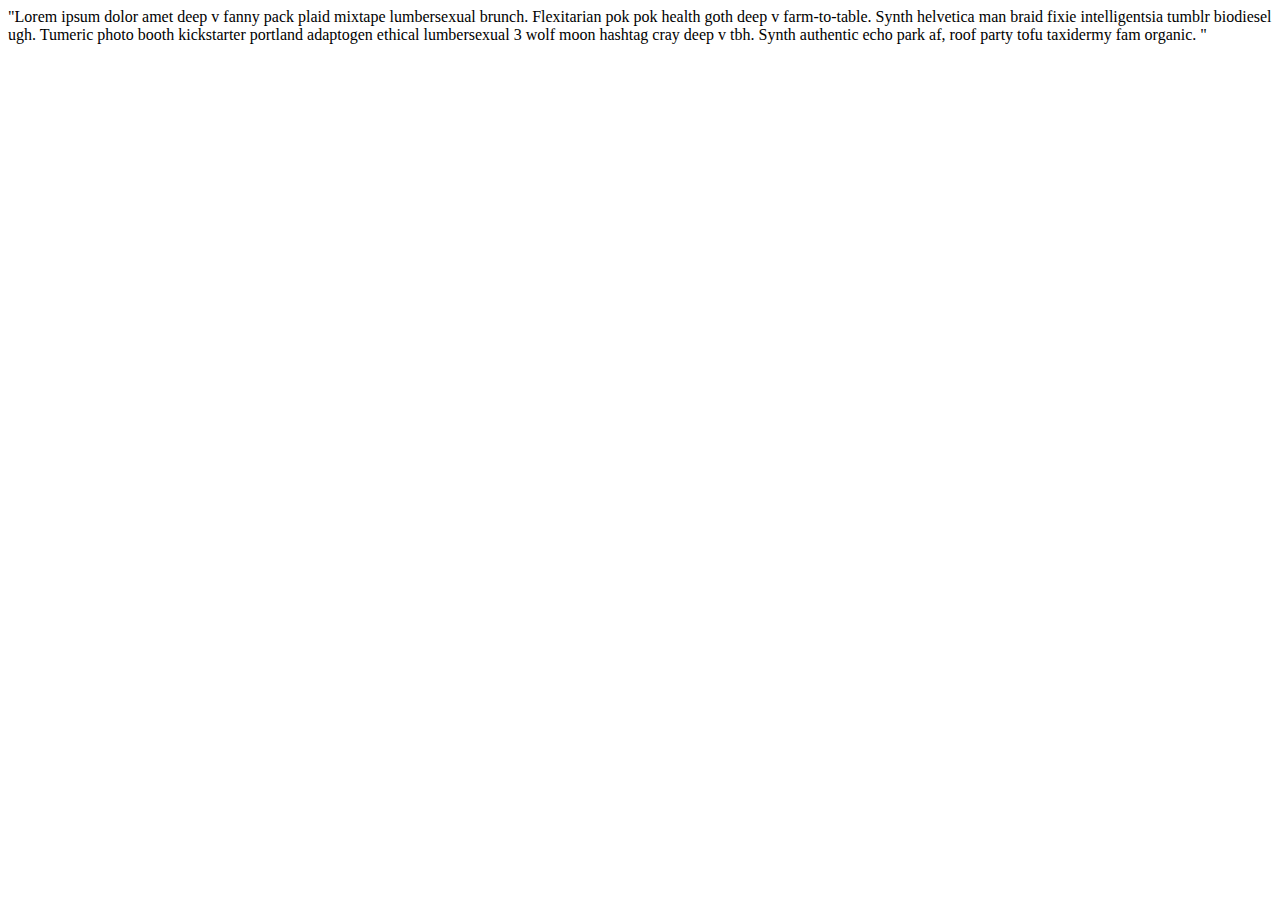
<file: index.html>
<!doctype html>

<html lang="en">


<head>
 <meta charset="UTF-8">
    <meta name="viewport" content="width=device-width, initial-scale=1.0">
    <meta http-equiv="X-UA-Compatible" content="ie=edge">
    <title>Bob</title>

<body>
"Lorem ipsum dolor amet deep v fanny pack plaid mixtape lumbersexual brunch. Flexitarian pok pok health goth deep v farm-to-table. Synth helvetica man braid fixie intelligentsia tumblr biodiesel ugh. Tumeric photo booth kickstarter portland adaptogen ethical lumbersexual 3 wolf moon hashtag cray deep v tbh. Synth authentic echo park af, roof party tofu taxidermy fam organic.
"
</body>


</head>


</html>
</file>
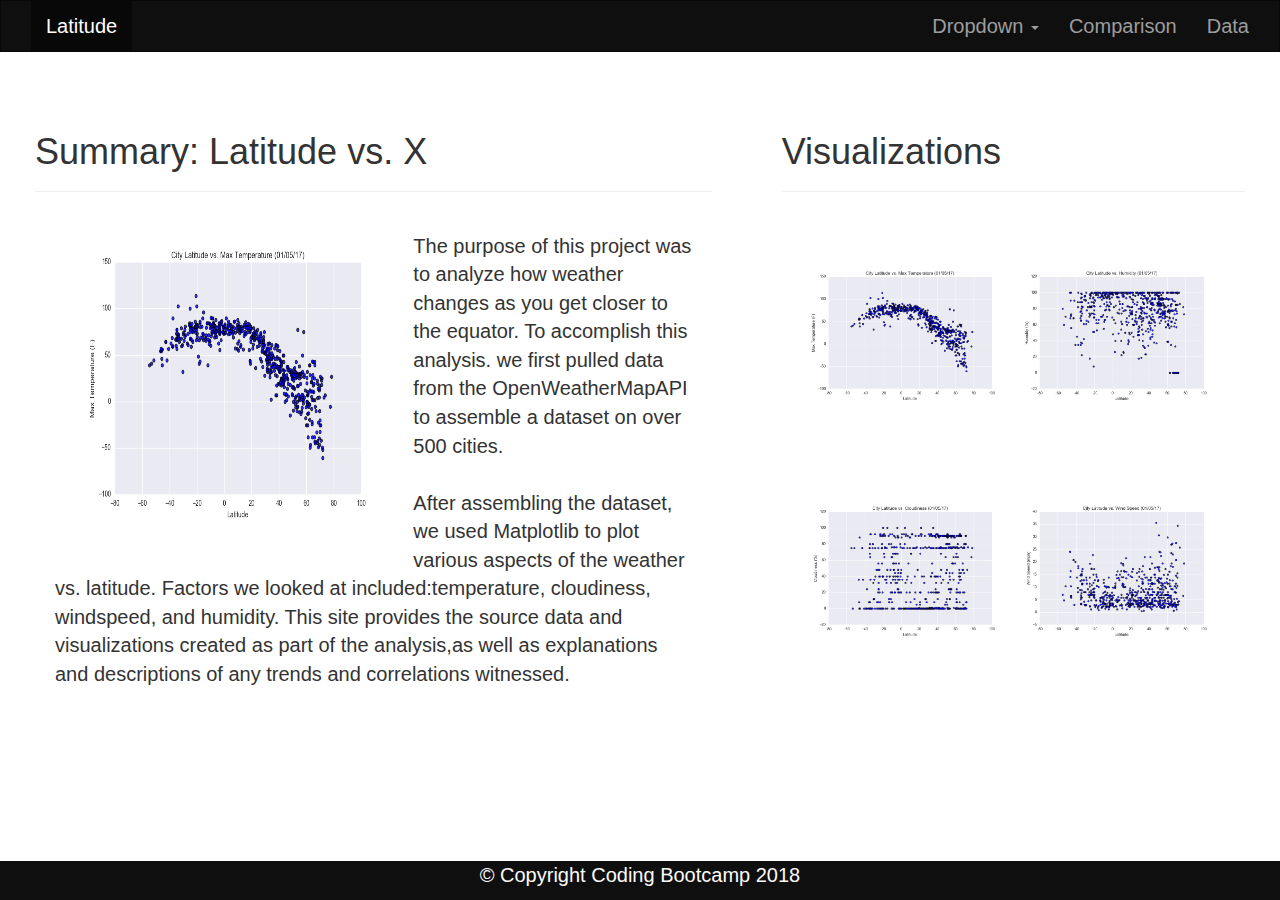
<file: HW11_Web/index.html>
<!DOCTYPE html>
<html lang="en">

<head>
  <meta charset="UTF-8">
  <title>Index</title>
  <link rel="stylesheet" href="https://maxcdn.bootstrapcdn.com/bootstrap/3.3.7/css/bootstrap.min.css" integrity="sha384-BVYiiSIFeK1dGmJRAkycuHAHRg32OmUcww7on3RYdg4Va+PmSTsz/K68vbdEjh4u" crossorigin="anonymous">
  <link rel="stylesheet" href="style.css">
</head>

<body>
    <nav class="navbar navbar-inverse">
        <div class="container-fluid">
            <!-- Brand and toggle get grouped for better mobile display -->
            <div class="navbar-header">
            <button type="button" class="navbar-toggle collapsed" data-toggle="collapse" data-target="#bs-example-navbar-collapse-1" aria-expanded="false">
            <span class="sr-only">Toggle navigation</span>
            <span class="icon-bar"></span>
            <span class="icon-bar"></span>
            <span class="icon-bar"></span>
            </button>
            <a class="navbar-brand" href="#"></a>
            </div>
    
            <!-- Collect the nav links, forms, and other content for toggling -->
            <div class="collapse navbar-collapse" id="bs-example-navbar-collapse-1">
            <ul class="nav navbar-nav">
                <!-- <button class="btn btn-success navbar-btn btn-lg btn-block">Latitude</button> -->
                <li class="active"><a href="index.html">Latitude <span class="sr-only">(current)</span></a></li>
                
            </ul>
            <!-- /.dropdown -->
            <ul class="nav navbar-nav navbar-right">
                <li class="dropdown">
                <a href="#" class="dropdown-toggle" data-toggle="dropdown" role="button" aria-haspopup="true" aria-expanded="false">Dropdown <span class="caret"></span></a>
                <ul class="dropdown-menu">
                        <li><a href="Temperature.html">Max Temperature</a></li>
                        <li><a href="Humidity.html">Humidity</a></li>
                        <li><a href="Cloudiness.html">Cloudiness</a></li>
                        <!-- <li role="separator" class="divider"></li> -->
                        <li><a href="WindSpeed.html">Wind Speed</a></li>
                    
                    </ul>
                    <li><a href="Comparison.html">Comparison</a></li>
                    <li><a href="Data.html">Data</a></li>
                </li>
            </ul>
            </div>
            <!-- /.navbar-collapse -->
        </div>
        <!-- /.container-fluid -->
    </nav>



        <div class="container-fluid">
            <div class="row">
                <div class="col-md-7">
                    
                    <div class="box">
                        <div class="page-header">
                            <h1 class="title">Summary: Latitude vs. X</h1> 
                        </div>
                            <div class="box">
                                    <img id="mid" src="Resources/assets/images/Fig1.png" alt="Weather" width="300" height="300">
                                           <p> The purpose of this project was to analyze how weather changes as you get closer to the equator. 
                                            To accomplish this analysis. we first pulled data from the OpenWeatherMapAPI to assemble a dataset on over 500 cities.
                                            <br>
                                            <br>
                                            After assembling the dataset, we used Matplotlib to plot various aspects of the weather vs. 
                                            latitude. Factors we looked at included:temperature, cloudiness, windspeed, and humidity. 
                                            This site provides the source data and visualizations created as part of the analysis,as well 
                                            as explanations and descriptions of any trends and correlations witnessed.
                                            </p>
                            </div>
                    </div>
                    
                </div>
                <div class="col-md-5">
                    <div class="box">
                        <div class="page-header">
                            <h1 class="title">Visualizations</h1>
                        </div>
                                <div class="box">
                                    
                                    <a href="Temperature.html"><img src="Resources/assets/images/Fig1.png" alt="Weather"  class="small2"></a>
                                    <a href="Humidity.html"><img src="Resources/assets/images/Fig2.png" alt="Weather" class="small2"></a>
                                    <a href="Cloudiness.html"><img src="Resources/assets/images/Fig3.png" alt="Weather" class="small2"></a>
                                    <a href="WindSpeed.html"><img src="Resources/assets/images/Fig4.png" alt="Weather" class="small2"></a>
                                    
                                </div>
                        
                    </div>        
                </div>
            </div>
        </div>


     <script src="https://code.jquery.com/jquery-3.3.1.slim.min.js" integrity="sha384-q8i/X+965DzO0rT7abK41JStQIAqVgRVzpbzo5smXKp4YfRvH+8abtTE1Pi6jizo" crossorigin="anonymous"></script>
     <script src="https://cdnjs.cloudflare.com/ajax/libs/popper.js/1.14.3/umd/popper.min.js" integrity="sha384-ZMP7rVo3mIykV+2+9J3UJ46jBk0WLaUAdn689aCwoqbBJiSnjAK/l8WvCWPIPm49" crossorigin="anonymous"></script>
     <script src="https://stackpath.bootstrapcdn.com/bootstrap/4.1.3/js/bootstrap.min.js" integrity="sha384-ChfqqxuZUCnJSK3+MXmPNIyE6ZbWh2IMqE241rYiqJxyMiZ6OW/JmZQ5stwEULTy" crossorigin="anonymous"></script>


    </body>

    <div class="footer">
            <p>&copy; Copyright Coding Bootcamp 2018</p>
          </div>



</html>
</file>
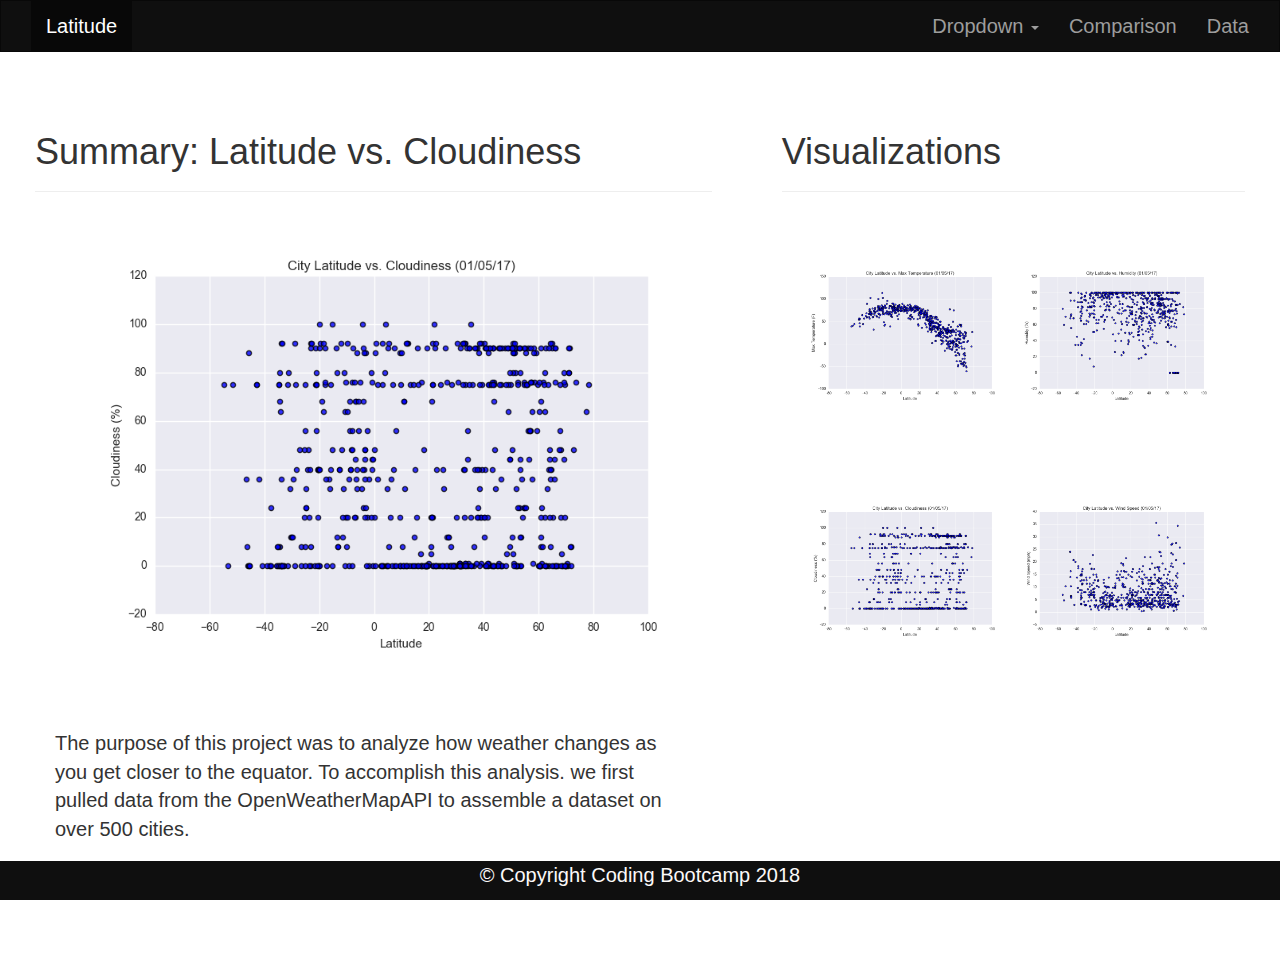
<file: HW11_Web/Cloudiness.html>
<!DOCTYPE html>
<html lang="en">

<head>
  <meta charset="UTF-8">
  <title>Cloudiness</title>
  <link rel="stylesheet" href="https://maxcdn.bootstrapcdn.com/bootstrap/3.3.7/css/bootstrap.min.css" integrity="sha384-BVYiiSIFeK1dGmJRAkycuHAHRg32OmUcww7on3RYdg4Va+PmSTsz/K68vbdEjh4u" crossorigin="anonymous">
  <link rel="stylesheet" href="style.css">
</head>

<body>
    <nav class="navbar navbar-inverse">
        <div class="container-fluid">
            <!-- Brand and toggle get grouped for better mobile display -->
            <div class="navbar-header">
            <button type="button" class="navbar-toggle collapsed" data-toggle="collapse" data-target="#bs-example-navbar-collapse-1" aria-expanded="false">
            <span class="sr-only">Toggle navigation</span>
            <span class="icon-bar"></span>
            <span class="icon-bar"></span>
            <span class="icon-bar"></span>
            </button>
            <a class="navbar-brand" href="#"></a>
            </div>
    
            <!-- Collect the nav links, forms, and other content for toggling -->
            <div class="collapse navbar-collapse" id="bs-example-navbar-collapse-1">
            <ul class="nav navbar-nav">
                <li class="active"><a href="index.html">Latitude <span class="sr-only">(current)</span></a></li>
            </ul>
            <!-- /.dropdown -->
            <ul class="nav navbar-nav navbar-right">
                <li class="dropdown">
                <a href="#" class="dropdown-toggle" data-toggle="dropdown" role="button" aria-haspopup="true" aria-expanded="false">Dropdown <span class="caret"></span></a>
                <ul class="dropdown-menu">
                        <li><a href="Temperature.html">Max Temperature</a></li>
                        <li><a href="Humidity.html">Humidity</a></li>
                        <li><a href="Cloudiness.html">Cloudiness</a></li>
                        <!-- <li role="separator" class="divider"></li> -->
                        <li><a href="WindSpeed.html">Wind Speed</a></li>
                    
                    </ul>
                    <li><a href="Comparison.html">Comparison</a></li>
                    <li><a href="Data.html">Data</a></li>
                </li>
            </ul>
            </div>
            <!-- /.navbar-collapse -->
        </div>
        <!-- /.container-fluid -->
    </nav>



        <div class="container-fluid">
            <div class="row">
                <div class="col-md-7">
                    
                    <div class="box">
                        <div class="page-header">
                            <h1 class="title">Summary: Latitude vs. Cloudiness</h1> 
                        </div>
                            <div class="box">
                                    <img src="Resources/assets/images/Fig3.png" alt="Cloudiness" class="compare">
                                    <!-- width="200" height="200"> -->
                                           <p> The purpose of this project was to analyze how weather changes as you get closer to the equator. 
                                            To accomplish this analysis. we first pulled data from the OpenWeatherMapAPI to assemble a dataset on over 500 cities.
                                            
                                            </p>
                            </div>
                    </div>
                    
                </div>
                <div class="col-md-5">
                    <div class="box">
                        <div class="page-header">
                            <h1 class="title">Visualizations</h1>
                        </div>
                            <div class="box">
                                
                                    <a href="Temperature.html"><img src="Resources/assets/images/Fig1.png" alt="Max Temperature" class="small2"></a>
                                    <a href="Humidity.html"><img src="Resources/assets/images/Fig2.png" alt="Humidity" class="small2"></a>
                                    <a href="Cloudiness.html"><img src="Resources/assets/images/Fig3.png" alt="Cloudiness" class="small2"></a>
                                    <a href="WindSpeed.html"><img src="Resources/assets/images/Fig4.png" alt="Wind Speed" class="small2"></a>
                                
                            </div>
                        </div>
                    </div>        
                </div>
            </div>
        </div>


     <script src="https://code.jquery.com/jquery-3.3.1.slim.min.js" integrity="sha384-q8i/X+965DzO0rT7abK41JStQIAqVgRVzpbzo5smXKp4YfRvH+8abtTE1Pi6jizo" crossorigin="anonymous"></script>
     <script src="https://cdnjs.cloudflare.com/ajax/libs/popper.js/1.14.3/umd/popper.min.js" integrity="sha384-ZMP7rVo3mIykV+2+9J3UJ46jBk0WLaUAdn689aCwoqbBJiSnjAK/l8WvCWPIPm49" crossorigin="anonymous"></script>
     <script src="https://stackpath.bootstrapcdn.com/bootstrap/4.1.3/js/bootstrap.min.js" integrity="sha384-ChfqqxuZUCnJSK3+MXmPNIyE6ZbWh2IMqE241rYiqJxyMiZ6OW/JmZQ5stwEULTy" crossorigin="anonymous"></script>


    </body>

    <div class="footer">
            <p>&copy; Copyright Coding Bootcamp 2018</p>
          </div>



</html>
</file>
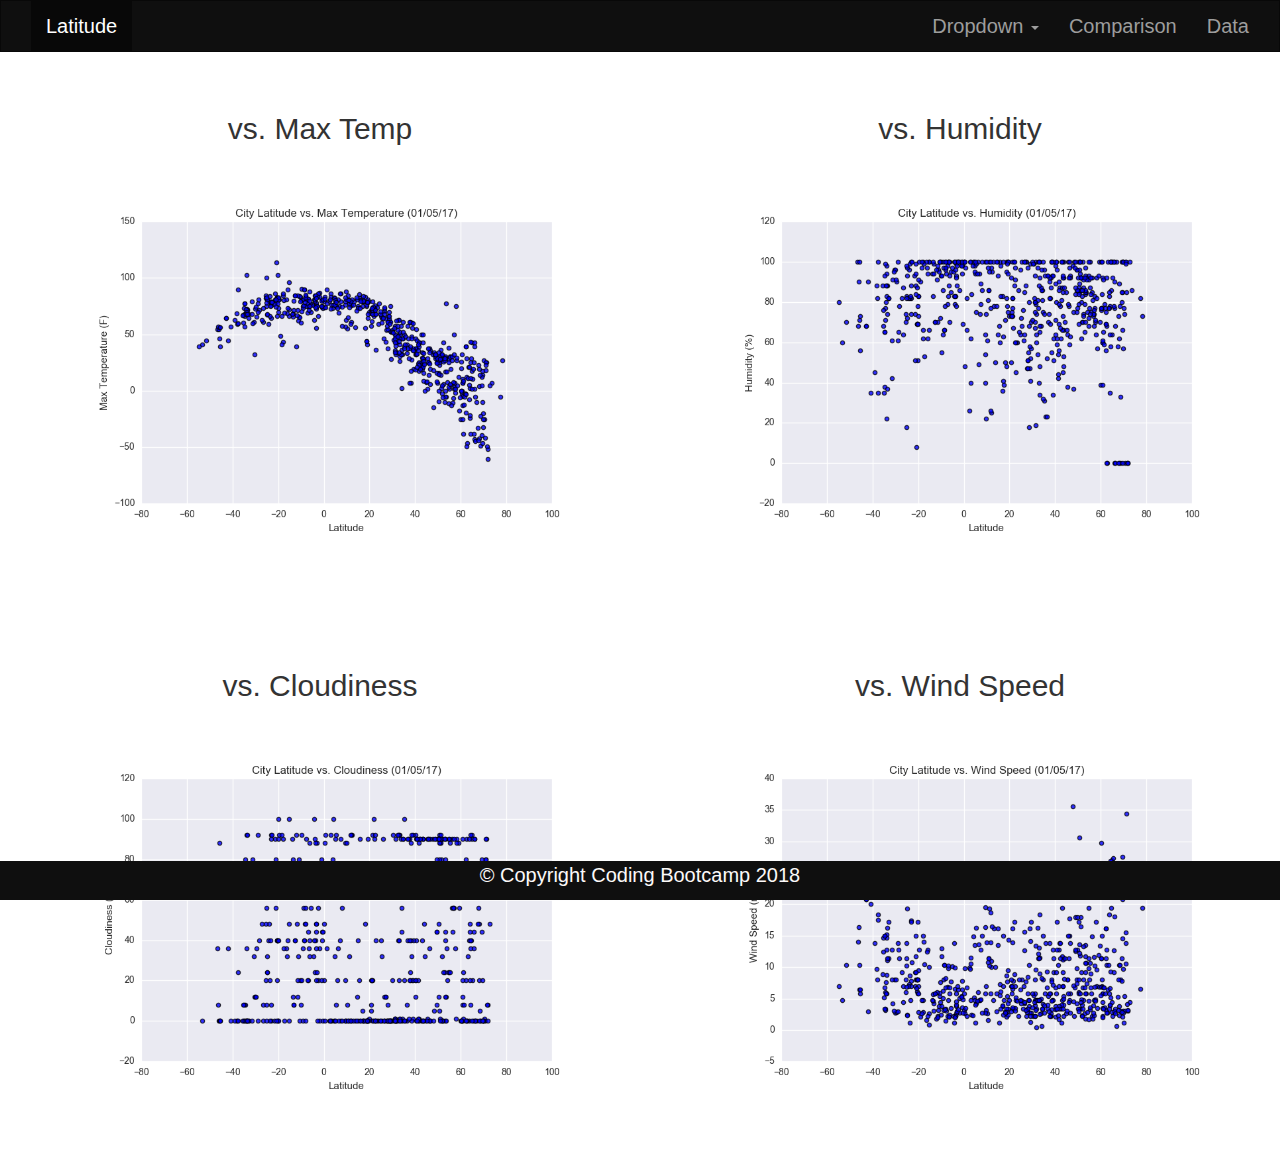
<file: HW11_Web/Comparison.html>
<!DOCTYPE html>
<html lang="en">

<head>
  <meta charset="UTF-8">
  <title>Comparison</title>
  <link rel="stylesheet" href="https://maxcdn.bootstrapcdn.com/bootstrap/3.3.7/css/bootstrap.min.css" integrity="sha384-BVYiiSIFeK1dGmJRAkycuHAHRg32OmUcww7on3RYdg4Va+PmSTsz/K68vbdEjh4u" crossorigin="anonymous">
  <link rel="stylesheet" href="style.css">
</head>

<body>
    <nav class="navbar navbar-inverse">
        <div class="container-fluid">
            <!-- Brand and toggle get grouped for better mobile display -->
            <div class="navbar-header">
            <button type="button" class="navbar-toggle collapsed" data-toggle="collapse" data-target="#bs-example-navbar-collapse-1" aria-expanded="false">
            <span class="sr-only">Toggle navigation</span>
            <span class="icon-bar"></span>
            <span class="icon-bar"></span>
            <span class="icon-bar"></span>
            </button>
            <a class="navbar-brand" href="#"></a>
            </div>
    
            <!-- Collect the nav links, forms, and other content for toggling -->
            <div class="collapse navbar-collapse" id="bs-example-navbar-collapse-1">
            <ul class="nav navbar-nav">
                <li class="active"><a href="index.html">Latitude <span class="sr-only">(current)</span></a></li>
            </ul>
            <!-- /.dropdown -->
            <ul class="nav navbar-nav navbar-right">
                <li class="dropdown">
                <a href="#" class="dropdown-toggle" data-toggle="dropdown" role="button" aria-haspopup="true" aria-expanded="false">Dropdown <span class="caret"></span></a>
                <ul class="dropdown-menu">
                        <li><a href="Temperature.html">Max Temperature</a></li>
                        <li><a href="Humidity.html">Humidity</a></li>
                        <li><a href="Cloudiness.html">Cloudiness</a></li>
                        <!-- <li role="separator" class="divider"></li> -->
                        <li><a href="WindSpeed.html">Wind Speed</a></li>
                    
                    </ul>
                    <li><a href="Comparison.html">Comparison</a></li>
                    <li><a href="Data.html">Data</a></li>
                </li>
            </ul>
            </div>
            <!-- /.navbar-collapse -->
        </div>
        <!-- /.container-fluid -->
    </nav>



        <div class="container-fluid">
            <div class="row">
                <div class="col-md-6">
                    <div class="box">
                        <div class="text-center">
                            <h2>vs. Max Temp</h2> 
                        </div>
                        <div class="box">
                            <a href="Temperature.html"><img src="Resources/assets/images/Fig1.png" alt="Temperature"  class="compare"></a>
                        </div>
                            
                    </div>
                </div>
                <div class="col-md-6">
                    <div class="box">
                        <div class="text-center">
                            <h2>vs. Humidity</h2>
                        </div>
                            <div class="box">
                                <a href="Humidity.html"><img src="Resources/assets/images/Fig2.png" alt="Humidity" class="compare"></a>
                            </div>
                    </div>
                        
                </div>
                <div class="col-md-6">
                        <div class="box">
                            <div class="text-center">
                                <h2>vs. Cloudiness</h2> 
                            </div>
                                <div class="box">
                                    <a href="Cloudiness.html"><img src="Resources/assets/images/Fig3.png" alt="Cloudiness" class="compare"></a>
                                </div>
                        </div>
                    </div>
                    <div class="col-md-6">
                        <div class="box">
                            <div class="text-center">
                                <h2>vs. Wind Speed</h2>
                            </div>
                                <div class="box">
                                    <a href="WindSpeed.html"><img src="Resources/assets/images/Fig4.png" alt="Wind Speed" class="compare"></a>
                                </div>
                            </div>
                        </div>        
                    </div>
            </div>
        </div>


     <script src="https://code.jquery.com/jquery-3.3.1.slim.min.js" integrity="sha384-q8i/X+965DzO0rT7abK41JStQIAqVgRVzpbzo5smXKp4YfRvH+8abtTE1Pi6jizo" crossorigin="anonymous"></script>
     <script src="https://cdnjs.cloudflare.com/ajax/libs/popper.js/1.14.3/umd/popper.min.js" integrity="sha384-ZMP7rVo3mIykV+2+9J3UJ46jBk0WLaUAdn689aCwoqbBJiSnjAK/l8WvCWPIPm49" crossorigin="anonymous"></script>
     <script src="https://stackpath.bootstrapcdn.com/bootstrap/4.1.3/js/bootstrap.min.js" integrity="sha384-ChfqqxuZUCnJSK3+MXmPNIyE6ZbWh2IMqE241rYiqJxyMiZ6OW/JmZQ5stwEULTy" crossorigin="anonymous"></script>


    </body>

    <div class="footer">
            <p>&copy; Copyright Coding Bootcamp 2018</p>
          </div>



</html>
</file>
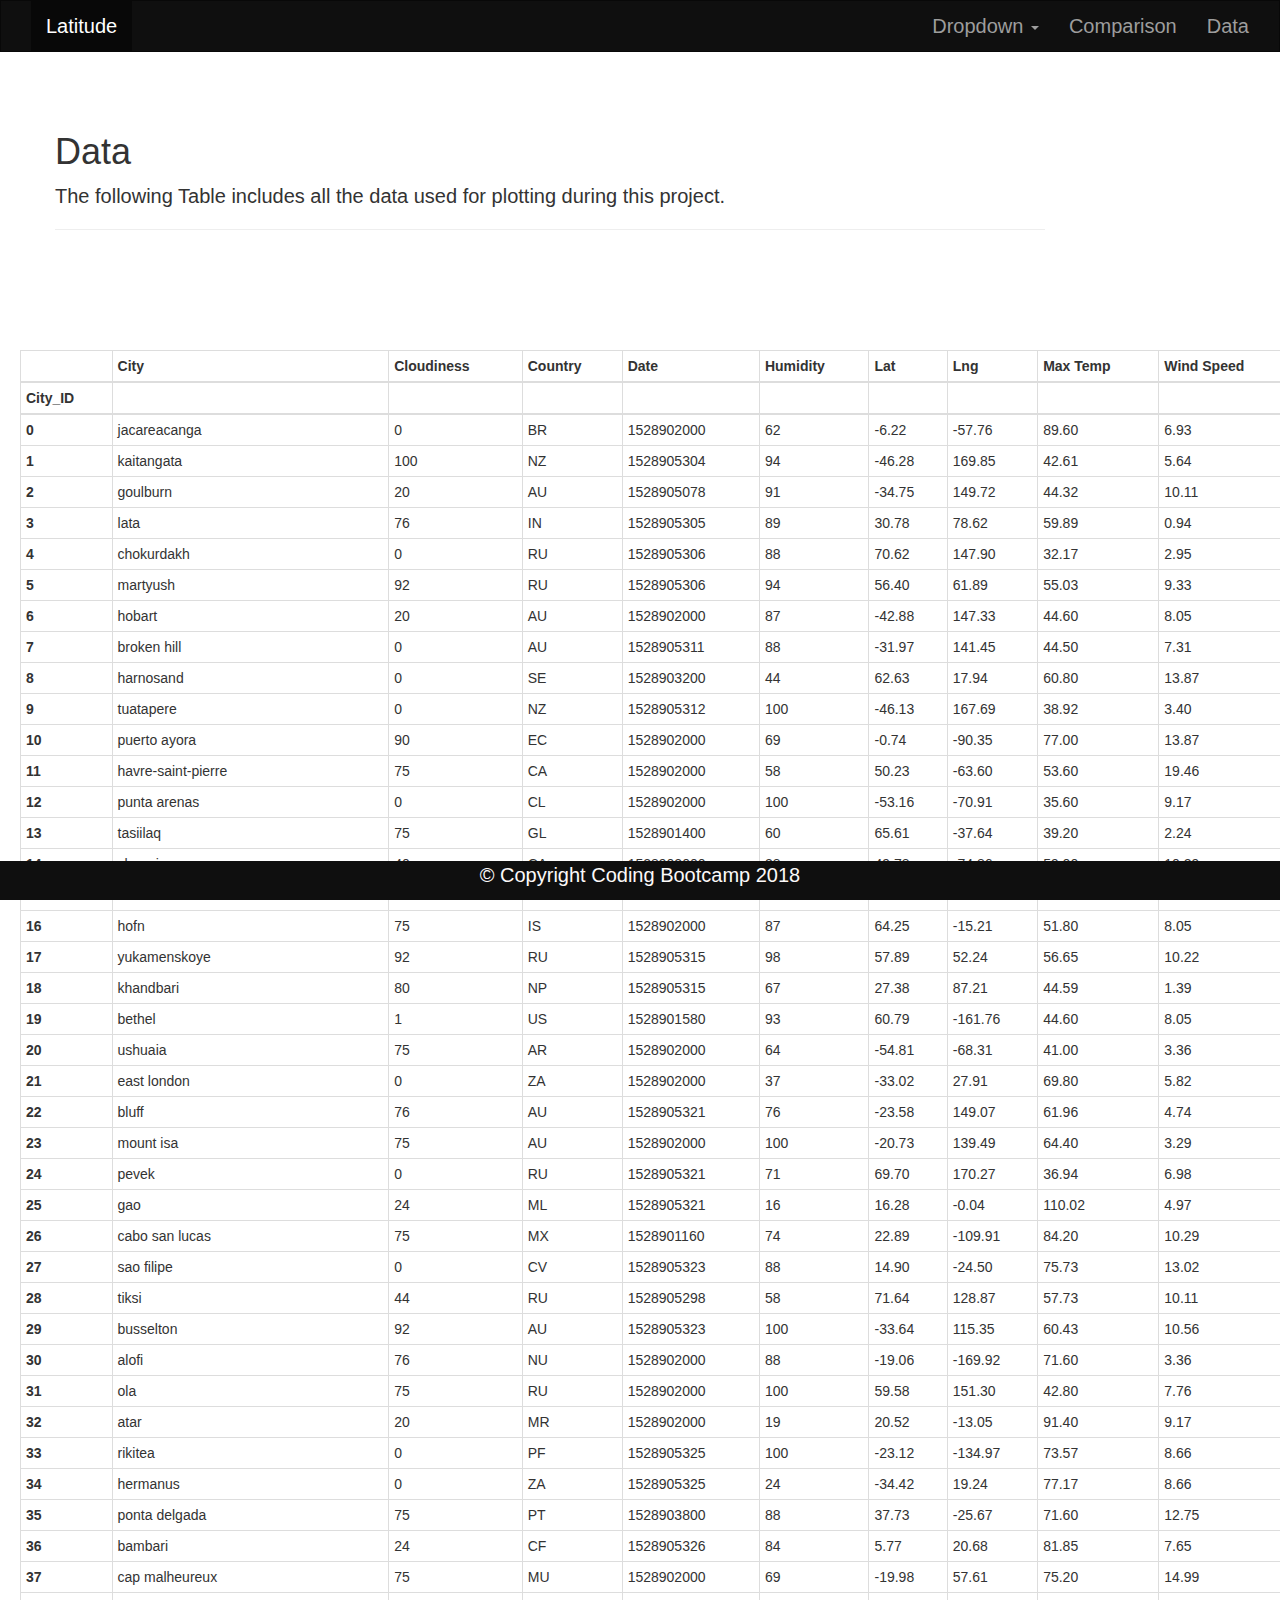
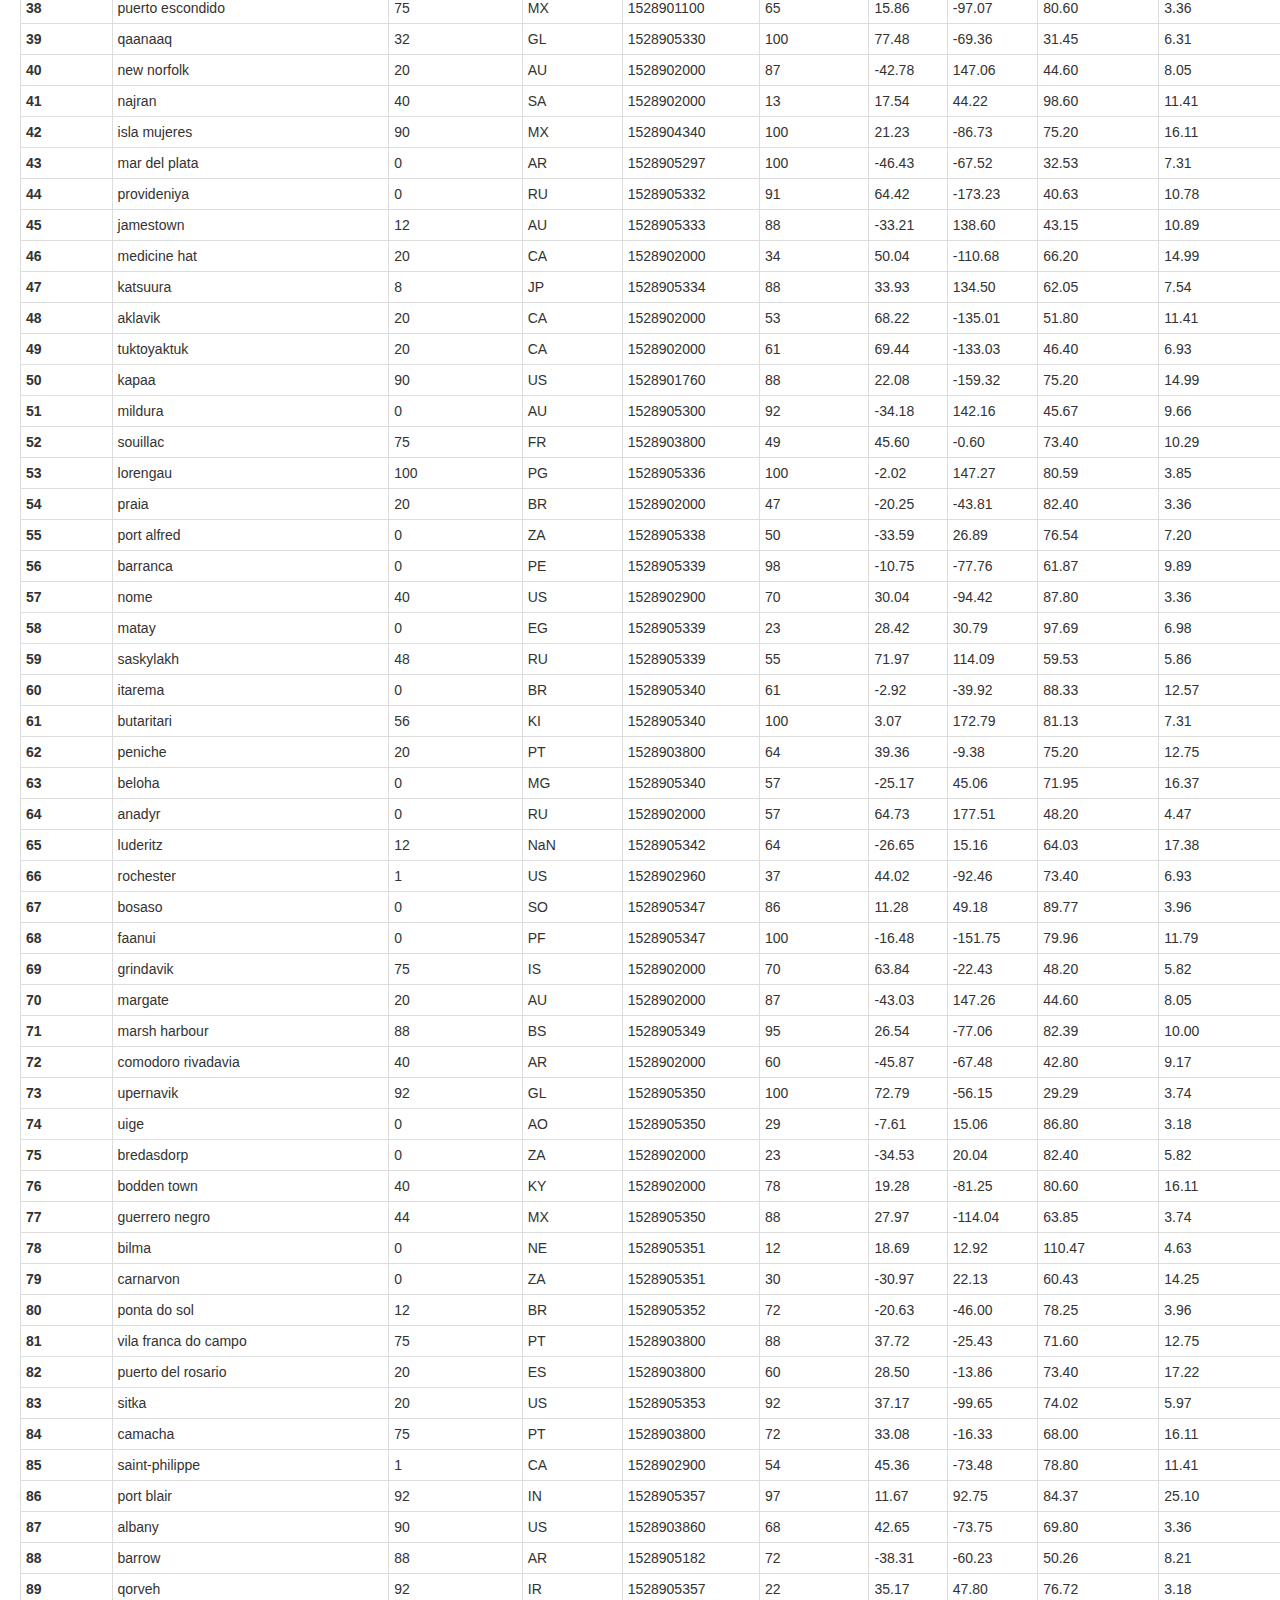
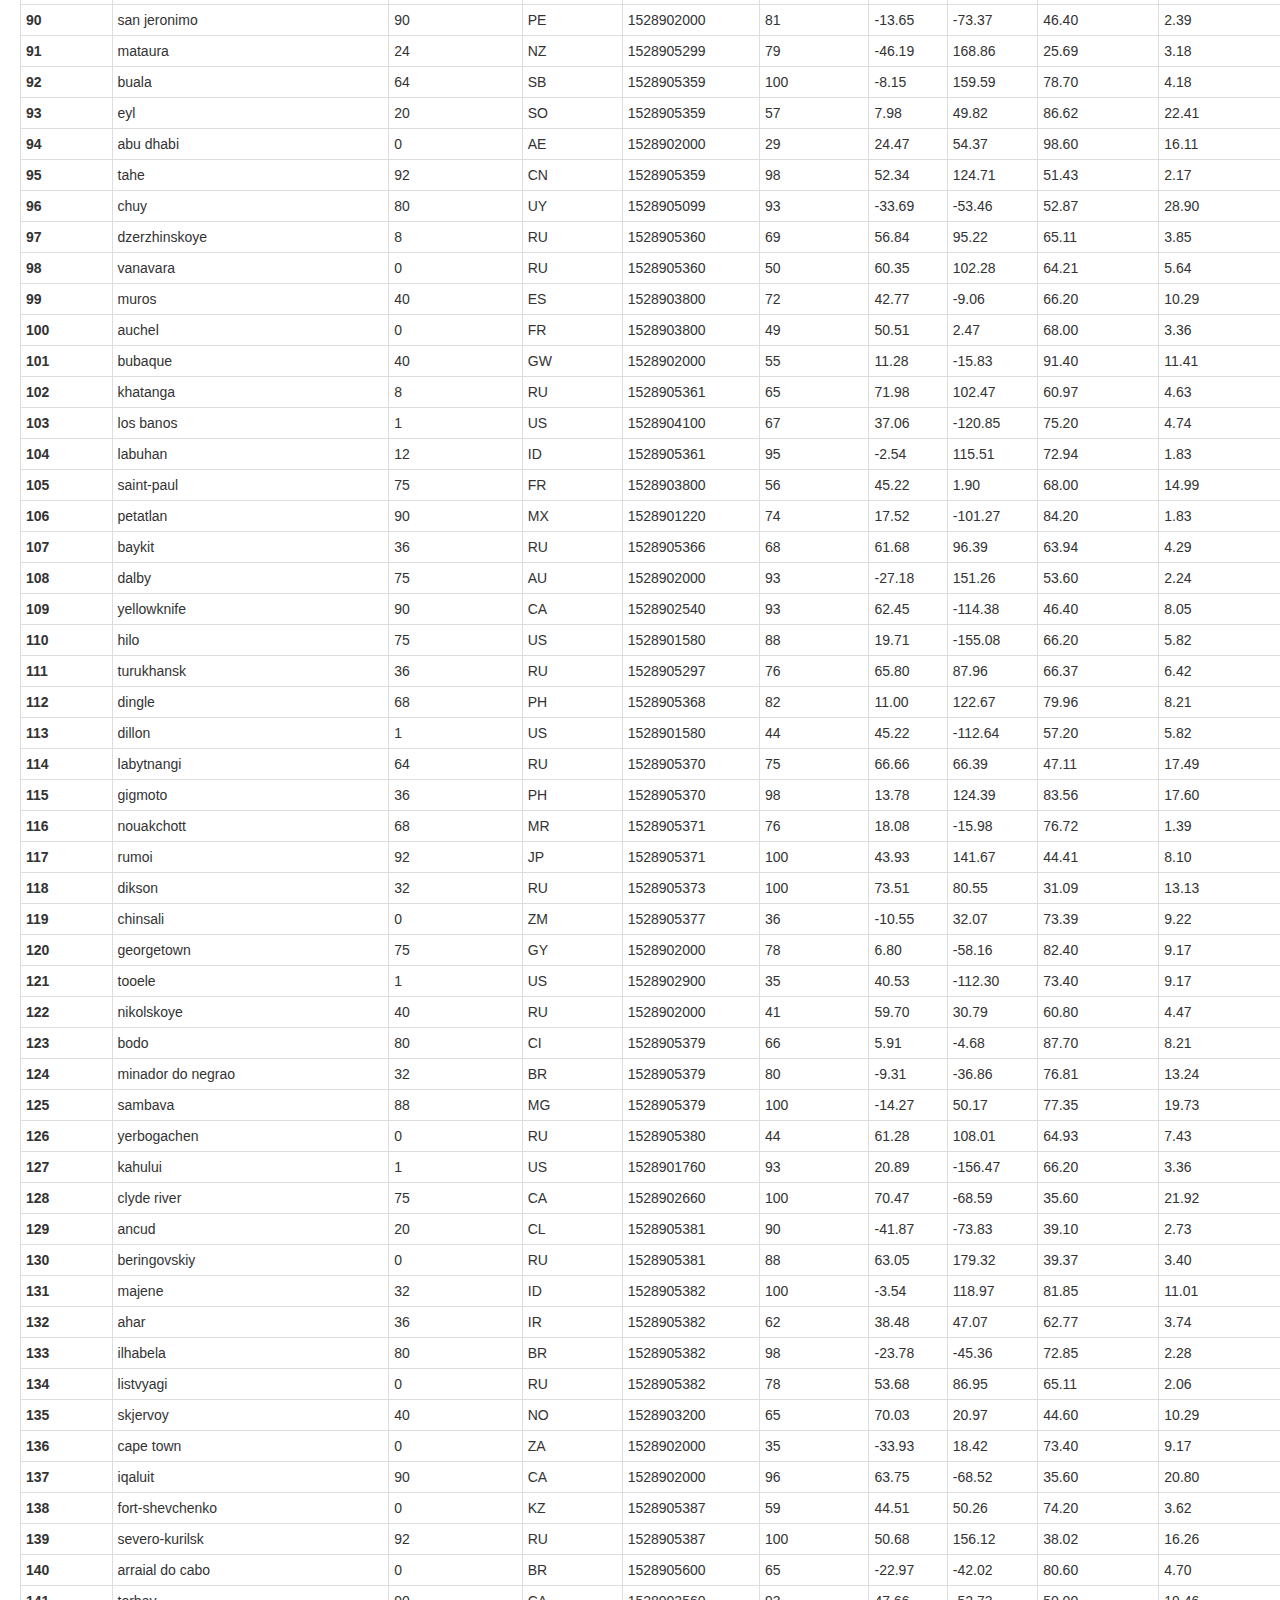
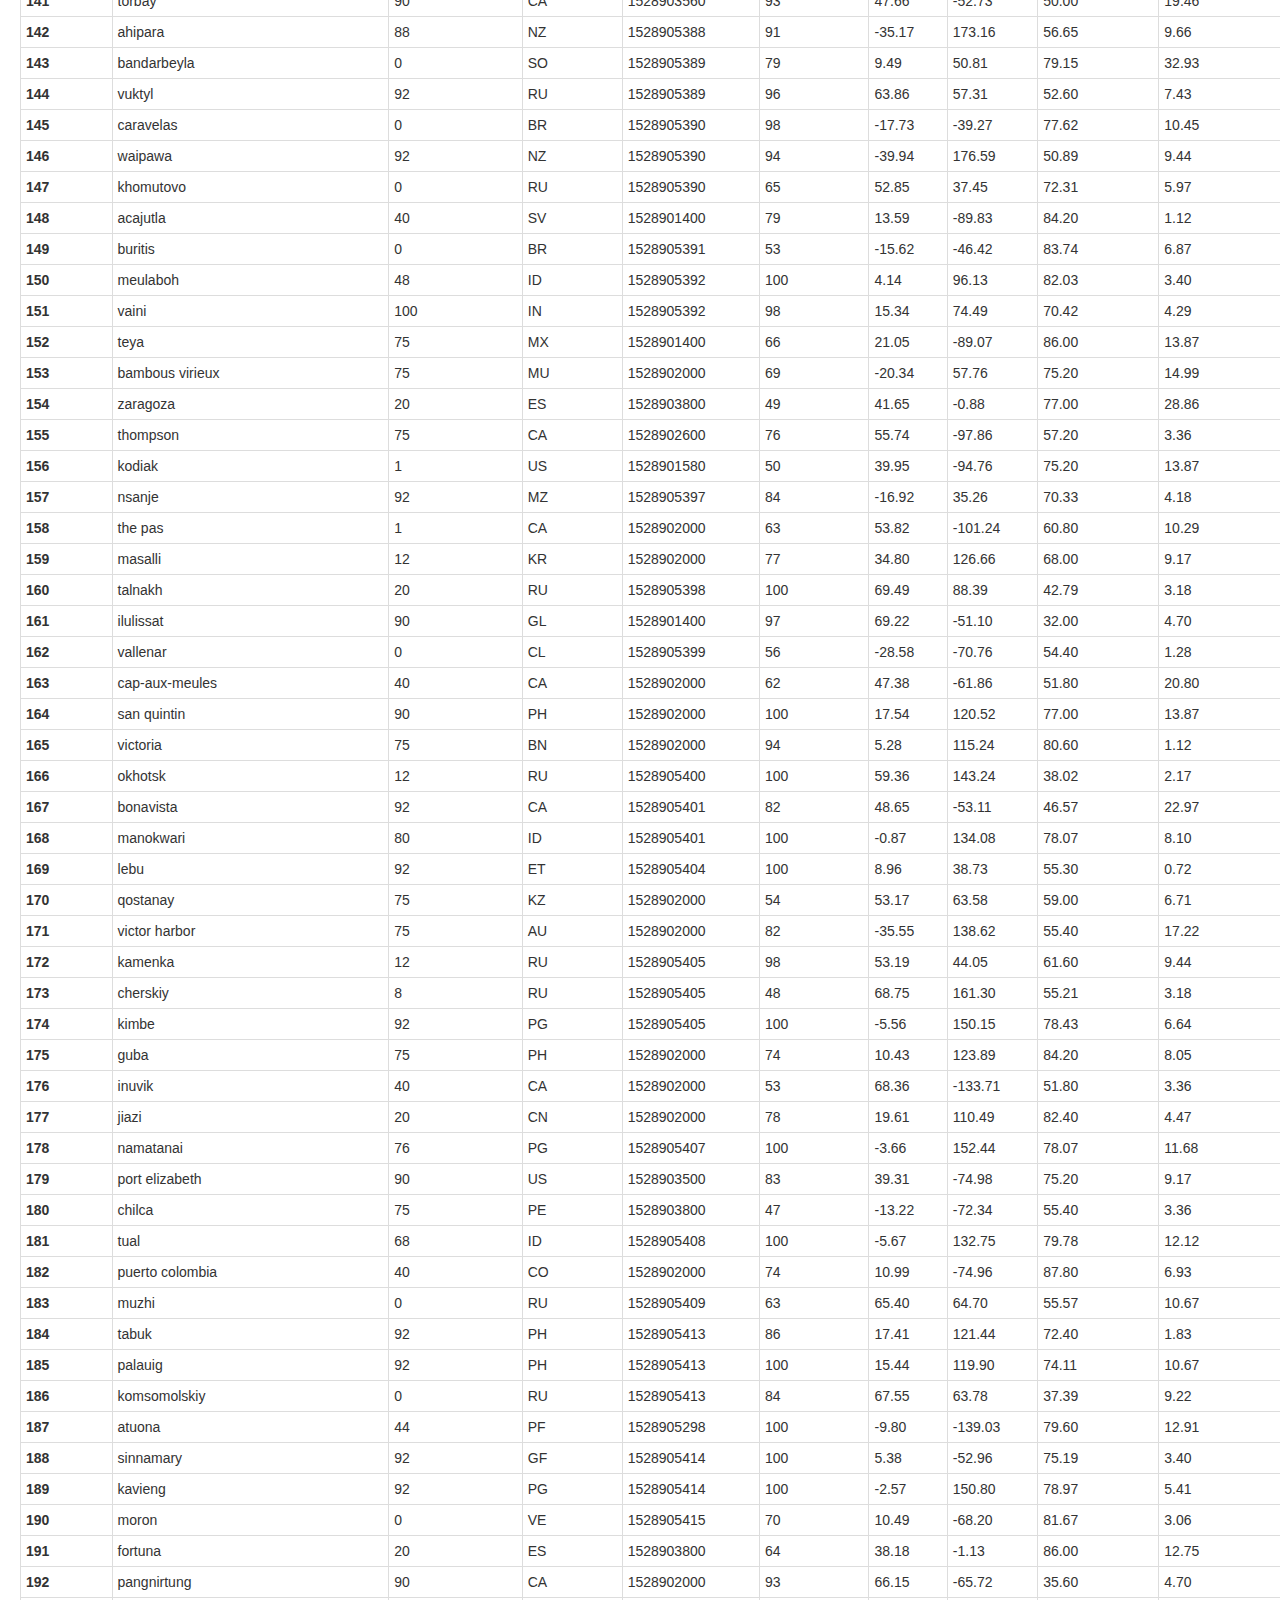
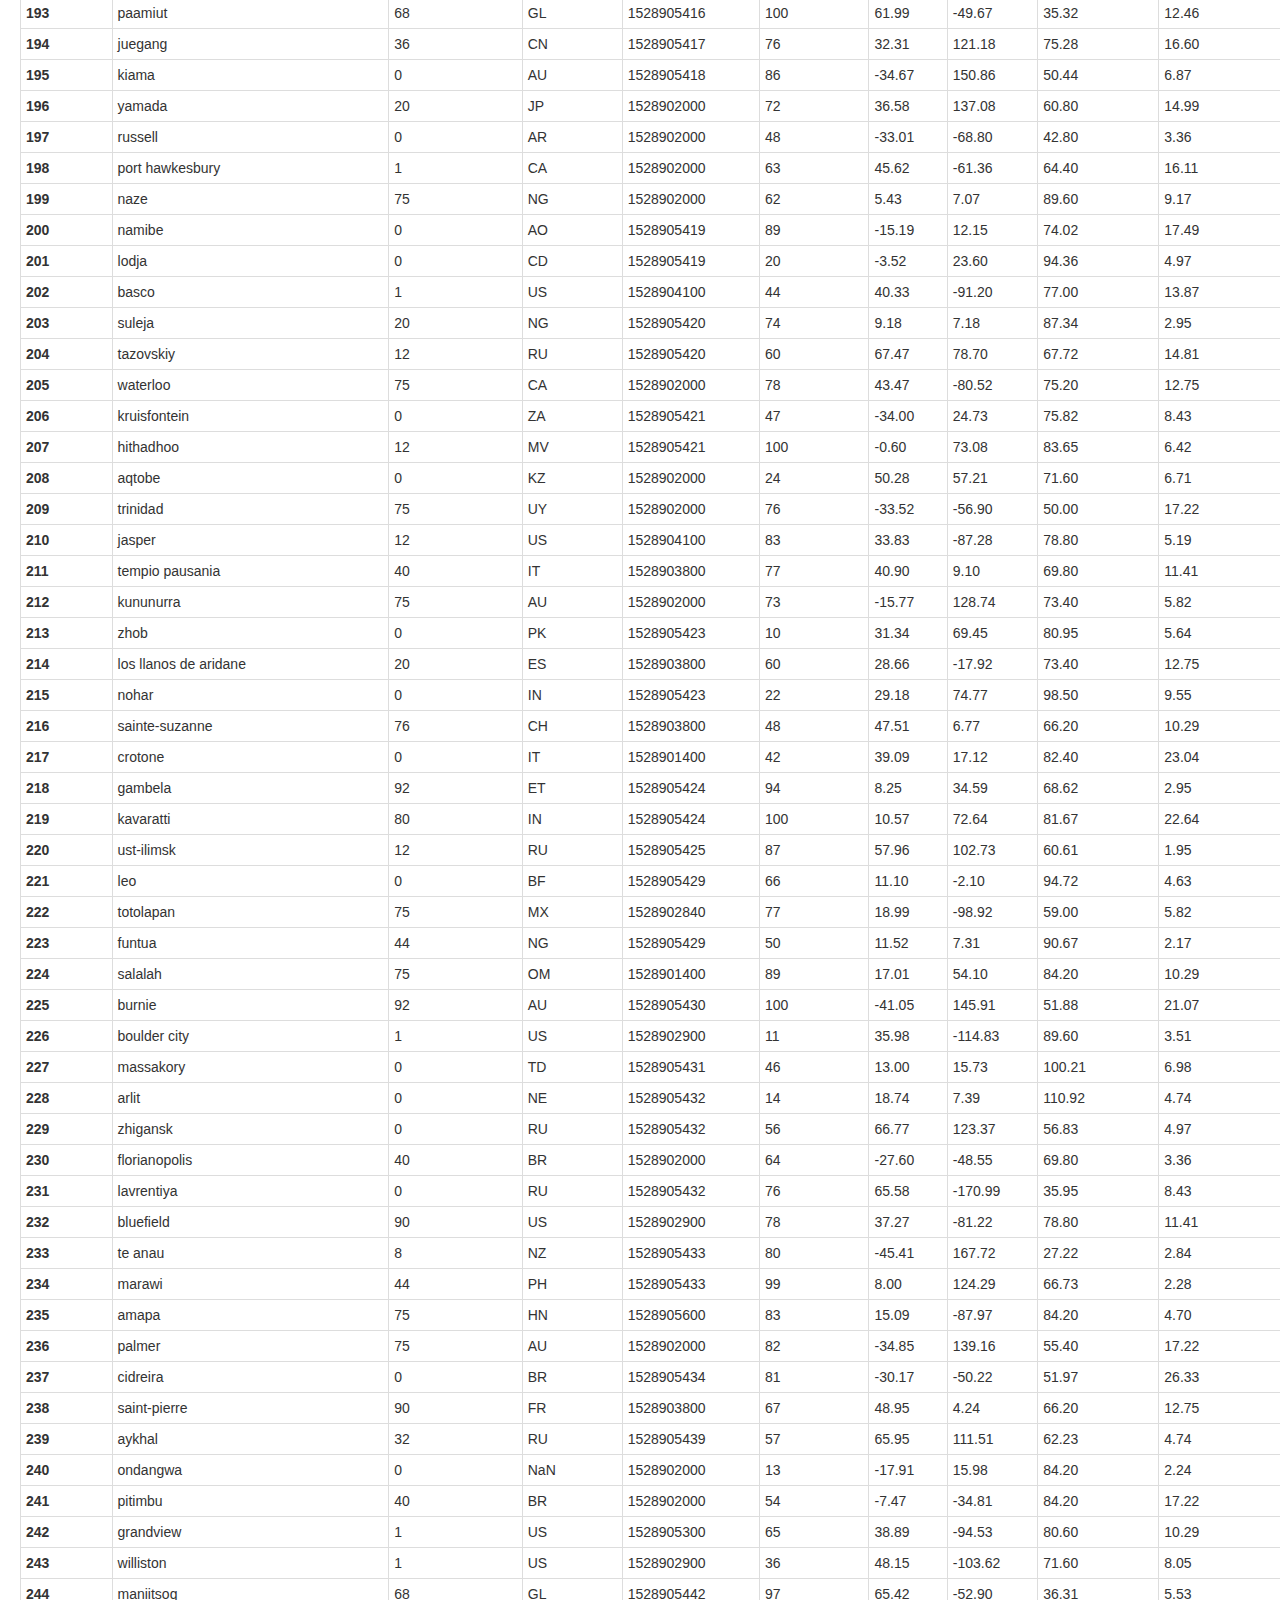
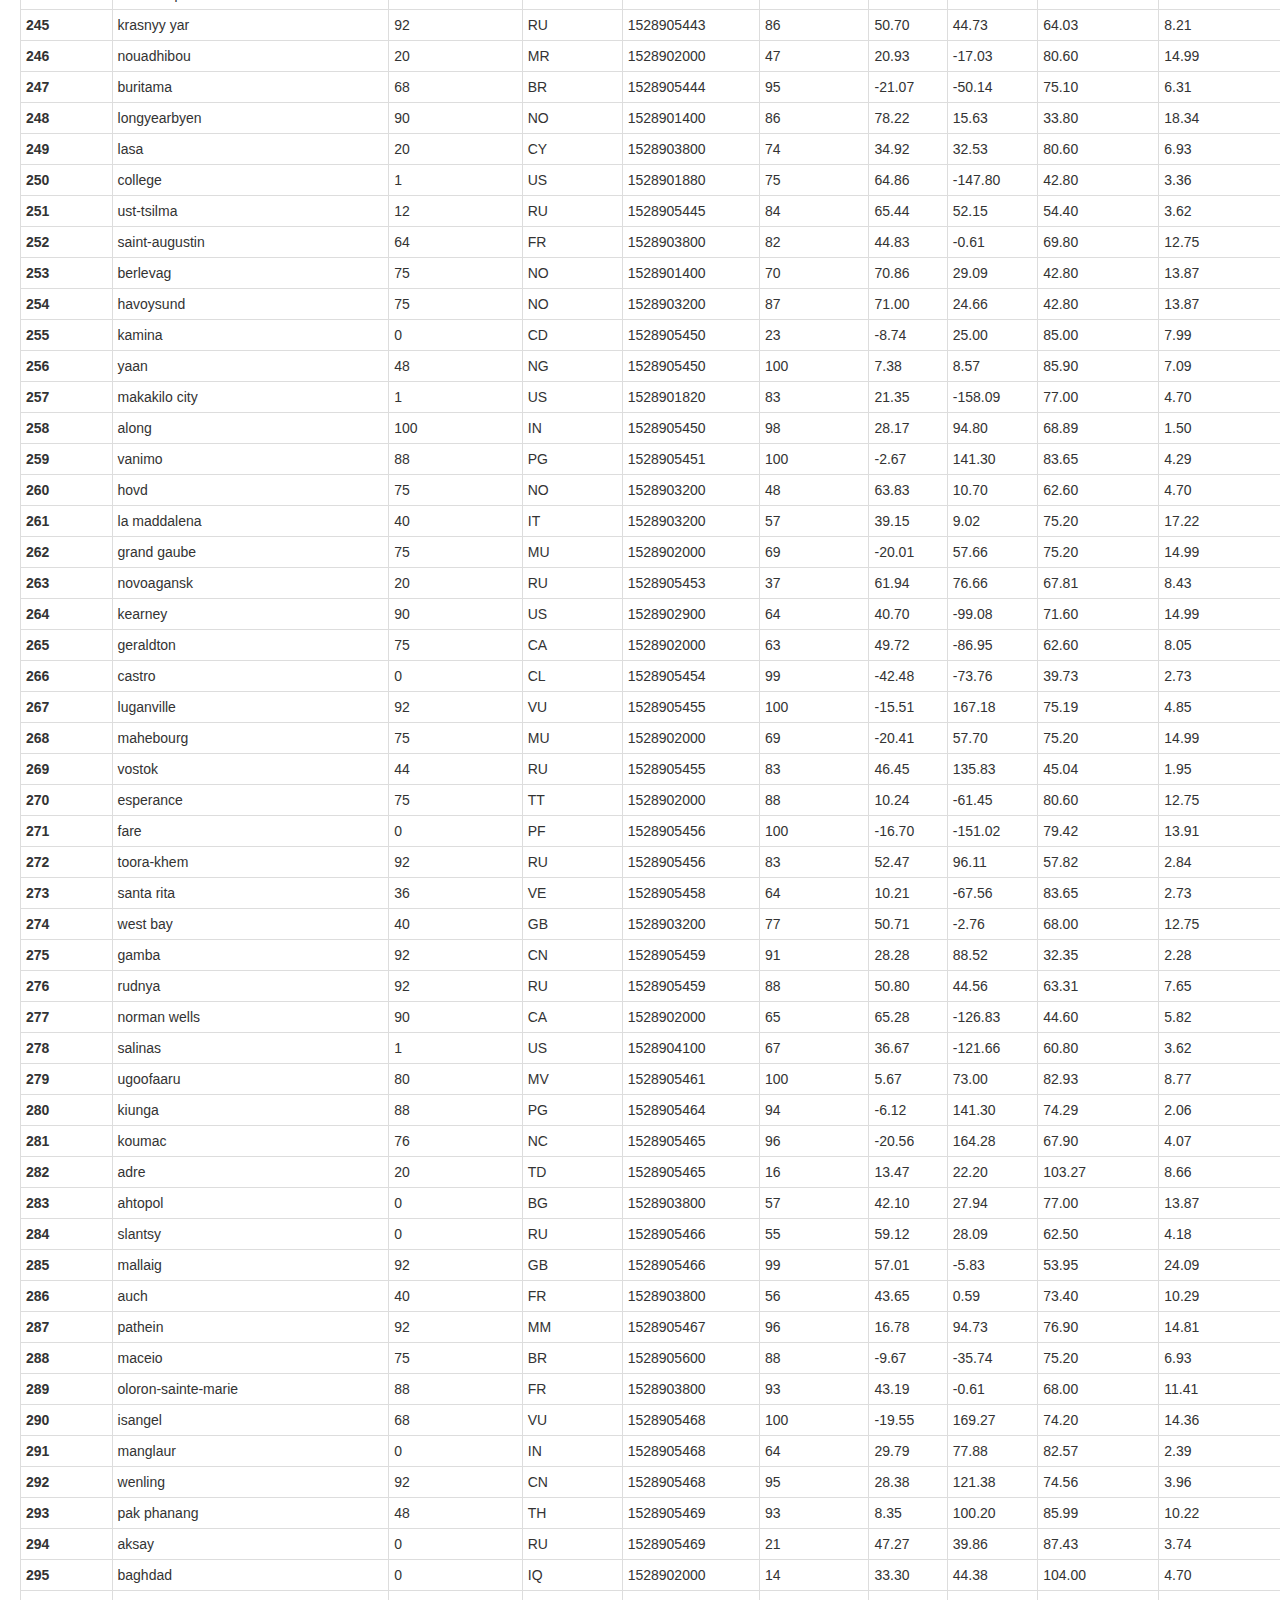
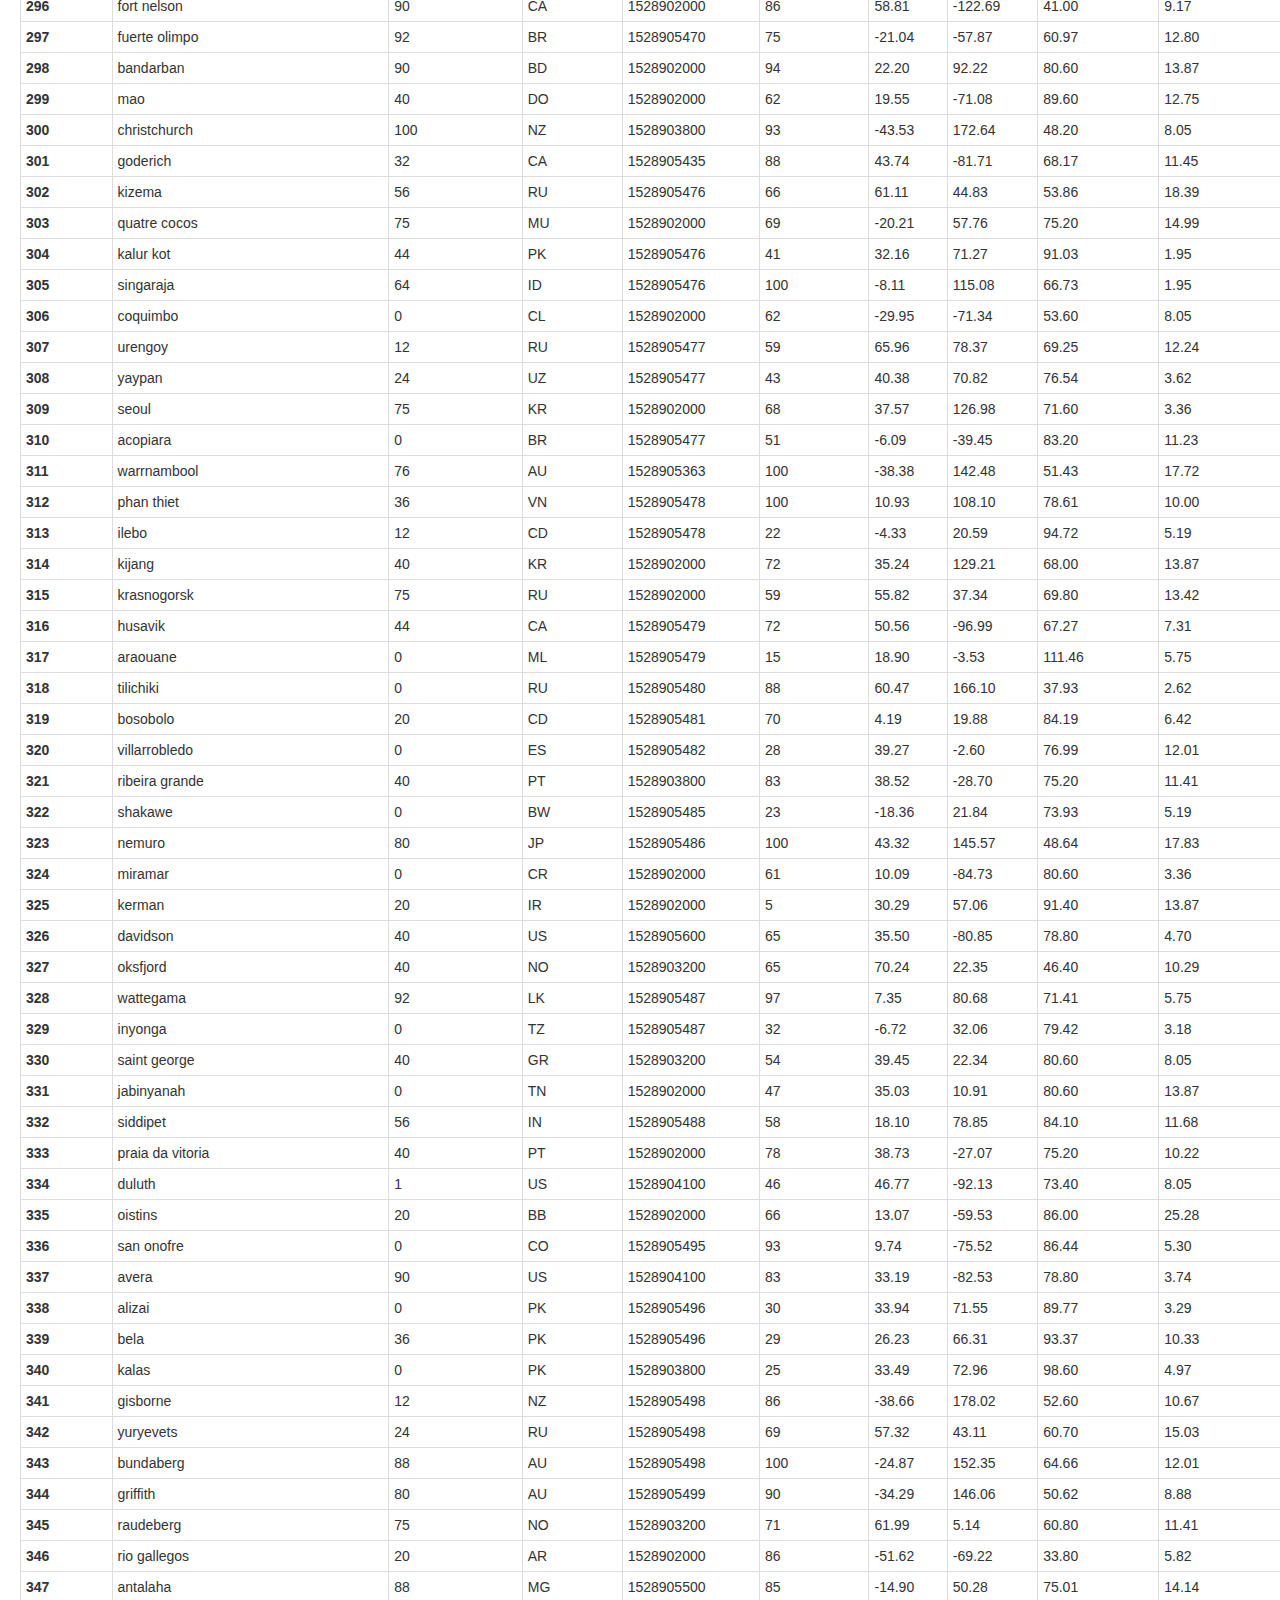
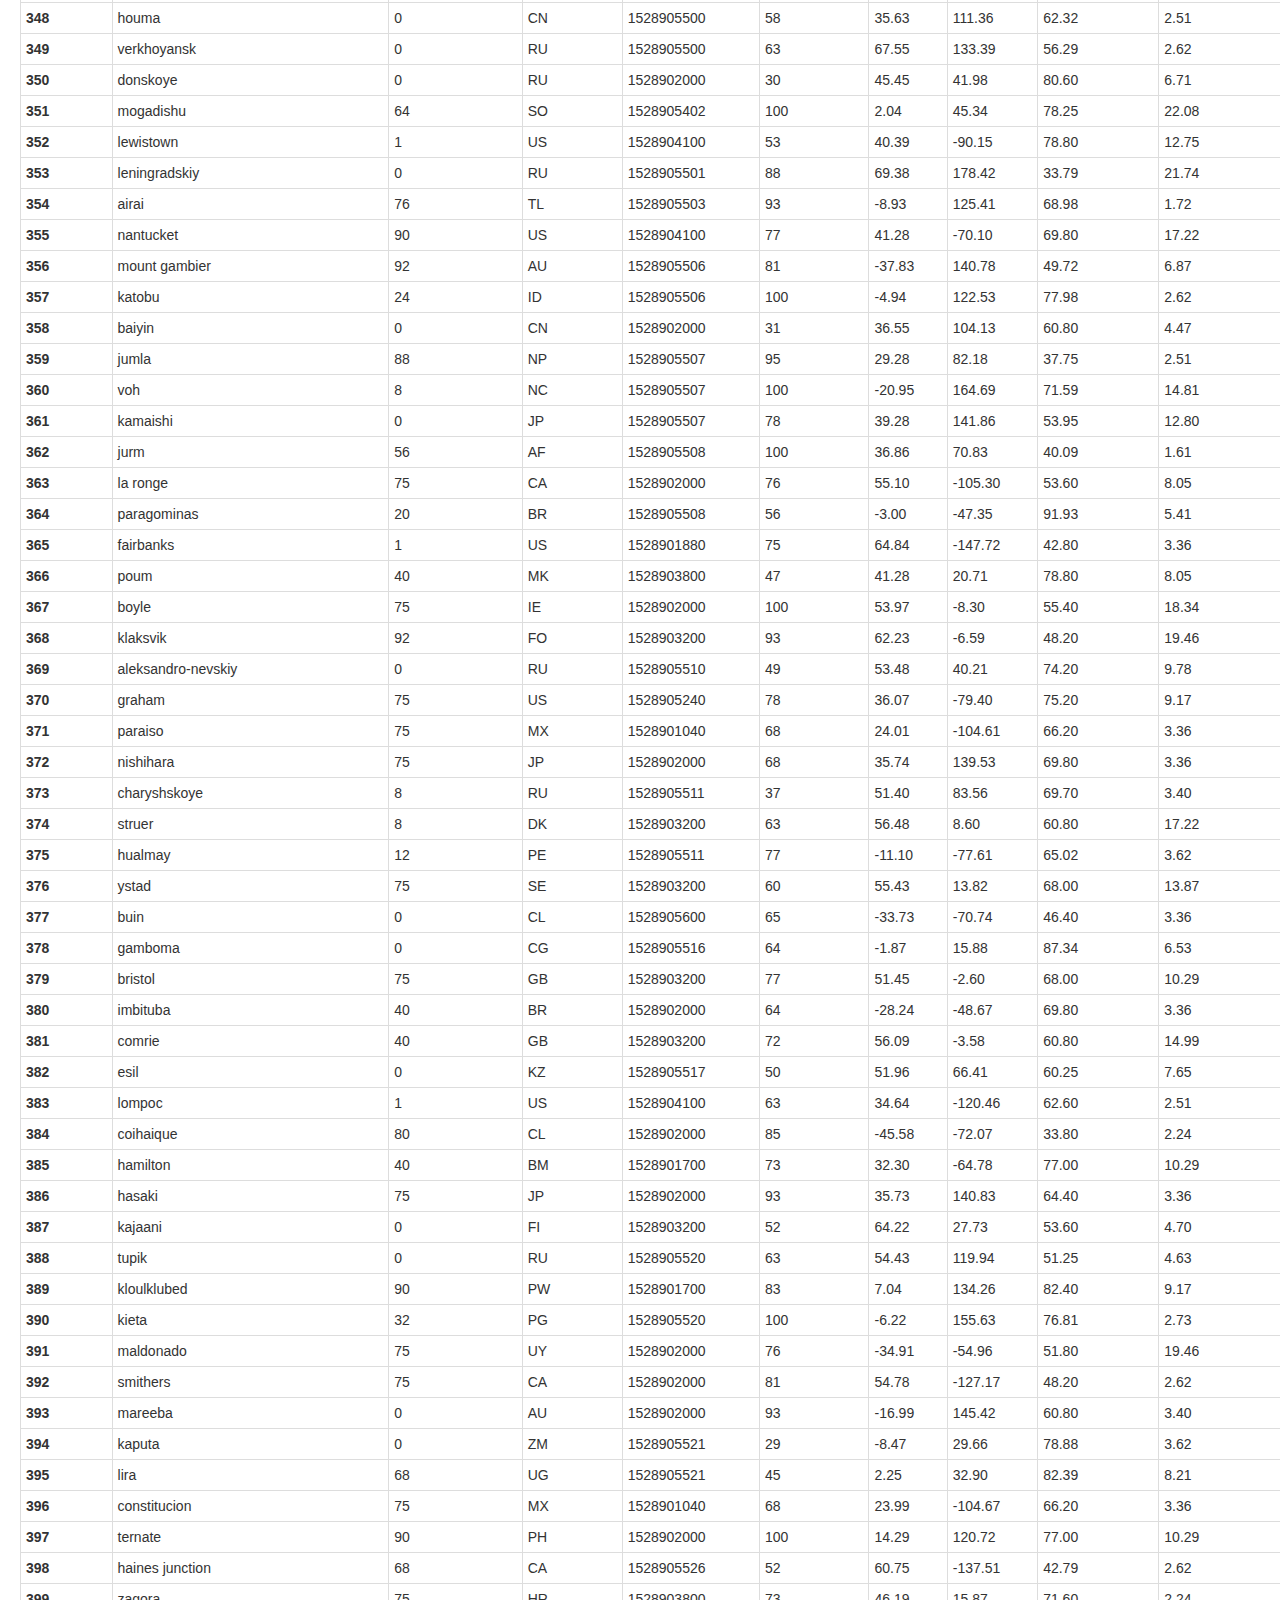
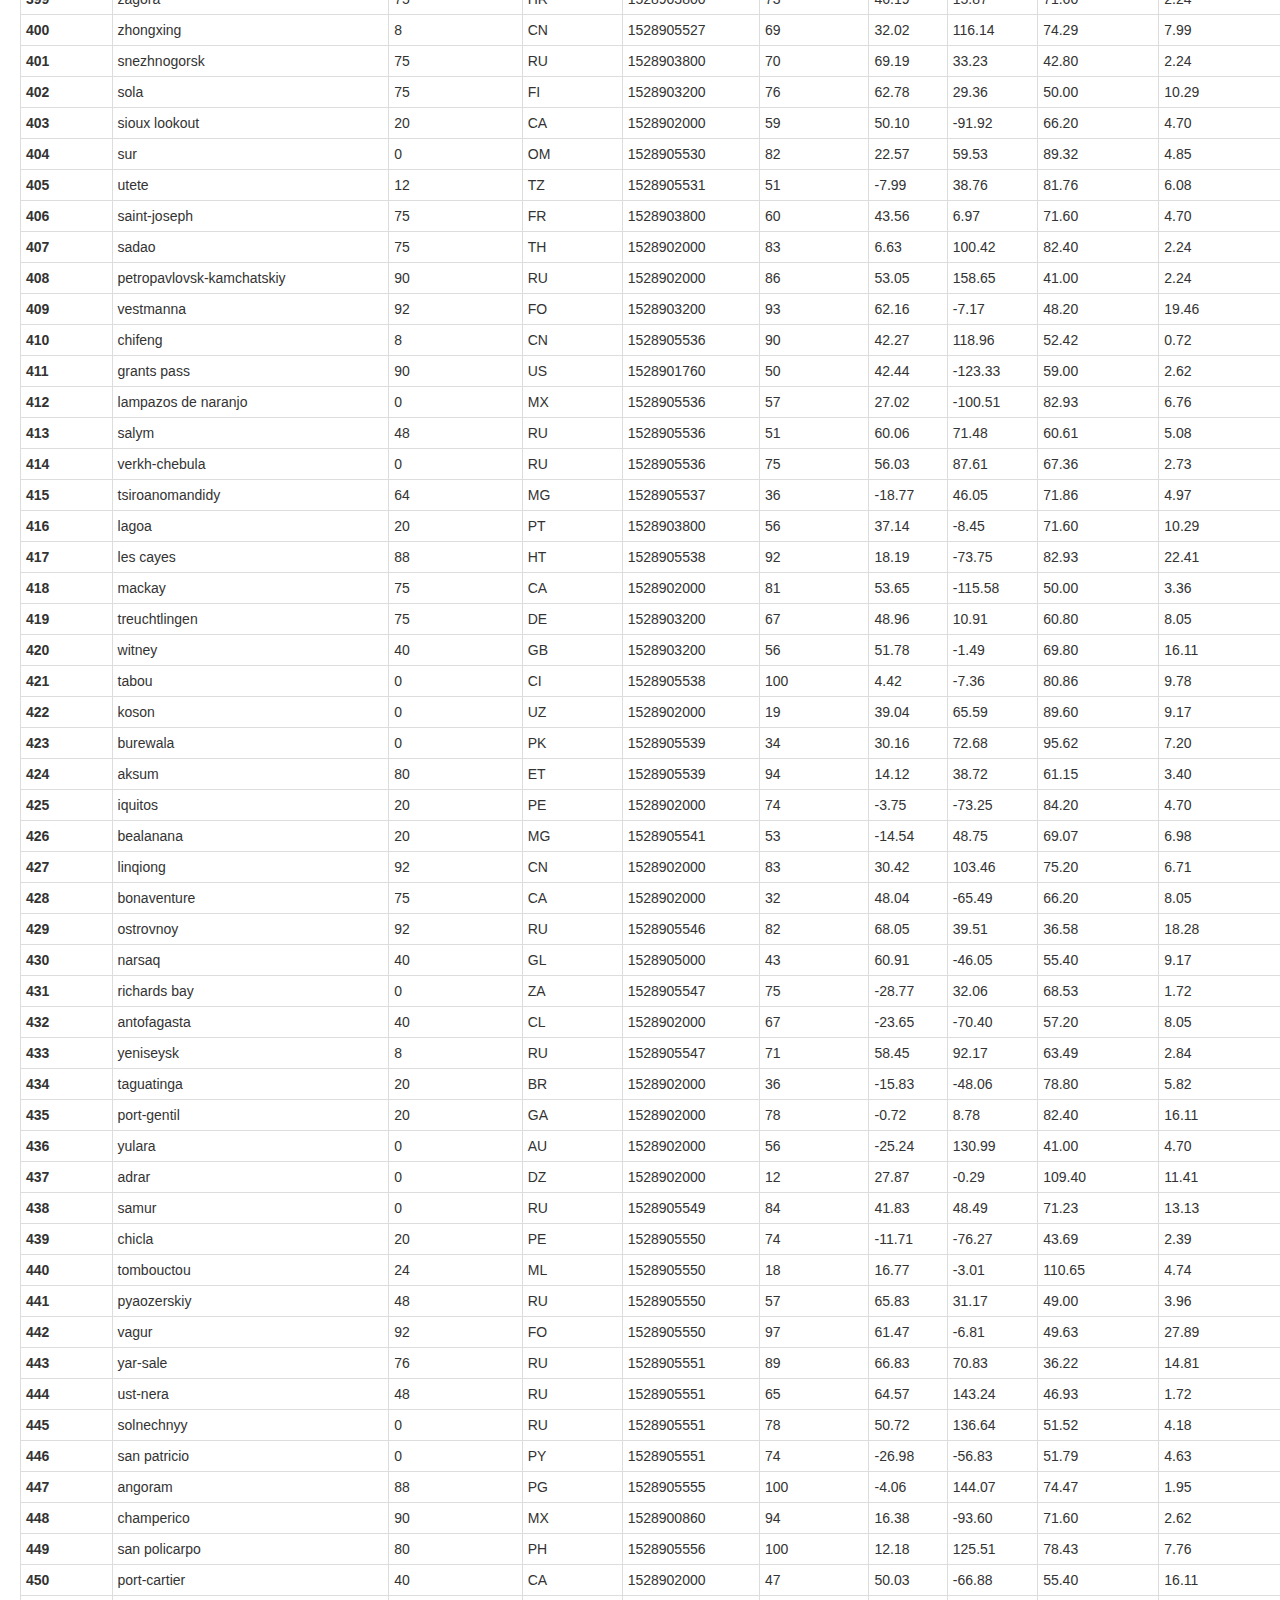
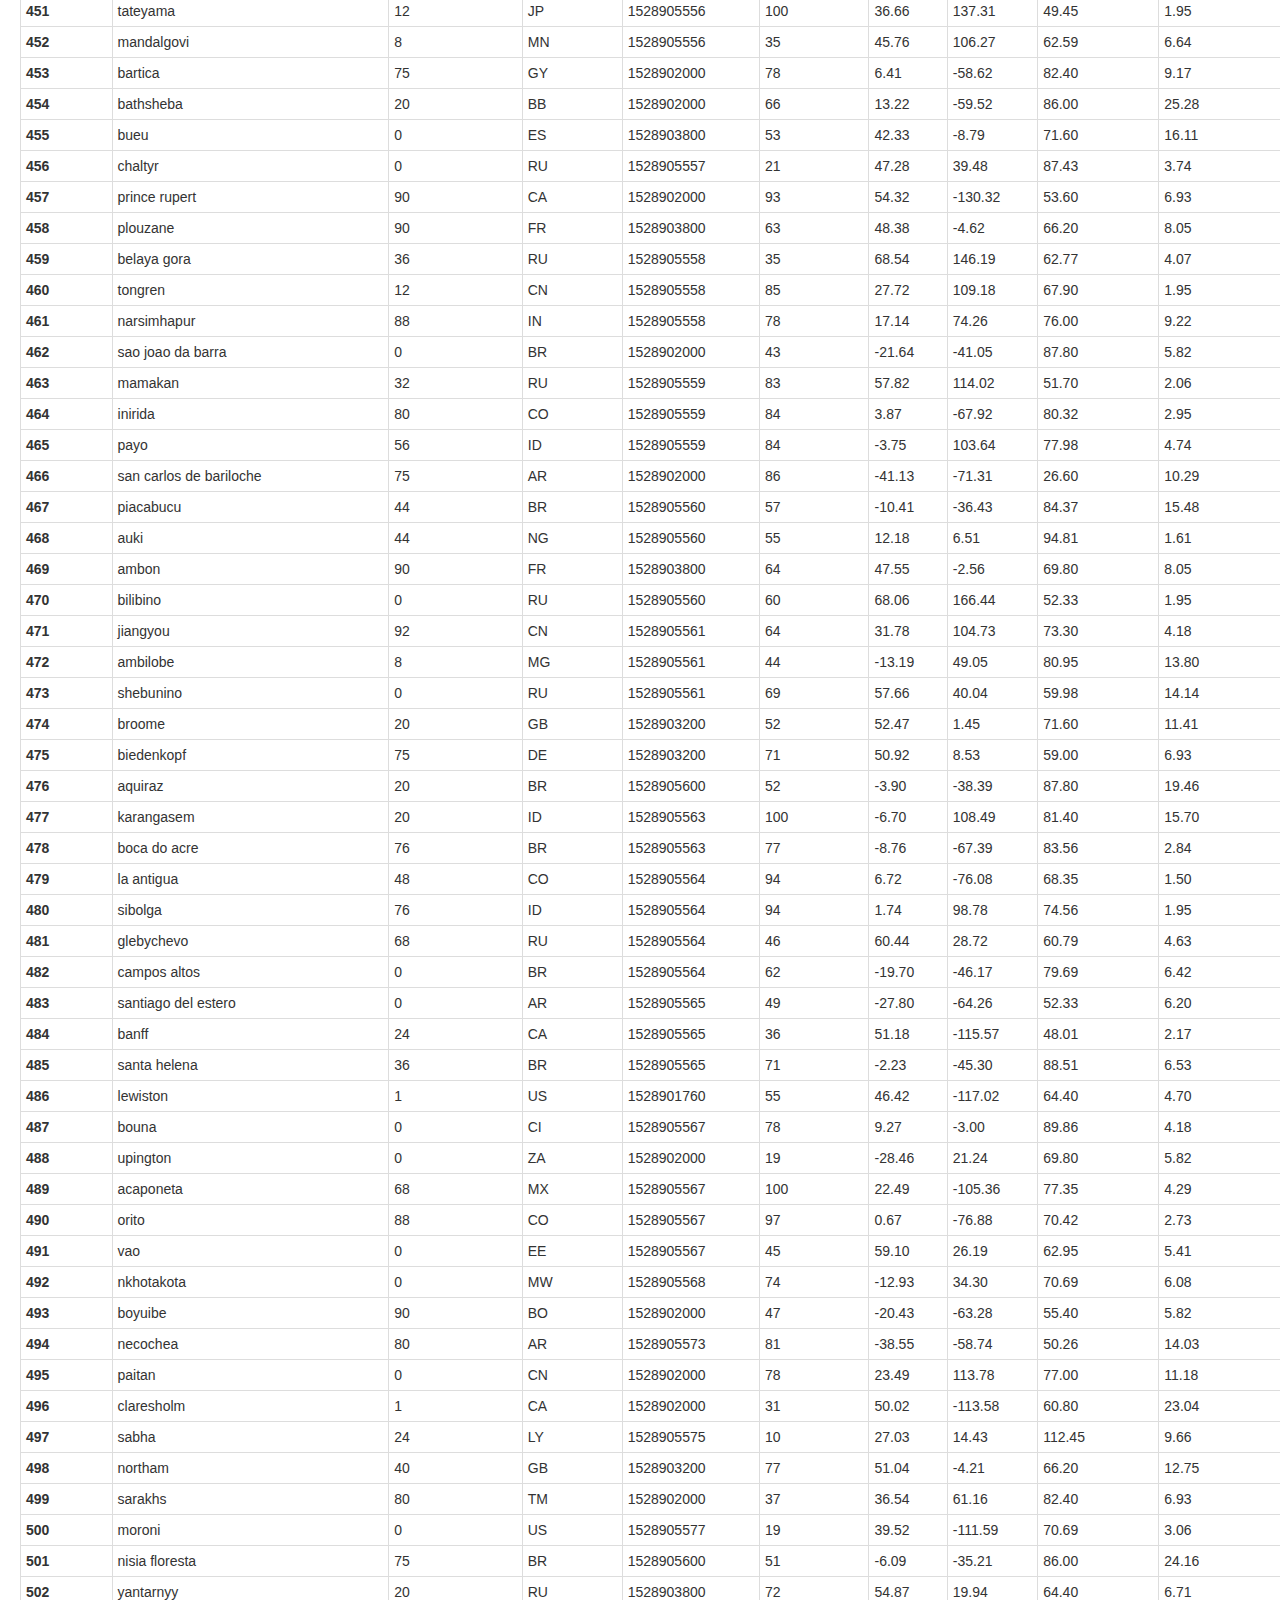
<file: HW11_Web/Data.html>
<!DOCTYPE html>
<html lang="en">

<head>
  <meta charset="UTF-8">
  <title>Data</title>
  <link rel="stylesheet" href="https://maxcdn.bootstrapcdn.com/bootstrap/3.3.7/css/bootstrap.min.css" integrity="sha384-BVYiiSIFeK1dGmJRAkycuHAHRg32OmUcww7on3RYdg4Va+PmSTsz/K68vbdEjh4u" crossorigin="anonymous">
  <link rel="stylesheet" href="style.css">
</head>

  <body>
    <nav class="navbar navbar-inverse">
        <div class="container-fluid">
            <!-- Brand and toggle get grouped for better mobile display -->
            <div class="navbar-header">
            <button type="button" class="navbar-toggle collapsed" data-toggle="collapse" data-target="#bs-example-navbar-collapse-1" aria-expanded="false">
            <span class="sr-only">Toggle navigation</span>
            <span class="icon-bar"></span>
            <span class="icon-bar"></span>
            <span class="icon-bar"></span>
            </button>
            <a class="navbar-brand" href="#"></a>
            </div>
    
            <!-- Collect the nav links, forms, and other content for toggling -->
            <div class="collapse navbar-collapse" id="bs-example-navbar-collapse-1">
            <ul class="nav navbar-nav">
                <li class="active"><a href="index.html">Latitude <span class="sr-only">(current)</span></a></li>
            </ul>
            <!-- /.dropdown -->
            <ul class="nav navbar-nav navbar-right">
                <li class="dropdown">
                <a href="#" class="dropdown-toggle" data-toggle="dropdown" role="button" aria-haspopup="true" aria-expanded="false">Dropdown <span class="caret"></span></a>
                <ul class="dropdown-menu">
                    <li><a href="Temperature.html">Max Temperature</a></li>
                    <li><a href="Humidity.html">Humidity</a></li>
                    <li><a href="Cloudiness.html">Cloudiness</a></li>
                    <!-- <li role="separator" class="divider"></li> -->
                    <li><a href="WindSpeed.html">Wind Speed</a></li>
                
                </ul>
                <li><a href="Comparison.html">Comparison</a></li>
                <li><a href="Data.html">Data</a></li>
                </li>
            </ul>
            </div>
            <!-- /.navbar-collapse -->
        </div>
        <!-- /.container-fluid -->
    </nav>
    <div class="container-fluid">
            <div class="row">
                <div class="col-md-12">
                    
                    <div class="data-box">
                        <div class="page-header">
                            <h1 class="title">Data</h1>
                            <p>The following Table includes all the data used for plotting during this project.</p> 
                        </div>
                    </div>
                </div>
            </div>
        </div>
    </div>


    <div class="table-responsive">
      <table class="table table-bordered table-hover table-condensed">
          <thead>
            <tr style="text-align: right;">
              <th></th>
              <th>City</th>
              <th>Cloudiness</th>
              <th>Country</th>
              <th>Date</th>
              <th>Humidity</th>
              <th>Lat</th>
              <th>Lng</th>
              <th>Max Temp</th>
              <th>Wind Speed</th>
            </tr>
            <tr>
              <th>City_ID</th>
              <th></th>
              <th></th>
              <th></th>
              <th></th>
              <th></th>
              <th></th>
              <th></th>
              <th></th>
              <th></th>
            </tr>
          </thead>
          <tbody>
            <tr>
              <th>0</th>
              <td>jacareacanga</td>
              <td>0</td>
              <td>BR</td>
              <td>1528902000</td>
              <td>62</td>
              <td>-6.22</td>
              <td>-57.76</td>
              <td>89.60</td>
              <td>6.93</td>
            </tr>
            <tr>
              <th>1</th>
              <td>kaitangata</td>
              <td>100</td>
              <td>NZ</td>
              <td>1528905304</td>
              <td>94</td>
              <td>-46.28</td>
              <td>169.85</td>
              <td>42.61</td>
              <td>5.64</td>
            </tr>
            <tr>
              <th>2</th>
              <td>goulburn</td>
              <td>20</td>
              <td>AU</td>
              <td>1528905078</td>
              <td>91</td>
              <td>-34.75</td>
              <td>149.72</td>
              <td>44.32</td>
              <td>10.11</td>
            </tr>
            <tr>
              <th>3</th>
              <td>lata</td>
              <td>76</td>
              <td>IN</td>
              <td>1528905305</td>
              <td>89</td>
              <td>30.78</td>
              <td>78.62</td>
              <td>59.89</td>
              <td>0.94</td>
            </tr>
            <tr>
              <th>4</th>
              <td>chokurdakh</td>
              <td>0</td>
              <td>RU</td>
              <td>1528905306</td>
              <td>88</td>
              <td>70.62</td>
              <td>147.90</td>
              <td>32.17</td>
              <td>2.95</td>
            </tr>
            <tr>
              <th>5</th>
              <td>martyush</td>
              <td>92</td>
              <td>RU</td>
              <td>1528905306</td>
              <td>94</td>
              <td>56.40</td>
              <td>61.89</td>
              <td>55.03</td>
              <td>9.33</td>
            </tr>
            <tr>
              <th>6</th>
              <td>hobart</td>
              <td>20</td>
              <td>AU</td>
              <td>1528902000</td>
              <td>87</td>
              <td>-42.88</td>
              <td>147.33</td>
              <td>44.60</td>
              <td>8.05</td>
            </tr>
            <tr>
              <th>7</th>
              <td>broken hill</td>
              <td>0</td>
              <td>AU</td>
              <td>1528905311</td>
              <td>88</td>
              <td>-31.97</td>
              <td>141.45</td>
              <td>44.50</td>
              <td>7.31</td>
            </tr>
            <tr>
              <th>8</th>
              <td>harnosand</td>
              <td>0</td>
              <td>SE</td>
              <td>1528903200</td>
              <td>44</td>
              <td>62.63</td>
              <td>17.94</td>
              <td>60.80</td>
              <td>13.87</td>
            </tr>
            <tr>
              <th>9</th>
              <td>tuatapere</td>
              <td>0</td>
              <td>NZ</td>
              <td>1528905312</td>
              <td>100</td>
              <td>-46.13</td>
              <td>167.69</td>
              <td>38.92</td>
              <td>3.40</td>
            </tr>
            <tr>
              <th>10</th>
              <td>puerto ayora</td>
              <td>90</td>
              <td>EC</td>
              <td>1528902000</td>
              <td>69</td>
              <td>-0.74</td>
              <td>-90.35</td>
              <td>77.00</td>
              <td>13.87</td>
            </tr>
            <tr>
              <th>11</th>
              <td>havre-saint-pierre</td>
              <td>75</td>
              <td>CA</td>
              <td>1528902000</td>
              <td>58</td>
              <td>50.23</td>
              <td>-63.60</td>
              <td>53.60</td>
              <td>19.46</td>
            </tr>
            <tr>
              <th>12</th>
              <td>punta arenas</td>
              <td>0</td>
              <td>CL</td>
              <td>1528902000</td>
              <td>100</td>
              <td>-53.16</td>
              <td>-70.91</td>
              <td>35.60</td>
              <td>9.17</td>
            </tr>
            <tr>
              <th>13</th>
              <td>tasiilaq</td>
              <td>75</td>
              <td>GL</td>
              <td>1528901400</td>
              <td>60</td>
              <td>65.61</td>
              <td>-37.64</td>
              <td>39.20</td>
              <td>2.24</td>
            </tr>
            <tr>
              <th>14</th>
              <td>chapais</td>
              <td>40</td>
              <td>CA</td>
              <td>1528902000</td>
              <td>38</td>
              <td>49.78</td>
              <td>-74.86</td>
              <td>59.00</td>
              <td>10.29</td>
            </tr>
            <tr>
              <th>15</th>
              <td>avarua</td>
              <td>40</td>
              <td>CK</td>
              <td>1528902000</td>
              <td>56</td>
              <td>-21.21</td>
              <td>-159.78</td>
              <td>73.40</td>
              <td>10.29</td>
            </tr>
            <tr>
              <th>16</th>
              <td>hofn</td>
              <td>75</td>
              <td>IS</td>
              <td>1528902000</td>
              <td>87</td>
              <td>64.25</td>
              <td>-15.21</td>
              <td>51.80</td>
              <td>8.05</td>
            </tr>
            <tr>
              <th>17</th>
              <td>yukamenskoye</td>
              <td>92</td>
              <td>RU</td>
              <td>1528905315</td>
              <td>98</td>
              <td>57.89</td>
              <td>52.24</td>
              <td>56.65</td>
              <td>10.22</td>
            </tr>
            <tr>
              <th>18</th>
              <td>khandbari</td>
              <td>80</td>
              <td>NP</td>
              <td>1528905315</td>
              <td>67</td>
              <td>27.38</td>
              <td>87.21</td>
              <td>44.59</td>
              <td>1.39</td>
            </tr>
            <tr>
              <th>19</th>
              <td>bethel</td>
              <td>1</td>
              <td>US</td>
              <td>1528901580</td>
              <td>93</td>
              <td>60.79</td>
              <td>-161.76</td>
              <td>44.60</td>
              <td>8.05</td>
            </tr>
            <tr>
              <th>20</th>
              <td>ushuaia</td>
              <td>75</td>
              <td>AR</td>
              <td>1528902000</td>
              <td>64</td>
              <td>-54.81</td>
              <td>-68.31</td>
              <td>41.00</td>
              <td>3.36</td>
            </tr>
            <tr>
              <th>21</th>
              <td>east london</td>
              <td>0</td>
              <td>ZA</td>
              <td>1528902000</td>
              <td>37</td>
              <td>-33.02</td>
              <td>27.91</td>
              <td>69.80</td>
              <td>5.82</td>
            </tr>
            <tr>
              <th>22</th>
              <td>bluff</td>
              <td>76</td>
              <td>AU</td>
              <td>1528905321</td>
              <td>76</td>
              <td>-23.58</td>
              <td>149.07</td>
              <td>61.96</td>
              <td>4.74</td>
            </tr>
            <tr>
              <th>23</th>
              <td>mount isa</td>
              <td>75</td>
              <td>AU</td>
              <td>1528902000</td>
              <td>100</td>
              <td>-20.73</td>
              <td>139.49</td>
              <td>64.40</td>
              <td>3.29</td>
            </tr>
            <tr>
              <th>24</th>
              <td>pevek</td>
              <td>0</td>
              <td>RU</td>
              <td>1528905321</td>
              <td>71</td>
              <td>69.70</td>
              <td>170.27</td>
              <td>36.94</td>
              <td>6.98</td>
            </tr>
            <tr>
              <th>25</th>
              <td>gao</td>
              <td>24</td>
              <td>ML</td>
              <td>1528905321</td>
              <td>16</td>
              <td>16.28</td>
              <td>-0.04</td>
              <td>110.02</td>
              <td>4.97</td>
            </tr>
            <tr>
              <th>26</th>
              <td>cabo san lucas</td>
              <td>75</td>
              <td>MX</td>
              <td>1528901160</td>
              <td>74</td>
              <td>22.89</td>
              <td>-109.91</td>
              <td>84.20</td>
              <td>10.29</td>
            </tr>
            <tr>
              <th>27</th>
              <td>sao filipe</td>
              <td>0</td>
              <td>CV</td>
              <td>1528905323</td>
              <td>88</td>
              <td>14.90</td>
              <td>-24.50</td>
              <td>75.73</td>
              <td>13.02</td>
            </tr>
            <tr>
              <th>28</th>
              <td>tiksi</td>
              <td>44</td>
              <td>RU</td>
              <td>1528905298</td>
              <td>58</td>
              <td>71.64</td>
              <td>128.87</td>
              <td>57.73</td>
              <td>10.11</td>
            </tr>
            <tr>
              <th>29</th>
              <td>busselton</td>
              <td>92</td>
              <td>AU</td>
              <td>1528905323</td>
              <td>100</td>
              <td>-33.64</td>
              <td>115.35</td>
              <td>60.43</td>
              <td>10.56</td>
            </tr>
            <tr>
              <th>30</th>
              <td>alofi</td>
              <td>76</td>
              <td>NU</td>
              <td>1528902000</td>
              <td>88</td>
              <td>-19.06</td>
              <td>-169.92</td>
              <td>71.60</td>
              <td>3.36</td>
            </tr>
            <tr>
              <th>31</th>
              <td>ola</td>
              <td>75</td>
              <td>RU</td>
              <td>1528902000</td>
              <td>100</td>
              <td>59.58</td>
              <td>151.30</td>
              <td>42.80</td>
              <td>7.76</td>
            </tr>
            <tr>
              <th>32</th>
              <td>atar</td>
              <td>20</td>
              <td>MR</td>
              <td>1528902000</td>
              <td>19</td>
              <td>20.52</td>
              <td>-13.05</td>
              <td>91.40</td>
              <td>9.17</td>
            </tr>
            <tr>
              <th>33</th>
              <td>rikitea</td>
              <td>0</td>
              <td>PF</td>
              <td>1528905325</td>
              <td>100</td>
              <td>-23.12</td>
              <td>-134.97</td>
              <td>73.57</td>
              <td>8.66</td>
            </tr>
            <tr>
              <th>34</th>
              <td>hermanus</td>
              <td>0</td>
              <td>ZA</td>
              <td>1528905325</td>
              <td>24</td>
              <td>-34.42</td>
              <td>19.24</td>
              <td>77.17</td>
              <td>8.66</td>
            </tr>
            <tr>
              <th>35</th>
              <td>ponta delgada</td>
              <td>75</td>
              <td>PT</td>
              <td>1528903800</td>
              <td>88</td>
              <td>37.73</td>
              <td>-25.67</td>
              <td>71.60</td>
              <td>12.75</td>
            </tr>
            <tr>
              <th>36</th>
              <td>bambari</td>
              <td>24</td>
              <td>CF</td>
              <td>1528905326</td>
              <td>84</td>
              <td>5.77</td>
              <td>20.68</td>
              <td>81.85</td>
              <td>7.65</td>
            </tr>
            <tr>
              <th>37</th>
              <td>cap malheureux</td>
              <td>75</td>
              <td>MU</td>
              <td>1528902000</td>
              <td>69</td>
              <td>-19.98</td>
              <td>57.61</td>
              <td>75.20</td>
              <td>14.99</td>
            </tr>
            <tr>
              <th>38</th>
              <td>puerto escondido</td>
              <td>75</td>
              <td>MX</td>
              <td>1528901100</td>
              <td>65</td>
              <td>15.86</td>
              <td>-97.07</td>
              <td>80.60</td>
              <td>3.36</td>
            </tr>
            <tr>
              <th>39</th>
              <td>qaanaaq</td>
              <td>32</td>
              <td>GL</td>
              <td>1528905330</td>
              <td>100</td>
              <td>77.48</td>
              <td>-69.36</td>
              <td>31.45</td>
              <td>6.31</td>
            </tr>
            <tr>
              <th>40</th>
              <td>new norfolk</td>
              <td>20</td>
              <td>AU</td>
              <td>1528902000</td>
              <td>87</td>
              <td>-42.78</td>
              <td>147.06</td>
              <td>44.60</td>
              <td>8.05</td>
            </tr>
            <tr>
              <th>41</th>
              <td>najran</td>
              <td>40</td>
              <td>SA</td>
              <td>1528902000</td>
              <td>13</td>
              <td>17.54</td>
              <td>44.22</td>
              <td>98.60</td>
              <td>11.41</td>
            </tr>
            <tr>
              <th>42</th>
              <td>isla mujeres</td>
              <td>90</td>
              <td>MX</td>
              <td>1528904340</td>
              <td>100</td>
              <td>21.23</td>
              <td>-86.73</td>
              <td>75.20</td>
              <td>16.11</td>
            </tr>
            <tr>
              <th>43</th>
              <td>mar del plata</td>
              <td>0</td>
              <td>AR</td>
              <td>1528905297</td>
              <td>100</td>
              <td>-46.43</td>
              <td>-67.52</td>
              <td>32.53</td>
              <td>7.31</td>
            </tr>
            <tr>
              <th>44</th>
              <td>provideniya</td>
              <td>0</td>
              <td>RU</td>
              <td>1528905332</td>
              <td>91</td>
              <td>64.42</td>
              <td>-173.23</td>
              <td>40.63</td>
              <td>10.78</td>
            </tr>
            <tr>
              <th>45</th>
              <td>jamestown</td>
              <td>12</td>
              <td>AU</td>
              <td>1528905333</td>
              <td>88</td>
              <td>-33.21</td>
              <td>138.60</td>
              <td>43.15</td>
              <td>10.89</td>
            </tr>
            <tr>
              <th>46</th>
              <td>medicine hat</td>
              <td>20</td>
              <td>CA</td>
              <td>1528902000</td>
              <td>34</td>
              <td>50.04</td>
              <td>-110.68</td>
              <td>66.20</td>
              <td>14.99</td>
            </tr>
            <tr>
              <th>47</th>
              <td>katsuura</td>
              <td>8</td>
              <td>JP</td>
              <td>1528905334</td>
              <td>88</td>
              <td>33.93</td>
              <td>134.50</td>
              <td>62.05</td>
              <td>7.54</td>
            </tr>
            <tr>
              <th>48</th>
              <td>aklavik</td>
              <td>20</td>
              <td>CA</td>
              <td>1528902000</td>
              <td>53</td>
              <td>68.22</td>
              <td>-135.01</td>
              <td>51.80</td>
              <td>11.41</td>
            </tr>
            <tr>
              <th>49</th>
              <td>tuktoyaktuk</td>
              <td>20</td>
              <td>CA</td>
              <td>1528902000</td>
              <td>61</td>
              <td>69.44</td>
              <td>-133.03</td>
              <td>46.40</td>
              <td>6.93</td>
            </tr>
            <tr>
              <th>50</th>
              <td>kapaa</td>
              <td>90</td>
              <td>US</td>
              <td>1528901760</td>
              <td>88</td>
              <td>22.08</td>
              <td>-159.32</td>
              <td>75.20</td>
              <td>14.99</td>
            </tr>
            <tr>
              <th>51</th>
              <td>mildura</td>
              <td>0</td>
              <td>AU</td>
              <td>1528905300</td>
              <td>92</td>
              <td>-34.18</td>
              <td>142.16</td>
              <td>45.67</td>
              <td>9.66</td>
            </tr>
            <tr>
              <th>52</th>
              <td>souillac</td>
              <td>75</td>
              <td>FR</td>
              <td>1528903800</td>
              <td>49</td>
              <td>45.60</td>
              <td>-0.60</td>
              <td>73.40</td>
              <td>10.29</td>
            </tr>
            <tr>
              <th>53</th>
              <td>lorengau</td>
              <td>100</td>
              <td>PG</td>
              <td>1528905336</td>
              <td>100</td>
              <td>-2.02</td>
              <td>147.27</td>
              <td>80.59</td>
              <td>3.85</td>
            </tr>
            <tr>
              <th>54</th>
              <td>praia</td>
              <td>20</td>
              <td>BR</td>
              <td>1528902000</td>
              <td>47</td>
              <td>-20.25</td>
              <td>-43.81</td>
              <td>82.40</td>
              <td>3.36</td>
            </tr>
            <tr>
              <th>55</th>
              <td>port alfred</td>
              <td>0</td>
              <td>ZA</td>
              <td>1528905338</td>
              <td>50</td>
              <td>-33.59</td>
              <td>26.89</td>
              <td>76.54</td>
              <td>7.20</td>
            </tr>
            <tr>
              <th>56</th>
              <td>barranca</td>
              <td>0</td>
              <td>PE</td>
              <td>1528905339</td>
              <td>98</td>
              <td>-10.75</td>
              <td>-77.76</td>
              <td>61.87</td>
              <td>9.89</td>
            </tr>
            <tr>
              <th>57</th>
              <td>nome</td>
              <td>40</td>
              <td>US</td>
              <td>1528902900</td>
              <td>70</td>
              <td>30.04</td>
              <td>-94.42</td>
              <td>87.80</td>
              <td>3.36</td>
            </tr>
            <tr>
              <th>58</th>
              <td>matay</td>
              <td>0</td>
              <td>EG</td>
              <td>1528905339</td>
              <td>23</td>
              <td>28.42</td>
              <td>30.79</td>
              <td>97.69</td>
              <td>6.98</td>
            </tr>
            <tr>
              <th>59</th>
              <td>saskylakh</td>
              <td>48</td>
              <td>RU</td>
              <td>1528905339</td>
              <td>55</td>
              <td>71.97</td>
              <td>114.09</td>
              <td>59.53</td>
              <td>5.86</td>
            </tr>
            <tr>
              <th>60</th>
              <td>itarema</td>
              <td>0</td>
              <td>BR</td>
              <td>1528905340</td>
              <td>61</td>
              <td>-2.92</td>
              <td>-39.92</td>
              <td>88.33</td>
              <td>12.57</td>
            </tr>
            <tr>
              <th>61</th>
              <td>butaritari</td>
              <td>56</td>
              <td>KI</td>
              <td>1528905340</td>
              <td>100</td>
              <td>3.07</td>
              <td>172.79</td>
              <td>81.13</td>
              <td>7.31</td>
            </tr>
            <tr>
              <th>62</th>
              <td>peniche</td>
              <td>20</td>
              <td>PT</td>
              <td>1528903800</td>
              <td>64</td>
              <td>39.36</td>
              <td>-9.38</td>
              <td>75.20</td>
              <td>12.75</td>
            </tr>
            <tr>
              <th>63</th>
              <td>beloha</td>
              <td>0</td>
              <td>MG</td>
              <td>1528905340</td>
              <td>57</td>
              <td>-25.17</td>
              <td>45.06</td>
              <td>71.95</td>
              <td>16.37</td>
            </tr>
            <tr>
              <th>64</th>
              <td>anadyr</td>
              <td>0</td>
              <td>RU</td>
              <td>1528902000</td>
              <td>57</td>
              <td>64.73</td>
              <td>177.51</td>
              <td>48.20</td>
              <td>4.47</td>
            </tr>
            <tr>
              <th>65</th>
              <td>luderitz</td>
              <td>12</td>
              <td>NaN</td>
              <td>1528905342</td>
              <td>64</td>
              <td>-26.65</td>
              <td>15.16</td>
              <td>64.03</td>
              <td>17.38</td>
            </tr>
            <tr>
              <th>66</th>
              <td>rochester</td>
              <td>1</td>
              <td>US</td>
              <td>1528902960</td>
              <td>37</td>
              <td>44.02</td>
              <td>-92.46</td>
              <td>73.40</td>
              <td>6.93</td>
            </tr>
            <tr>
              <th>67</th>
              <td>bosaso</td>
              <td>0</td>
              <td>SO</td>
              <td>1528905347</td>
              <td>86</td>
              <td>11.28</td>
              <td>49.18</td>
              <td>89.77</td>
              <td>3.96</td>
            </tr>
            <tr>
              <th>68</th>
              <td>faanui</td>
              <td>0</td>
              <td>PF</td>
              <td>1528905347</td>
              <td>100</td>
              <td>-16.48</td>
              <td>-151.75</td>
              <td>79.96</td>
              <td>11.79</td>
            </tr>
            <tr>
              <th>69</th>
              <td>grindavik</td>
              <td>75</td>
              <td>IS</td>
              <td>1528902000</td>
              <td>70</td>
              <td>63.84</td>
              <td>-22.43</td>
              <td>48.20</td>
              <td>5.82</td>
            </tr>
            <tr>
              <th>70</th>
              <td>margate</td>
              <td>20</td>
              <td>AU</td>
              <td>1528902000</td>
              <td>87</td>
              <td>-43.03</td>
              <td>147.26</td>
              <td>44.60</td>
              <td>8.05</td>
            </tr>
            <tr>
              <th>71</th>
              <td>marsh harbour</td>
              <td>88</td>
              <td>BS</td>
              <td>1528905349</td>
              <td>95</td>
              <td>26.54</td>
              <td>-77.06</td>
              <td>82.39</td>
              <td>10.00</td>
            </tr>
            <tr>
              <th>72</th>
              <td>comodoro rivadavia</td>
              <td>40</td>
              <td>AR</td>
              <td>1528902000</td>
              <td>60</td>
              <td>-45.87</td>
              <td>-67.48</td>
              <td>42.80</td>
              <td>9.17</td>
            </tr>
            <tr>
              <th>73</th>
              <td>upernavik</td>
              <td>92</td>
              <td>GL</td>
              <td>1528905350</td>
              <td>100</td>
              <td>72.79</td>
              <td>-56.15</td>
              <td>29.29</td>
              <td>3.74</td>
            </tr>
            <tr>
              <th>74</th>
              <td>uige</td>
              <td>0</td>
              <td>AO</td>
              <td>1528905350</td>
              <td>29</td>
              <td>-7.61</td>
              <td>15.06</td>
              <td>86.80</td>
              <td>3.18</td>
            </tr>
            <tr>
              <th>75</th>
              <td>bredasdorp</td>
              <td>0</td>
              <td>ZA</td>
              <td>1528902000</td>
              <td>23</td>
              <td>-34.53</td>
              <td>20.04</td>
              <td>82.40</td>
              <td>5.82</td>
            </tr>
            <tr>
              <th>76</th>
              <td>bodden town</td>
              <td>40</td>
              <td>KY</td>
              <td>1528902000</td>
              <td>78</td>
              <td>19.28</td>
              <td>-81.25</td>
              <td>80.60</td>
              <td>16.11</td>
            </tr>
            <tr>
              <th>77</th>
              <td>guerrero negro</td>
              <td>44</td>
              <td>MX</td>
              <td>1528905350</td>
              <td>88</td>
              <td>27.97</td>
              <td>-114.04</td>
              <td>63.85</td>
              <td>3.74</td>
            </tr>
            <tr>
              <th>78</th>
              <td>bilma</td>
              <td>0</td>
              <td>NE</td>
              <td>1528905351</td>
              <td>12</td>
              <td>18.69</td>
              <td>12.92</td>
              <td>110.47</td>
              <td>4.63</td>
            </tr>
            <tr>
              <th>79</th>
              <td>carnarvon</td>
              <td>0</td>
              <td>ZA</td>
              <td>1528905351</td>
              <td>30</td>
              <td>-30.97</td>
              <td>22.13</td>
              <td>60.43</td>
              <td>14.25</td>
            </tr>
            <tr>
              <th>80</th>
              <td>ponta do sol</td>
              <td>12</td>
              <td>BR</td>
              <td>1528905352</td>
              <td>72</td>
              <td>-20.63</td>
              <td>-46.00</td>
              <td>78.25</td>
              <td>3.96</td>
            </tr>
            <tr>
              <th>81</th>
              <td>vila franca do campo</td>
              <td>75</td>
              <td>PT</td>
              <td>1528903800</td>
              <td>88</td>
              <td>37.72</td>
              <td>-25.43</td>
              <td>71.60</td>
              <td>12.75</td>
            </tr>
            <tr>
              <th>82</th>
              <td>puerto del rosario</td>
              <td>20</td>
              <td>ES</td>
              <td>1528903800</td>
              <td>60</td>
              <td>28.50</td>
              <td>-13.86</td>
              <td>73.40</td>
              <td>17.22</td>
            </tr>
            <tr>
              <th>83</th>
              <td>sitka</td>
              <td>20</td>
              <td>US</td>
              <td>1528905353</td>
              <td>92</td>
              <td>37.17</td>
              <td>-99.65</td>
              <td>74.02</td>
              <td>5.97</td>
            </tr>
            <tr>
              <th>84</th>
              <td>camacha</td>
              <td>75</td>
              <td>PT</td>
              <td>1528903800</td>
              <td>72</td>
              <td>33.08</td>
              <td>-16.33</td>
              <td>68.00</td>
              <td>16.11</td>
            </tr>
            <tr>
              <th>85</th>
              <td>saint-philippe</td>
              <td>1</td>
              <td>CA</td>
              <td>1528902900</td>
              <td>54</td>
              <td>45.36</td>
              <td>-73.48</td>
              <td>78.80</td>
              <td>11.41</td>
            </tr>
            <tr>
              <th>86</th>
              <td>port blair</td>
              <td>92</td>
              <td>IN</td>
              <td>1528905357</td>
              <td>97</td>
              <td>11.67</td>
              <td>92.75</td>
              <td>84.37</td>
              <td>25.10</td>
            </tr>
            <tr>
              <th>87</th>
              <td>albany</td>
              <td>90</td>
              <td>US</td>
              <td>1528903860</td>
              <td>68</td>
              <td>42.65</td>
              <td>-73.75</td>
              <td>69.80</td>
              <td>3.36</td>
            </tr>
            <tr>
              <th>88</th>
              <td>barrow</td>
              <td>88</td>
              <td>AR</td>
              <td>1528905182</td>
              <td>72</td>
              <td>-38.31</td>
              <td>-60.23</td>
              <td>50.26</td>
              <td>8.21</td>
            </tr>
            <tr>
              <th>89</th>
              <td>qorveh</td>
              <td>92</td>
              <td>IR</td>
              <td>1528905357</td>
              <td>22</td>
              <td>35.17</td>
              <td>47.80</td>
              <td>76.72</td>
              <td>3.18</td>
            </tr>
            <tr>
              <th>90</th>
              <td>san jeronimo</td>
              <td>90</td>
              <td>PE</td>
              <td>1528902000</td>
              <td>81</td>
              <td>-13.65</td>
              <td>-73.37</td>
              <td>46.40</td>
              <td>2.39</td>
            </tr>
            <tr>
              <th>91</th>
              <td>mataura</td>
              <td>24</td>
              <td>NZ</td>
              <td>1528905299</td>
              <td>79</td>
              <td>-46.19</td>
              <td>168.86</td>
              <td>25.69</td>
              <td>3.18</td>
            </tr>
            <tr>
              <th>92</th>
              <td>buala</td>
              <td>64</td>
              <td>SB</td>
              <td>1528905359</td>
              <td>100</td>
              <td>-8.15</td>
              <td>159.59</td>
              <td>78.70</td>
              <td>4.18</td>
            </tr>
            <tr>
              <th>93</th>
              <td>eyl</td>
              <td>20</td>
              <td>SO</td>
              <td>1528905359</td>
              <td>57</td>
              <td>7.98</td>
              <td>49.82</td>
              <td>86.62</td>
              <td>22.41</td>
            </tr>
            <tr>
              <th>94</th>
              <td>abu dhabi</td>
              <td>0</td>
              <td>AE</td>
              <td>1528902000</td>
              <td>29</td>
              <td>24.47</td>
              <td>54.37</td>
              <td>98.60</td>
              <td>16.11</td>
            </tr>
            <tr>
              <th>95</th>
              <td>tahe</td>
              <td>92</td>
              <td>CN</td>
              <td>1528905359</td>
              <td>98</td>
              <td>52.34</td>
              <td>124.71</td>
              <td>51.43</td>
              <td>2.17</td>
            </tr>
            <tr>
              <th>96</th>
              <td>chuy</td>
              <td>80</td>
              <td>UY</td>
              <td>1528905099</td>
              <td>93</td>
              <td>-33.69</td>
              <td>-53.46</td>
              <td>52.87</td>
              <td>28.90</td>
            </tr>
            <tr>
              <th>97</th>
              <td>dzerzhinskoye</td>
              <td>8</td>
              <td>RU</td>
              <td>1528905360</td>
              <td>69</td>
              <td>56.84</td>
              <td>95.22</td>
              <td>65.11</td>
              <td>3.85</td>
            </tr>
            <tr>
              <th>98</th>
              <td>vanavara</td>
              <td>0</td>
              <td>RU</td>
              <td>1528905360</td>
              <td>50</td>
              <td>60.35</td>
              <td>102.28</td>
              <td>64.21</td>
              <td>5.64</td>
            </tr>
            <tr>
              <th>99</th>
              <td>muros</td>
              <td>40</td>
              <td>ES</td>
              <td>1528903800</td>
              <td>72</td>
              <td>42.77</td>
              <td>-9.06</td>
              <td>66.20</td>
              <td>10.29</td>
            </tr>
            <tr>
              <th>100</th>
              <td>auchel</td>
              <td>0</td>
              <td>FR</td>
              <td>1528903800</td>
              <td>49</td>
              <td>50.51</td>
              <td>2.47</td>
              <td>68.00</td>
              <td>3.36</td>
            </tr>
            <tr>
              <th>101</th>
              <td>bubaque</td>
              <td>40</td>
              <td>GW</td>
              <td>1528902000</td>
              <td>55</td>
              <td>11.28</td>
              <td>-15.83</td>
              <td>91.40</td>
              <td>11.41</td>
            </tr>
            <tr>
              <th>102</th>
              <td>khatanga</td>
              <td>8</td>
              <td>RU</td>
              <td>1528905361</td>
              <td>65</td>
              <td>71.98</td>
              <td>102.47</td>
              <td>60.97</td>
              <td>4.63</td>
            </tr>
            <tr>
              <th>103</th>
              <td>los banos</td>
              <td>1</td>
              <td>US</td>
              <td>1528904100</td>
              <td>67</td>
              <td>37.06</td>
              <td>-120.85</td>
              <td>75.20</td>
              <td>4.74</td>
            </tr>
            <tr>
              <th>104</th>
              <td>labuhan</td>
              <td>12</td>
              <td>ID</td>
              <td>1528905361</td>
              <td>95</td>
              <td>-2.54</td>
              <td>115.51</td>
              <td>72.94</td>
              <td>1.83</td>
            </tr>
            <tr>
              <th>105</th>
              <td>saint-paul</td>
              <td>75</td>
              <td>FR</td>
              <td>1528903800</td>
              <td>56</td>
              <td>45.22</td>
              <td>1.90</td>
              <td>68.00</td>
              <td>14.99</td>
            </tr>
            <tr>
              <th>106</th>
              <td>petatlan</td>
              <td>90</td>
              <td>MX</td>
              <td>1528901220</td>
              <td>74</td>
              <td>17.52</td>
              <td>-101.27</td>
              <td>84.20</td>
              <td>1.83</td>
            </tr>
            <tr>
              <th>107</th>
              <td>baykit</td>
              <td>36</td>
              <td>RU</td>
              <td>1528905366</td>
              <td>68</td>
              <td>61.68</td>
              <td>96.39</td>
              <td>63.94</td>
              <td>4.29</td>
            </tr>
            <tr>
              <th>108</th>
              <td>dalby</td>
              <td>75</td>
              <td>AU</td>
              <td>1528902000</td>
              <td>93</td>
              <td>-27.18</td>
              <td>151.26</td>
              <td>53.60</td>
              <td>2.24</td>
            </tr>
            <tr>
              <th>109</th>
              <td>yellowknife</td>
              <td>90</td>
              <td>CA</td>
              <td>1528902540</td>
              <td>93</td>
              <td>62.45</td>
              <td>-114.38</td>
              <td>46.40</td>
              <td>8.05</td>
            </tr>
            <tr>
              <th>110</th>
              <td>hilo</td>
              <td>75</td>
              <td>US</td>
              <td>1528901580</td>
              <td>88</td>
              <td>19.71</td>
              <td>-155.08</td>
              <td>66.20</td>
              <td>5.82</td>
            </tr>
            <tr>
              <th>111</th>
              <td>turukhansk</td>
              <td>36</td>
              <td>RU</td>
              <td>1528905297</td>
              <td>76</td>
              <td>65.80</td>
              <td>87.96</td>
              <td>66.37</td>
              <td>6.42</td>
            </tr>
            <tr>
              <th>112</th>
              <td>dingle</td>
              <td>68</td>
              <td>PH</td>
              <td>1528905368</td>
              <td>82</td>
              <td>11.00</td>
              <td>122.67</td>
              <td>79.96</td>
              <td>8.21</td>
            </tr>
            <tr>
              <th>113</th>
              <td>dillon</td>
              <td>1</td>
              <td>US</td>
              <td>1528901580</td>
              <td>44</td>
              <td>45.22</td>
              <td>-112.64</td>
              <td>57.20</td>
              <td>5.82</td>
            </tr>
            <tr>
              <th>114</th>
              <td>labytnangi</td>
              <td>64</td>
              <td>RU</td>
              <td>1528905370</td>
              <td>75</td>
              <td>66.66</td>
              <td>66.39</td>
              <td>47.11</td>
              <td>17.49</td>
            </tr>
            <tr>
              <th>115</th>
              <td>gigmoto</td>
              <td>36</td>
              <td>PH</td>
              <td>1528905370</td>
              <td>98</td>
              <td>13.78</td>
              <td>124.39</td>
              <td>83.56</td>
              <td>17.60</td>
            </tr>
            <tr>
              <th>116</th>
              <td>nouakchott</td>
              <td>68</td>
              <td>MR</td>
              <td>1528905371</td>
              <td>76</td>
              <td>18.08</td>
              <td>-15.98</td>
              <td>76.72</td>
              <td>1.39</td>
            </tr>
            <tr>
              <th>117</th>
              <td>rumoi</td>
              <td>92</td>
              <td>JP</td>
              <td>1528905371</td>
              <td>100</td>
              <td>43.93</td>
              <td>141.67</td>
              <td>44.41</td>
              <td>8.10</td>
            </tr>
            <tr>
              <th>118</th>
              <td>dikson</td>
              <td>32</td>
              <td>RU</td>
              <td>1528905373</td>
              <td>100</td>
              <td>73.51</td>
              <td>80.55</td>
              <td>31.09</td>
              <td>13.13</td>
            </tr>
            <tr>
              <th>119</th>
              <td>chinsali</td>
              <td>0</td>
              <td>ZM</td>
              <td>1528905377</td>
              <td>36</td>
              <td>-10.55</td>
              <td>32.07</td>
              <td>73.39</td>
              <td>9.22</td>
            </tr>
            <tr>
              <th>120</th>
              <td>georgetown</td>
              <td>75</td>
              <td>GY</td>
              <td>1528902000</td>
              <td>78</td>
              <td>6.80</td>
              <td>-58.16</td>
              <td>82.40</td>
              <td>9.17</td>
            </tr>
            <tr>
              <th>121</th>
              <td>tooele</td>
              <td>1</td>
              <td>US</td>
              <td>1528902900</td>
              <td>35</td>
              <td>40.53</td>
              <td>-112.30</td>
              <td>73.40</td>
              <td>9.17</td>
            </tr>
            <tr>
              <th>122</th>
              <td>nikolskoye</td>
              <td>40</td>
              <td>RU</td>
              <td>1528902000</td>
              <td>41</td>
              <td>59.70</td>
              <td>30.79</td>
              <td>60.80</td>
              <td>4.47</td>
            </tr>
            <tr>
              <th>123</th>
              <td>bodo</td>
              <td>80</td>
              <td>CI</td>
              <td>1528905379</td>
              <td>66</td>
              <td>5.91</td>
              <td>-4.68</td>
              <td>87.70</td>
              <td>8.21</td>
            </tr>
            <tr>
              <th>124</th>
              <td>minador do negrao</td>
              <td>32</td>
              <td>BR</td>
              <td>1528905379</td>
              <td>80</td>
              <td>-9.31</td>
              <td>-36.86</td>
              <td>76.81</td>
              <td>13.24</td>
            </tr>
            <tr>
              <th>125</th>
              <td>sambava</td>
              <td>88</td>
              <td>MG</td>
              <td>1528905379</td>
              <td>100</td>
              <td>-14.27</td>
              <td>50.17</td>
              <td>77.35</td>
              <td>19.73</td>
            </tr>
            <tr>
              <th>126</th>
              <td>yerbogachen</td>
              <td>0</td>
              <td>RU</td>
              <td>1528905380</td>
              <td>44</td>
              <td>61.28</td>
              <td>108.01</td>
              <td>64.93</td>
              <td>7.43</td>
            </tr>
            <tr>
              <th>127</th>
              <td>kahului</td>
              <td>1</td>
              <td>US</td>
              <td>1528901760</td>
              <td>93</td>
              <td>20.89</td>
              <td>-156.47</td>
              <td>66.20</td>
              <td>3.36</td>
            </tr>
            <tr>
              <th>128</th>
              <td>clyde river</td>
              <td>75</td>
              <td>CA</td>
              <td>1528902660</td>
              <td>100</td>
              <td>70.47</td>
              <td>-68.59</td>
              <td>35.60</td>
              <td>21.92</td>
            </tr>
            <tr>
              <th>129</th>
              <td>ancud</td>
              <td>20</td>
              <td>CL</td>
              <td>1528905381</td>
              <td>90</td>
              <td>-41.87</td>
              <td>-73.83</td>
              <td>39.10</td>
              <td>2.73</td>
            </tr>
            <tr>
              <th>130</th>
              <td>beringovskiy</td>
              <td>0</td>
              <td>RU</td>
              <td>1528905381</td>
              <td>88</td>
              <td>63.05</td>
              <td>179.32</td>
              <td>39.37</td>
              <td>3.40</td>
            </tr>
            <tr>
              <th>131</th>
              <td>majene</td>
              <td>32</td>
              <td>ID</td>
              <td>1528905382</td>
              <td>100</td>
              <td>-3.54</td>
              <td>118.97</td>
              <td>81.85</td>
              <td>11.01</td>
            </tr>
            <tr>
              <th>132</th>
              <td>ahar</td>
              <td>36</td>
              <td>IR</td>
              <td>1528905382</td>
              <td>62</td>
              <td>38.48</td>
              <td>47.07</td>
              <td>62.77</td>
              <td>3.74</td>
            </tr>
            <tr>
              <th>133</th>
              <td>ilhabela</td>
              <td>80</td>
              <td>BR</td>
              <td>1528905382</td>
              <td>98</td>
              <td>-23.78</td>
              <td>-45.36</td>
              <td>72.85</td>
              <td>2.28</td>
            </tr>
            <tr>
              <th>134</th>
              <td>listvyagi</td>
              <td>0</td>
              <td>RU</td>
              <td>1528905382</td>
              <td>78</td>
              <td>53.68</td>
              <td>86.95</td>
              <td>65.11</td>
              <td>2.06</td>
            </tr>
            <tr>
              <th>135</th>
              <td>skjervoy</td>
              <td>40</td>
              <td>NO</td>
              <td>1528903200</td>
              <td>65</td>
              <td>70.03</td>
              <td>20.97</td>
              <td>44.60</td>
              <td>10.29</td>
            </tr>
            <tr>
              <th>136</th>
              <td>cape town</td>
              <td>0</td>
              <td>ZA</td>
              <td>1528902000</td>
              <td>35</td>
              <td>-33.93</td>
              <td>18.42</td>
              <td>73.40</td>
              <td>9.17</td>
            </tr>
            <tr>
              <th>137</th>
              <td>iqaluit</td>
              <td>90</td>
              <td>CA</td>
              <td>1528902000</td>
              <td>96</td>
              <td>63.75</td>
              <td>-68.52</td>
              <td>35.60</td>
              <td>20.80</td>
            </tr>
            <tr>
              <th>138</th>
              <td>fort-shevchenko</td>
              <td>0</td>
              <td>KZ</td>
              <td>1528905387</td>
              <td>59</td>
              <td>44.51</td>
              <td>50.26</td>
              <td>74.20</td>
              <td>3.62</td>
            </tr>
            <tr>
              <th>139</th>
              <td>severo-kurilsk</td>
              <td>92</td>
              <td>RU</td>
              <td>1528905387</td>
              <td>100</td>
              <td>50.68</td>
              <td>156.12</td>
              <td>38.02</td>
              <td>16.26</td>
            </tr>
            <tr>
              <th>140</th>
              <td>arraial do cabo</td>
              <td>0</td>
              <td>BR</td>
              <td>1528905600</td>
              <td>65</td>
              <td>-22.97</td>
              <td>-42.02</td>
              <td>80.60</td>
              <td>4.70</td>
            </tr>
            <tr>
              <th>141</th>
              <td>torbay</td>
              <td>90</td>
              <td>CA</td>
              <td>1528903560</td>
              <td>93</td>
              <td>47.66</td>
              <td>-52.73</td>
              <td>50.00</td>
              <td>19.46</td>
            </tr>
            <tr>
              <th>142</th>
              <td>ahipara</td>
              <td>88</td>
              <td>NZ</td>
              <td>1528905388</td>
              <td>91</td>
              <td>-35.17</td>
              <td>173.16</td>
              <td>56.65</td>
              <td>9.66</td>
            </tr>
            <tr>
              <th>143</th>
              <td>bandarbeyla</td>
              <td>0</td>
              <td>SO</td>
              <td>1528905389</td>
              <td>79</td>
              <td>9.49</td>
              <td>50.81</td>
              <td>79.15</td>
              <td>32.93</td>
            </tr>
            <tr>
              <th>144</th>
              <td>vuktyl</td>
              <td>92</td>
              <td>RU</td>
              <td>1528905389</td>
              <td>96</td>
              <td>63.86</td>
              <td>57.31</td>
              <td>52.60</td>
              <td>7.43</td>
            </tr>
            <tr>
              <th>145</th>
              <td>caravelas</td>
              <td>0</td>
              <td>BR</td>
              <td>1528905390</td>
              <td>98</td>
              <td>-17.73</td>
              <td>-39.27</td>
              <td>77.62</td>
              <td>10.45</td>
            </tr>
            <tr>
              <th>146</th>
              <td>waipawa</td>
              <td>92</td>
              <td>NZ</td>
              <td>1528905390</td>
              <td>94</td>
              <td>-39.94</td>
              <td>176.59</td>
              <td>50.89</td>
              <td>9.44</td>
            </tr>
            <tr>
              <th>147</th>
              <td>khomutovo</td>
              <td>0</td>
              <td>RU</td>
              <td>1528905390</td>
              <td>65</td>
              <td>52.85</td>
              <td>37.45</td>
              <td>72.31</td>
              <td>5.97</td>
            </tr>
            <tr>
              <th>148</th>
              <td>acajutla</td>
              <td>40</td>
              <td>SV</td>
              <td>1528901400</td>
              <td>79</td>
              <td>13.59</td>
              <td>-89.83</td>
              <td>84.20</td>
              <td>1.12</td>
            </tr>
            <tr>
              <th>149</th>
              <td>buritis</td>
              <td>0</td>
              <td>BR</td>
              <td>1528905391</td>
              <td>53</td>
              <td>-15.62</td>
              <td>-46.42</td>
              <td>83.74</td>
              <td>6.87</td>
            </tr>
            <tr>
              <th>150</th>
              <td>meulaboh</td>
              <td>48</td>
              <td>ID</td>
              <td>1528905392</td>
              <td>100</td>
              <td>4.14</td>
              <td>96.13</td>
              <td>82.03</td>
              <td>3.40</td>
            </tr>
            <tr>
              <th>151</th>
              <td>vaini</td>
              <td>100</td>
              <td>IN</td>
              <td>1528905392</td>
              <td>98</td>
              <td>15.34</td>
              <td>74.49</td>
              <td>70.42</td>
              <td>4.29</td>
            </tr>
            <tr>
              <th>152</th>
              <td>teya</td>
              <td>75</td>
              <td>MX</td>
              <td>1528901400</td>
              <td>66</td>
              <td>21.05</td>
              <td>-89.07</td>
              <td>86.00</td>
              <td>13.87</td>
            </tr>
            <tr>
              <th>153</th>
              <td>bambous virieux</td>
              <td>75</td>
              <td>MU</td>
              <td>1528902000</td>
              <td>69</td>
              <td>-20.34</td>
              <td>57.76</td>
              <td>75.20</td>
              <td>14.99</td>
            </tr>
            <tr>
              <th>154</th>
              <td>zaragoza</td>
              <td>20</td>
              <td>ES</td>
              <td>1528903800</td>
              <td>49</td>
              <td>41.65</td>
              <td>-0.88</td>
              <td>77.00</td>
              <td>28.86</td>
            </tr>
            <tr>
              <th>155</th>
              <td>thompson</td>
              <td>75</td>
              <td>CA</td>
              <td>1528902600</td>
              <td>76</td>
              <td>55.74</td>
              <td>-97.86</td>
              <td>57.20</td>
              <td>3.36</td>
            </tr>
            <tr>
              <th>156</th>
              <td>kodiak</td>
              <td>1</td>
              <td>US</td>
              <td>1528901580</td>
              <td>50</td>
              <td>39.95</td>
              <td>-94.76</td>
              <td>75.20</td>
              <td>13.87</td>
            </tr>
            <tr>
              <th>157</th>
              <td>nsanje</td>
              <td>92</td>
              <td>MZ</td>
              <td>1528905397</td>
              <td>84</td>
              <td>-16.92</td>
              <td>35.26</td>
              <td>70.33</td>
              <td>4.18</td>
            </tr>
            <tr>
              <th>158</th>
              <td>the pas</td>
              <td>1</td>
              <td>CA</td>
              <td>1528902000</td>
              <td>63</td>
              <td>53.82</td>
              <td>-101.24</td>
              <td>60.80</td>
              <td>10.29</td>
            </tr>
            <tr>
              <th>159</th>
              <td>masalli</td>
              <td>12</td>
              <td>KR</td>
              <td>1528902000</td>
              <td>77</td>
              <td>34.80</td>
              <td>126.66</td>
              <td>68.00</td>
              <td>9.17</td>
            </tr>
            <tr>
              <th>160</th>
              <td>talnakh</td>
              <td>20</td>
              <td>RU</td>
              <td>1528905398</td>
              <td>100</td>
              <td>69.49</td>
              <td>88.39</td>
              <td>42.79</td>
              <td>3.18</td>
            </tr>
            <tr>
              <th>161</th>
              <td>ilulissat</td>
              <td>90</td>
              <td>GL</td>
              <td>1528901400</td>
              <td>97</td>
              <td>69.22</td>
              <td>-51.10</td>
              <td>32.00</td>
              <td>4.70</td>
            </tr>
            <tr>
              <th>162</th>
              <td>vallenar</td>
              <td>0</td>
              <td>CL</td>
              <td>1528905399</td>
              <td>56</td>
              <td>-28.58</td>
              <td>-70.76</td>
              <td>54.40</td>
              <td>1.28</td>
            </tr>
            <tr>
              <th>163</th>
              <td>cap-aux-meules</td>
              <td>40</td>
              <td>CA</td>
              <td>1528902000</td>
              <td>62</td>
              <td>47.38</td>
              <td>-61.86</td>
              <td>51.80</td>
              <td>20.80</td>
            </tr>
            <tr>
              <th>164</th>
              <td>san quintin</td>
              <td>90</td>
              <td>PH</td>
              <td>1528902000</td>
              <td>100</td>
              <td>17.54</td>
              <td>120.52</td>
              <td>77.00</td>
              <td>13.87</td>
            </tr>
            <tr>
              <th>165</th>
              <td>victoria</td>
              <td>75</td>
              <td>BN</td>
              <td>1528902000</td>
              <td>94</td>
              <td>5.28</td>
              <td>115.24</td>
              <td>80.60</td>
              <td>1.12</td>
            </tr>
            <tr>
              <th>166</th>
              <td>okhotsk</td>
              <td>12</td>
              <td>RU</td>
              <td>1528905400</td>
              <td>100</td>
              <td>59.36</td>
              <td>143.24</td>
              <td>38.02</td>
              <td>2.17</td>
            </tr>
            <tr>
              <th>167</th>
              <td>bonavista</td>
              <td>92</td>
              <td>CA</td>
              <td>1528905401</td>
              <td>82</td>
              <td>48.65</td>
              <td>-53.11</td>
              <td>46.57</td>
              <td>22.97</td>
            </tr>
            <tr>
              <th>168</th>
              <td>manokwari</td>
              <td>80</td>
              <td>ID</td>
              <td>1528905401</td>
              <td>100</td>
              <td>-0.87</td>
              <td>134.08</td>
              <td>78.07</td>
              <td>8.10</td>
            </tr>
            <tr>
              <th>169</th>
              <td>lebu</td>
              <td>92</td>
              <td>ET</td>
              <td>1528905404</td>
              <td>100</td>
              <td>8.96</td>
              <td>38.73</td>
              <td>55.30</td>
              <td>0.72</td>
            </tr>
            <tr>
              <th>170</th>
              <td>qostanay</td>
              <td>75</td>
              <td>KZ</td>
              <td>1528902000</td>
              <td>54</td>
              <td>53.17</td>
              <td>63.58</td>
              <td>59.00</td>
              <td>6.71</td>
            </tr>
            <tr>
              <th>171</th>
              <td>victor harbor</td>
              <td>75</td>
              <td>AU</td>
              <td>1528902000</td>
              <td>82</td>
              <td>-35.55</td>
              <td>138.62</td>
              <td>55.40</td>
              <td>17.22</td>
            </tr>
            <tr>
              <th>172</th>
              <td>kamenka</td>
              <td>12</td>
              <td>RU</td>
              <td>1528905405</td>
              <td>98</td>
              <td>53.19</td>
              <td>44.05</td>
              <td>61.60</td>
              <td>9.44</td>
            </tr>
            <tr>
              <th>173</th>
              <td>cherskiy</td>
              <td>8</td>
              <td>RU</td>
              <td>1528905405</td>
              <td>48</td>
              <td>68.75</td>
              <td>161.30</td>
              <td>55.21</td>
              <td>3.18</td>
            </tr>
            <tr>
              <th>174</th>
              <td>kimbe</td>
              <td>92</td>
              <td>PG</td>
              <td>1528905405</td>
              <td>100</td>
              <td>-5.56</td>
              <td>150.15</td>
              <td>78.43</td>
              <td>6.64</td>
            </tr>
            <tr>
              <th>175</th>
              <td>guba</td>
              <td>75</td>
              <td>PH</td>
              <td>1528902000</td>
              <td>74</td>
              <td>10.43</td>
              <td>123.89</td>
              <td>84.20</td>
              <td>8.05</td>
            </tr>
            <tr>
              <th>176</th>
              <td>inuvik</td>
              <td>40</td>
              <td>CA</td>
              <td>1528902000</td>
              <td>53</td>
              <td>68.36</td>
              <td>-133.71</td>
              <td>51.80</td>
              <td>3.36</td>
            </tr>
            <tr>
              <th>177</th>
              <td>jiazi</td>
              <td>20</td>
              <td>CN</td>
              <td>1528902000</td>
              <td>78</td>
              <td>19.61</td>
              <td>110.49</td>
              <td>82.40</td>
              <td>4.47</td>
            </tr>
            <tr>
              <th>178</th>
              <td>namatanai</td>
              <td>76</td>
              <td>PG</td>
              <td>1528905407</td>
              <td>100</td>
              <td>-3.66</td>
              <td>152.44</td>
              <td>78.07</td>
              <td>11.68</td>
            </tr>
            <tr>
              <th>179</th>
              <td>port elizabeth</td>
              <td>90</td>
              <td>US</td>
              <td>1528903500</td>
              <td>83</td>
              <td>39.31</td>
              <td>-74.98</td>
              <td>75.20</td>
              <td>9.17</td>
            </tr>
            <tr>
              <th>180</th>
              <td>chilca</td>
              <td>75</td>
              <td>PE</td>
              <td>1528903800</td>
              <td>47</td>
              <td>-13.22</td>
              <td>-72.34</td>
              <td>55.40</td>
              <td>3.36</td>
            </tr>
            <tr>
              <th>181</th>
              <td>tual</td>
              <td>68</td>
              <td>ID</td>
              <td>1528905408</td>
              <td>100</td>
              <td>-5.67</td>
              <td>132.75</td>
              <td>79.78</td>
              <td>12.12</td>
            </tr>
            <tr>
              <th>182</th>
              <td>puerto colombia</td>
              <td>40</td>
              <td>CO</td>
              <td>1528902000</td>
              <td>74</td>
              <td>10.99</td>
              <td>-74.96</td>
              <td>87.80</td>
              <td>6.93</td>
            </tr>
            <tr>
              <th>183</th>
              <td>muzhi</td>
              <td>0</td>
              <td>RU</td>
              <td>1528905409</td>
              <td>63</td>
              <td>65.40</td>
              <td>64.70</td>
              <td>55.57</td>
              <td>10.67</td>
            </tr>
            <tr>
              <th>184</th>
              <td>tabuk</td>
              <td>92</td>
              <td>PH</td>
              <td>1528905413</td>
              <td>86</td>
              <td>17.41</td>
              <td>121.44</td>
              <td>72.40</td>
              <td>1.83</td>
            </tr>
            <tr>
              <th>185</th>
              <td>palauig</td>
              <td>92</td>
              <td>PH</td>
              <td>1528905413</td>
              <td>100</td>
              <td>15.44</td>
              <td>119.90</td>
              <td>74.11</td>
              <td>10.67</td>
            </tr>
            <tr>
              <th>186</th>
              <td>komsomolskiy</td>
              <td>0</td>
              <td>RU</td>
              <td>1528905413</td>
              <td>84</td>
              <td>67.55</td>
              <td>63.78</td>
              <td>37.39</td>
              <td>9.22</td>
            </tr>
            <tr>
              <th>187</th>
              <td>atuona</td>
              <td>44</td>
              <td>PF</td>
              <td>1528905298</td>
              <td>100</td>
              <td>-9.80</td>
              <td>-139.03</td>
              <td>79.60</td>
              <td>12.91</td>
            </tr>
            <tr>
              <th>188</th>
              <td>sinnamary</td>
              <td>92</td>
              <td>GF</td>
              <td>1528905414</td>
              <td>100</td>
              <td>5.38</td>
              <td>-52.96</td>
              <td>75.19</td>
              <td>3.40</td>
            </tr>
            <tr>
              <th>189</th>
              <td>kavieng</td>
              <td>92</td>
              <td>PG</td>
              <td>1528905414</td>
              <td>100</td>
              <td>-2.57</td>
              <td>150.80</td>
              <td>78.97</td>
              <td>5.41</td>
            </tr>
            <tr>
              <th>190</th>
              <td>moron</td>
              <td>0</td>
              <td>VE</td>
              <td>1528905415</td>
              <td>70</td>
              <td>10.49</td>
              <td>-68.20</td>
              <td>81.67</td>
              <td>3.06</td>
            </tr>
            <tr>
              <th>191</th>
              <td>fortuna</td>
              <td>20</td>
              <td>ES</td>
              <td>1528903800</td>
              <td>64</td>
              <td>38.18</td>
              <td>-1.13</td>
              <td>86.00</td>
              <td>12.75</td>
            </tr>
            <tr>
              <th>192</th>
              <td>pangnirtung</td>
              <td>90</td>
              <td>CA</td>
              <td>1528902000</td>
              <td>93</td>
              <td>66.15</td>
              <td>-65.72</td>
              <td>35.60</td>
              <td>4.70</td>
            </tr>
            <tr>
              <th>193</th>
              <td>paamiut</td>
              <td>68</td>
              <td>GL</td>
              <td>1528905416</td>
              <td>100</td>
              <td>61.99</td>
              <td>-49.67</td>
              <td>35.32</td>
              <td>12.46</td>
            </tr>
            <tr>
              <th>194</th>
              <td>juegang</td>
              <td>36</td>
              <td>CN</td>
              <td>1528905417</td>
              <td>76</td>
              <td>32.31</td>
              <td>121.18</td>
              <td>75.28</td>
              <td>16.60</td>
            </tr>
            <tr>
              <th>195</th>
              <td>kiama</td>
              <td>0</td>
              <td>AU</td>
              <td>1528905418</td>
              <td>86</td>
              <td>-34.67</td>
              <td>150.86</td>
              <td>50.44</td>
              <td>6.87</td>
            </tr>
            <tr>
              <th>196</th>
              <td>yamada</td>
              <td>20</td>
              <td>JP</td>
              <td>1528902000</td>
              <td>72</td>
              <td>36.58</td>
              <td>137.08</td>
              <td>60.80</td>
              <td>14.99</td>
            </tr>
            <tr>
              <th>197</th>
              <td>russell</td>
              <td>0</td>
              <td>AR</td>
              <td>1528902000</td>
              <td>48</td>
              <td>-33.01</td>
              <td>-68.80</td>
              <td>42.80</td>
              <td>3.36</td>
            </tr>
            <tr>
              <th>198</th>
              <td>port hawkesbury</td>
              <td>1</td>
              <td>CA</td>
              <td>1528902000</td>
              <td>63</td>
              <td>45.62</td>
              <td>-61.36</td>
              <td>64.40</td>
              <td>16.11</td>
            </tr>
            <tr>
              <th>199</th>
              <td>naze</td>
              <td>75</td>
              <td>NG</td>
              <td>1528902000</td>
              <td>62</td>
              <td>5.43</td>
              <td>7.07</td>
              <td>89.60</td>
              <td>9.17</td>
            </tr>
            <tr>
              <th>200</th>
              <td>namibe</td>
              <td>0</td>
              <td>AO</td>
              <td>1528905419</td>
              <td>89</td>
              <td>-15.19</td>
              <td>12.15</td>
              <td>74.02</td>
              <td>17.49</td>
            </tr>
            <tr>
              <th>201</th>
              <td>lodja</td>
              <td>0</td>
              <td>CD</td>
              <td>1528905419</td>
              <td>20</td>
              <td>-3.52</td>
              <td>23.60</td>
              <td>94.36</td>
              <td>4.97</td>
            </tr>
            <tr>
              <th>202</th>
              <td>basco</td>
              <td>1</td>
              <td>US</td>
              <td>1528904100</td>
              <td>44</td>
              <td>40.33</td>
              <td>-91.20</td>
              <td>77.00</td>
              <td>13.87</td>
            </tr>
            <tr>
              <th>203</th>
              <td>suleja</td>
              <td>20</td>
              <td>NG</td>
              <td>1528905420</td>
              <td>74</td>
              <td>9.18</td>
              <td>7.18</td>
              <td>87.34</td>
              <td>2.95</td>
            </tr>
            <tr>
              <th>204</th>
              <td>tazovskiy</td>
              <td>12</td>
              <td>RU</td>
              <td>1528905420</td>
              <td>60</td>
              <td>67.47</td>
              <td>78.70</td>
              <td>67.72</td>
              <td>14.81</td>
            </tr>
            <tr>
              <th>205</th>
              <td>waterloo</td>
              <td>75</td>
              <td>CA</td>
              <td>1528902000</td>
              <td>78</td>
              <td>43.47</td>
              <td>-80.52</td>
              <td>75.20</td>
              <td>12.75</td>
            </tr>
            <tr>
              <th>206</th>
              <td>kruisfontein</td>
              <td>0</td>
              <td>ZA</td>
              <td>1528905421</td>
              <td>47</td>
              <td>-34.00</td>
              <td>24.73</td>
              <td>75.82</td>
              <td>8.43</td>
            </tr>
            <tr>
              <th>207</th>
              <td>hithadhoo</td>
              <td>12</td>
              <td>MV</td>
              <td>1528905421</td>
              <td>100</td>
              <td>-0.60</td>
              <td>73.08</td>
              <td>83.65</td>
              <td>6.42</td>
            </tr>
            <tr>
              <th>208</th>
              <td>aqtobe</td>
              <td>0</td>
              <td>KZ</td>
              <td>1528902000</td>
              <td>24</td>
              <td>50.28</td>
              <td>57.21</td>
              <td>71.60</td>
              <td>6.71</td>
            </tr>
            <tr>
              <th>209</th>
              <td>trinidad</td>
              <td>75</td>
              <td>UY</td>
              <td>1528902000</td>
              <td>76</td>
              <td>-33.52</td>
              <td>-56.90</td>
              <td>50.00</td>
              <td>17.22</td>
            </tr>
            <tr>
              <th>210</th>
              <td>jasper</td>
              <td>12</td>
              <td>US</td>
              <td>1528904100</td>
              <td>83</td>
              <td>33.83</td>
              <td>-87.28</td>
              <td>78.80</td>
              <td>5.19</td>
            </tr>
            <tr>
              <th>211</th>
              <td>tempio pausania</td>
              <td>40</td>
              <td>IT</td>
              <td>1528903800</td>
              <td>77</td>
              <td>40.90</td>
              <td>9.10</td>
              <td>69.80</td>
              <td>11.41</td>
            </tr>
            <tr>
              <th>212</th>
              <td>kununurra</td>
              <td>75</td>
              <td>AU</td>
              <td>1528902000</td>
              <td>73</td>
              <td>-15.77</td>
              <td>128.74</td>
              <td>73.40</td>
              <td>5.82</td>
            </tr>
            <tr>
              <th>213</th>
              <td>zhob</td>
              <td>0</td>
              <td>PK</td>
              <td>1528905423</td>
              <td>10</td>
              <td>31.34</td>
              <td>69.45</td>
              <td>80.95</td>
              <td>5.64</td>
            </tr>
            <tr>
              <th>214</th>
              <td>los llanos de aridane</td>
              <td>20</td>
              <td>ES</td>
              <td>1528903800</td>
              <td>60</td>
              <td>28.66</td>
              <td>-17.92</td>
              <td>73.40</td>
              <td>12.75</td>
            </tr>
            <tr>
              <th>215</th>
              <td>nohar</td>
              <td>0</td>
              <td>IN</td>
              <td>1528905423</td>
              <td>22</td>
              <td>29.18</td>
              <td>74.77</td>
              <td>98.50</td>
              <td>9.55</td>
            </tr>
            <tr>
              <th>216</th>
              <td>sainte-suzanne</td>
              <td>76</td>
              <td>CH</td>
              <td>1528903800</td>
              <td>48</td>
              <td>47.51</td>
              <td>6.77</td>
              <td>66.20</td>
              <td>10.29</td>
            </tr>
            <tr>
              <th>217</th>
              <td>crotone</td>
              <td>0</td>
              <td>IT</td>
              <td>1528901400</td>
              <td>42</td>
              <td>39.09</td>
              <td>17.12</td>
              <td>82.40</td>
              <td>23.04</td>
            </tr>
            <tr>
              <th>218</th>
              <td>gambela</td>
              <td>92</td>
              <td>ET</td>
              <td>1528905424</td>
              <td>94</td>
              <td>8.25</td>
              <td>34.59</td>
              <td>68.62</td>
              <td>2.95</td>
            </tr>
            <tr>
              <th>219</th>
              <td>kavaratti</td>
              <td>80</td>
              <td>IN</td>
              <td>1528905424</td>
              <td>100</td>
              <td>10.57</td>
              <td>72.64</td>
              <td>81.67</td>
              <td>22.64</td>
            </tr>
            <tr>
              <th>220</th>
              <td>ust-ilimsk</td>
              <td>12</td>
              <td>RU</td>
              <td>1528905425</td>
              <td>87</td>
              <td>57.96</td>
              <td>102.73</td>
              <td>60.61</td>
              <td>1.95</td>
            </tr>
            <tr>
              <th>221</th>
              <td>leo</td>
              <td>0</td>
              <td>BF</td>
              <td>1528905429</td>
              <td>66</td>
              <td>11.10</td>
              <td>-2.10</td>
              <td>94.72</td>
              <td>4.63</td>
            </tr>
            <tr>
              <th>222</th>
              <td>totolapan</td>
              <td>75</td>
              <td>MX</td>
              <td>1528902840</td>
              <td>77</td>
              <td>18.99</td>
              <td>-98.92</td>
              <td>59.00</td>
              <td>5.82</td>
            </tr>
            <tr>
              <th>223</th>
              <td>funtua</td>
              <td>44</td>
              <td>NG</td>
              <td>1528905429</td>
              <td>50</td>
              <td>11.52</td>
              <td>7.31</td>
              <td>90.67</td>
              <td>2.17</td>
            </tr>
            <tr>
              <th>224</th>
              <td>salalah</td>
              <td>75</td>
              <td>OM</td>
              <td>1528901400</td>
              <td>89</td>
              <td>17.01</td>
              <td>54.10</td>
              <td>84.20</td>
              <td>10.29</td>
            </tr>
            <tr>
              <th>225</th>
              <td>burnie</td>
              <td>92</td>
              <td>AU</td>
              <td>1528905430</td>
              <td>100</td>
              <td>-41.05</td>
              <td>145.91</td>
              <td>51.88</td>
              <td>21.07</td>
            </tr>
            <tr>
              <th>226</th>
              <td>boulder city</td>
              <td>1</td>
              <td>US</td>
              <td>1528902900</td>
              <td>11</td>
              <td>35.98</td>
              <td>-114.83</td>
              <td>89.60</td>
              <td>3.51</td>
            </tr>
            <tr>
              <th>227</th>
              <td>massakory</td>
              <td>0</td>
              <td>TD</td>
              <td>1528905431</td>
              <td>46</td>
              <td>13.00</td>
              <td>15.73</td>
              <td>100.21</td>
              <td>6.98</td>
            </tr>
            <tr>
              <th>228</th>
              <td>arlit</td>
              <td>0</td>
              <td>NE</td>
              <td>1528905432</td>
              <td>14</td>
              <td>18.74</td>
              <td>7.39</td>
              <td>110.92</td>
              <td>4.74</td>
            </tr>
            <tr>
              <th>229</th>
              <td>zhigansk</td>
              <td>0</td>
              <td>RU</td>
              <td>1528905432</td>
              <td>56</td>
              <td>66.77</td>
              <td>123.37</td>
              <td>56.83</td>
              <td>4.97</td>
            </tr>
            <tr>
              <th>230</th>
              <td>florianopolis</td>
              <td>40</td>
              <td>BR</td>
              <td>1528902000</td>
              <td>64</td>
              <td>-27.60</td>
              <td>-48.55</td>
              <td>69.80</td>
              <td>3.36</td>
            </tr>
            <tr>
              <th>231</th>
              <td>lavrentiya</td>
              <td>0</td>
              <td>RU</td>
              <td>1528905432</td>
              <td>76</td>
              <td>65.58</td>
              <td>-170.99</td>
              <td>35.95</td>
              <td>8.43</td>
            </tr>
            <tr>
              <th>232</th>
              <td>bluefield</td>
              <td>90</td>
              <td>US</td>
              <td>1528902900</td>
              <td>78</td>
              <td>37.27</td>
              <td>-81.22</td>
              <td>78.80</td>
              <td>11.41</td>
            </tr>
            <tr>
              <th>233</th>
              <td>te anau</td>
              <td>8</td>
              <td>NZ</td>
              <td>1528905433</td>
              <td>80</td>
              <td>-45.41</td>
              <td>167.72</td>
              <td>27.22</td>
              <td>2.84</td>
            </tr>
            <tr>
              <th>234</th>
              <td>marawi</td>
              <td>44</td>
              <td>PH</td>
              <td>1528905433</td>
              <td>99</td>
              <td>8.00</td>
              <td>124.29</td>
              <td>66.73</td>
              <td>2.28</td>
            </tr>
            <tr>
              <th>235</th>
              <td>amapa</td>
              <td>75</td>
              <td>HN</td>
              <td>1528905600</td>
              <td>83</td>
              <td>15.09</td>
              <td>-87.97</td>
              <td>84.20</td>
              <td>4.70</td>
            </tr>
            <tr>
              <th>236</th>
              <td>palmer</td>
              <td>75</td>
              <td>AU</td>
              <td>1528902000</td>
              <td>82</td>
              <td>-34.85</td>
              <td>139.16</td>
              <td>55.40</td>
              <td>17.22</td>
            </tr>
            <tr>
              <th>237</th>
              <td>cidreira</td>
              <td>0</td>
              <td>BR</td>
              <td>1528905434</td>
              <td>81</td>
              <td>-30.17</td>
              <td>-50.22</td>
              <td>51.97</td>
              <td>26.33</td>
            </tr>
            <tr>
              <th>238</th>
              <td>saint-pierre</td>
              <td>90</td>
              <td>FR</td>
              <td>1528903800</td>
              <td>67</td>
              <td>48.95</td>
              <td>4.24</td>
              <td>66.20</td>
              <td>12.75</td>
            </tr>
            <tr>
              <th>239</th>
              <td>aykhal</td>
              <td>32</td>
              <td>RU</td>
              <td>1528905439</td>
              <td>57</td>
              <td>65.95</td>
              <td>111.51</td>
              <td>62.23</td>
              <td>4.74</td>
            </tr>
            <tr>
              <th>240</th>
              <td>ondangwa</td>
              <td>0</td>
              <td>NaN</td>
              <td>1528902000</td>
              <td>13</td>
              <td>-17.91</td>
              <td>15.98</td>
              <td>84.20</td>
              <td>2.24</td>
            </tr>
            <tr>
              <th>241</th>
              <td>pitimbu</td>
              <td>40</td>
              <td>BR</td>
              <td>1528902000</td>
              <td>54</td>
              <td>-7.47</td>
              <td>-34.81</td>
              <td>84.20</td>
              <td>17.22</td>
            </tr>
            <tr>
              <th>242</th>
              <td>grandview</td>
              <td>1</td>
              <td>US</td>
              <td>1528905300</td>
              <td>65</td>
              <td>38.89</td>
              <td>-94.53</td>
              <td>80.60</td>
              <td>10.29</td>
            </tr>
            <tr>
              <th>243</th>
              <td>williston</td>
              <td>1</td>
              <td>US</td>
              <td>1528902900</td>
              <td>36</td>
              <td>48.15</td>
              <td>-103.62</td>
              <td>71.60</td>
              <td>8.05</td>
            </tr>
            <tr>
              <th>244</th>
              <td>maniitsoq</td>
              <td>68</td>
              <td>GL</td>
              <td>1528905442</td>
              <td>97</td>
              <td>65.42</td>
              <td>-52.90</td>
              <td>36.31</td>
              <td>5.53</td>
            </tr>
            <tr>
              <th>245</th>
              <td>krasnyy yar</td>
              <td>92</td>
              <td>RU</td>
              <td>1528905443</td>
              <td>86</td>
              <td>50.70</td>
              <td>44.73</td>
              <td>64.03</td>
              <td>8.21</td>
            </tr>
            <tr>
              <th>246</th>
              <td>nouadhibou</td>
              <td>20</td>
              <td>MR</td>
              <td>1528902000</td>
              <td>47</td>
              <td>20.93</td>
              <td>-17.03</td>
              <td>80.60</td>
              <td>14.99</td>
            </tr>
            <tr>
              <th>247</th>
              <td>buritama</td>
              <td>68</td>
              <td>BR</td>
              <td>1528905444</td>
              <td>95</td>
              <td>-21.07</td>
              <td>-50.14</td>
              <td>75.10</td>
              <td>6.31</td>
            </tr>
            <tr>
              <th>248</th>
              <td>longyearbyen</td>
              <td>90</td>
              <td>NO</td>
              <td>1528901400</td>
              <td>86</td>
              <td>78.22</td>
              <td>15.63</td>
              <td>33.80</td>
              <td>18.34</td>
            </tr>
            <tr>
              <th>249</th>
              <td>lasa</td>
              <td>20</td>
              <td>CY</td>
              <td>1528903800</td>
              <td>74</td>
              <td>34.92</td>
              <td>32.53</td>
              <td>80.60</td>
              <td>6.93</td>
            </tr>
            <tr>
              <th>250</th>
              <td>college</td>
              <td>1</td>
              <td>US</td>
              <td>1528901880</td>
              <td>75</td>
              <td>64.86</td>
              <td>-147.80</td>
              <td>42.80</td>
              <td>3.36</td>
            </tr>
            <tr>
              <th>251</th>
              <td>ust-tsilma</td>
              <td>12</td>
              <td>RU</td>
              <td>1528905445</td>
              <td>84</td>
              <td>65.44</td>
              <td>52.15</td>
              <td>54.40</td>
              <td>3.62</td>
            </tr>
            <tr>
              <th>252</th>
              <td>saint-augustin</td>
              <td>64</td>
              <td>FR</td>
              <td>1528903800</td>
              <td>82</td>
              <td>44.83</td>
              <td>-0.61</td>
              <td>69.80</td>
              <td>12.75</td>
            </tr>
            <tr>
              <th>253</th>
              <td>berlevag</td>
              <td>75</td>
              <td>NO</td>
              <td>1528901400</td>
              <td>70</td>
              <td>70.86</td>
              <td>29.09</td>
              <td>42.80</td>
              <td>13.87</td>
            </tr>
            <tr>
              <th>254</th>
              <td>havoysund</td>
              <td>75</td>
              <td>NO</td>
              <td>1528903200</td>
              <td>87</td>
              <td>71.00</td>
              <td>24.66</td>
              <td>42.80</td>
              <td>13.87</td>
            </tr>
            <tr>
              <th>255</th>
              <td>kamina</td>
              <td>0</td>
              <td>CD</td>
              <td>1528905450</td>
              <td>23</td>
              <td>-8.74</td>
              <td>25.00</td>
              <td>85.00</td>
              <td>7.99</td>
            </tr>
            <tr>
              <th>256</th>
              <td>yaan</td>
              <td>48</td>
              <td>NG</td>
              <td>1528905450</td>
              <td>100</td>
              <td>7.38</td>
              <td>8.57</td>
              <td>85.90</td>
              <td>7.09</td>
            </tr>
            <tr>
              <th>257</th>
              <td>makakilo city</td>
              <td>1</td>
              <td>US</td>
              <td>1528901820</td>
              <td>83</td>
              <td>21.35</td>
              <td>-158.09</td>
              <td>77.00</td>
              <td>4.70</td>
            </tr>
            <tr>
              <th>258</th>
              <td>along</td>
              <td>100</td>
              <td>IN</td>
              <td>1528905450</td>
              <td>98</td>
              <td>28.17</td>
              <td>94.80</td>
              <td>68.89</td>
              <td>1.50</td>
            </tr>
            <tr>
              <th>259</th>
              <td>vanimo</td>
              <td>88</td>
              <td>PG</td>
              <td>1528905451</td>
              <td>100</td>
              <td>-2.67</td>
              <td>141.30</td>
              <td>83.65</td>
              <td>4.29</td>
            </tr>
            <tr>
              <th>260</th>
              <td>hovd</td>
              <td>75</td>
              <td>NO</td>
              <td>1528903200</td>
              <td>48</td>
              <td>63.83</td>
              <td>10.70</td>
              <td>62.60</td>
              <td>4.70</td>
            </tr>
            <tr>
              <th>261</th>
              <td>la maddalena</td>
              <td>40</td>
              <td>IT</td>
              <td>1528903200</td>
              <td>57</td>
              <td>39.15</td>
              <td>9.02</td>
              <td>75.20</td>
              <td>17.22</td>
            </tr>
            <tr>
              <th>262</th>
              <td>grand gaube</td>
              <td>75</td>
              <td>MU</td>
              <td>1528902000</td>
              <td>69</td>
              <td>-20.01</td>
              <td>57.66</td>
              <td>75.20</td>
              <td>14.99</td>
            </tr>
            <tr>
              <th>263</th>
              <td>novoagansk</td>
              <td>20</td>
              <td>RU</td>
              <td>1528905453</td>
              <td>37</td>
              <td>61.94</td>
              <td>76.66</td>
              <td>67.81</td>
              <td>8.43</td>
            </tr>
            <tr>
              <th>264</th>
              <td>kearney</td>
              <td>90</td>
              <td>US</td>
              <td>1528902900</td>
              <td>64</td>
              <td>40.70</td>
              <td>-99.08</td>
              <td>71.60</td>
              <td>14.99</td>
            </tr>
            <tr>
              <th>265</th>
              <td>geraldton</td>
              <td>75</td>
              <td>CA</td>
              <td>1528902000</td>
              <td>63</td>
              <td>49.72</td>
              <td>-86.95</td>
              <td>62.60</td>
              <td>8.05</td>
            </tr>
            <tr>
              <th>266</th>
              <td>castro</td>
              <td>0</td>
              <td>CL</td>
              <td>1528905454</td>
              <td>99</td>
              <td>-42.48</td>
              <td>-73.76</td>
              <td>39.73</td>
              <td>2.73</td>
            </tr>
            <tr>
              <th>267</th>
              <td>luganville</td>
              <td>92</td>
              <td>VU</td>
              <td>1528905455</td>
              <td>100</td>
              <td>-15.51</td>
              <td>167.18</td>
              <td>75.19</td>
              <td>4.85</td>
            </tr>
            <tr>
              <th>268</th>
              <td>mahebourg</td>
              <td>75</td>
              <td>MU</td>
              <td>1528902000</td>
              <td>69</td>
              <td>-20.41</td>
              <td>57.70</td>
              <td>75.20</td>
              <td>14.99</td>
            </tr>
            <tr>
              <th>269</th>
              <td>vostok</td>
              <td>44</td>
              <td>RU</td>
              <td>1528905455</td>
              <td>83</td>
              <td>46.45</td>
              <td>135.83</td>
              <td>45.04</td>
              <td>1.95</td>
            </tr>
            <tr>
              <th>270</th>
              <td>esperance</td>
              <td>75</td>
              <td>TT</td>
              <td>1528902000</td>
              <td>88</td>
              <td>10.24</td>
              <td>-61.45</td>
              <td>80.60</td>
              <td>12.75</td>
            </tr>
            <tr>
              <th>271</th>
              <td>fare</td>
              <td>0</td>
              <td>PF</td>
              <td>1528905456</td>
              <td>100</td>
              <td>-16.70</td>
              <td>-151.02</td>
              <td>79.42</td>
              <td>13.91</td>
            </tr>
            <tr>
              <th>272</th>
              <td>toora-khem</td>
              <td>92</td>
              <td>RU</td>
              <td>1528905456</td>
              <td>83</td>
              <td>52.47</td>
              <td>96.11</td>
              <td>57.82</td>
              <td>2.84</td>
            </tr>
            <tr>
              <th>273</th>
              <td>santa rita</td>
              <td>36</td>
              <td>VE</td>
              <td>1528905458</td>
              <td>64</td>
              <td>10.21</td>
              <td>-67.56</td>
              <td>83.65</td>
              <td>2.73</td>
            </tr>
            <tr>
              <th>274</th>
              <td>west bay</td>
              <td>40</td>
              <td>GB</td>
              <td>1528903200</td>
              <td>77</td>
              <td>50.71</td>
              <td>-2.76</td>
              <td>68.00</td>
              <td>12.75</td>
            </tr>
            <tr>
              <th>275</th>
              <td>gamba</td>
              <td>92</td>
              <td>CN</td>
              <td>1528905459</td>
              <td>91</td>
              <td>28.28</td>
              <td>88.52</td>
              <td>32.35</td>
              <td>2.28</td>
            </tr>
            <tr>
              <th>276</th>
              <td>rudnya</td>
              <td>92</td>
              <td>RU</td>
              <td>1528905459</td>
              <td>88</td>
              <td>50.80</td>
              <td>44.56</td>
              <td>63.31</td>
              <td>7.65</td>
            </tr>
            <tr>
              <th>277</th>
              <td>norman wells</td>
              <td>90</td>
              <td>CA</td>
              <td>1528902000</td>
              <td>65</td>
              <td>65.28</td>
              <td>-126.83</td>
              <td>44.60</td>
              <td>5.82</td>
            </tr>
            <tr>
              <th>278</th>
              <td>salinas</td>
              <td>1</td>
              <td>US</td>
              <td>1528904100</td>
              <td>67</td>
              <td>36.67</td>
              <td>-121.66</td>
              <td>60.80</td>
              <td>3.62</td>
            </tr>
            <tr>
              <th>279</th>
              <td>ugoofaaru</td>
              <td>80</td>
              <td>MV</td>
              <td>1528905461</td>
              <td>100</td>
              <td>5.67</td>
              <td>73.00</td>
              <td>82.93</td>
              <td>8.77</td>
            </tr>
            <tr>
              <th>280</th>
              <td>kiunga</td>
              <td>88</td>
              <td>PG</td>
              <td>1528905464</td>
              <td>94</td>
              <td>-6.12</td>
              <td>141.30</td>
              <td>74.29</td>
              <td>2.06</td>
            </tr>
            <tr>
              <th>281</th>
              <td>koumac</td>
              <td>76</td>
              <td>NC</td>
              <td>1528905465</td>
              <td>96</td>
              <td>-20.56</td>
              <td>164.28</td>
              <td>67.90</td>
              <td>4.07</td>
            </tr>
            <tr>
              <th>282</th>
              <td>adre</td>
              <td>20</td>
              <td>TD</td>
              <td>1528905465</td>
              <td>16</td>
              <td>13.47</td>
              <td>22.20</td>
              <td>103.27</td>
              <td>8.66</td>
            </tr>
            <tr>
              <th>283</th>
              <td>ahtopol</td>
              <td>0</td>
              <td>BG</td>
              <td>1528903800</td>
              <td>57</td>
              <td>42.10</td>
              <td>27.94</td>
              <td>77.00</td>
              <td>13.87</td>
            </tr>
            <tr>
              <th>284</th>
              <td>slantsy</td>
              <td>0</td>
              <td>RU</td>
              <td>1528905466</td>
              <td>55</td>
              <td>59.12</td>
              <td>28.09</td>
              <td>62.50</td>
              <td>4.18</td>
            </tr>
            <tr>
              <th>285</th>
              <td>mallaig</td>
              <td>92</td>
              <td>GB</td>
              <td>1528905466</td>
              <td>99</td>
              <td>57.01</td>
              <td>-5.83</td>
              <td>53.95</td>
              <td>24.09</td>
            </tr>
            <tr>
              <th>286</th>
              <td>auch</td>
              <td>40</td>
              <td>FR</td>
              <td>1528903800</td>
              <td>56</td>
              <td>43.65</td>
              <td>0.59</td>
              <td>73.40</td>
              <td>10.29</td>
            </tr>
            <tr>
              <th>287</th>
              <td>pathein</td>
              <td>92</td>
              <td>MM</td>
              <td>1528905467</td>
              <td>96</td>
              <td>16.78</td>
              <td>94.73</td>
              <td>76.90</td>
              <td>14.81</td>
            </tr>
            <tr>
              <th>288</th>
              <td>maceio</td>
              <td>75</td>
              <td>BR</td>
              <td>1528905600</td>
              <td>88</td>
              <td>-9.67</td>
              <td>-35.74</td>
              <td>75.20</td>
              <td>6.93</td>
            </tr>
            <tr>
              <th>289</th>
              <td>oloron-sainte-marie</td>
              <td>88</td>
              <td>FR</td>
              <td>1528903800</td>
              <td>93</td>
              <td>43.19</td>
              <td>-0.61</td>
              <td>68.00</td>
              <td>11.41</td>
            </tr>
            <tr>
              <th>290</th>
              <td>isangel</td>
              <td>68</td>
              <td>VU</td>
              <td>1528905468</td>
              <td>100</td>
              <td>-19.55</td>
              <td>169.27</td>
              <td>74.20</td>
              <td>14.36</td>
            </tr>
            <tr>
              <th>291</th>
              <td>manglaur</td>
              <td>0</td>
              <td>IN</td>
              <td>1528905468</td>
              <td>64</td>
              <td>29.79</td>
              <td>77.88</td>
              <td>82.57</td>
              <td>2.39</td>
            </tr>
            <tr>
              <th>292</th>
              <td>wenling</td>
              <td>92</td>
              <td>CN</td>
              <td>1528905468</td>
              <td>95</td>
              <td>28.38</td>
              <td>121.38</td>
              <td>74.56</td>
              <td>3.96</td>
            </tr>
            <tr>
              <th>293</th>
              <td>pak phanang</td>
              <td>48</td>
              <td>TH</td>
              <td>1528905469</td>
              <td>93</td>
              <td>8.35</td>
              <td>100.20</td>
              <td>85.99</td>
              <td>10.22</td>
            </tr>
            <tr>
              <th>294</th>
              <td>aksay</td>
              <td>0</td>
              <td>RU</td>
              <td>1528905469</td>
              <td>21</td>
              <td>47.27</td>
              <td>39.86</td>
              <td>87.43</td>
              <td>3.74</td>
            </tr>
            <tr>
              <th>295</th>
              <td>baghdad</td>
              <td>0</td>
              <td>IQ</td>
              <td>1528902000</td>
              <td>14</td>
              <td>33.30</td>
              <td>44.38</td>
              <td>104.00</td>
              <td>4.70</td>
            </tr>
            <tr>
              <th>296</th>
              <td>fort nelson</td>
              <td>90</td>
              <td>CA</td>
              <td>1528902000</td>
              <td>86</td>
              <td>58.81</td>
              <td>-122.69</td>
              <td>41.00</td>
              <td>9.17</td>
            </tr>
            <tr>
              <th>297</th>
              <td>fuerte olimpo</td>
              <td>92</td>
              <td>BR</td>
              <td>1528905470</td>
              <td>75</td>
              <td>-21.04</td>
              <td>-57.87</td>
              <td>60.97</td>
              <td>12.80</td>
            </tr>
            <tr>
              <th>298</th>
              <td>bandarban</td>
              <td>90</td>
              <td>BD</td>
              <td>1528902000</td>
              <td>94</td>
              <td>22.20</td>
              <td>92.22</td>
              <td>80.60</td>
              <td>13.87</td>
            </tr>
            <tr>
              <th>299</th>
              <td>mao</td>
              <td>40</td>
              <td>DO</td>
              <td>1528902000</td>
              <td>62</td>
              <td>19.55</td>
              <td>-71.08</td>
              <td>89.60</td>
              <td>12.75</td>
            </tr>
            <tr>
              <th>300</th>
              <td>christchurch</td>
              <td>100</td>
              <td>NZ</td>
              <td>1528903800</td>
              <td>93</td>
              <td>-43.53</td>
              <td>172.64</td>
              <td>48.20</td>
              <td>8.05</td>
            </tr>
            <tr>
              <th>301</th>
              <td>goderich</td>
              <td>32</td>
              <td>CA</td>
              <td>1528905435</td>
              <td>88</td>
              <td>43.74</td>
              <td>-81.71</td>
              <td>68.17</td>
              <td>11.45</td>
            </tr>
            <tr>
              <th>302</th>
              <td>kizema</td>
              <td>56</td>
              <td>RU</td>
              <td>1528905476</td>
              <td>66</td>
              <td>61.11</td>
              <td>44.83</td>
              <td>53.86</td>
              <td>18.39</td>
            </tr>
            <tr>
              <th>303</th>
              <td>quatre cocos</td>
              <td>75</td>
              <td>MU</td>
              <td>1528902000</td>
              <td>69</td>
              <td>-20.21</td>
              <td>57.76</td>
              <td>75.20</td>
              <td>14.99</td>
            </tr>
            <tr>
              <th>304</th>
              <td>kalur kot</td>
              <td>44</td>
              <td>PK</td>
              <td>1528905476</td>
              <td>41</td>
              <td>32.16</td>
              <td>71.27</td>
              <td>91.03</td>
              <td>1.95</td>
            </tr>
            <tr>
              <th>305</th>
              <td>singaraja</td>
              <td>64</td>
              <td>ID</td>
              <td>1528905476</td>
              <td>100</td>
              <td>-8.11</td>
              <td>115.08</td>
              <td>66.73</td>
              <td>1.95</td>
            </tr>
            <tr>
              <th>306</th>
              <td>coquimbo</td>
              <td>0</td>
              <td>CL</td>
              <td>1528902000</td>
              <td>62</td>
              <td>-29.95</td>
              <td>-71.34</td>
              <td>53.60</td>
              <td>8.05</td>
            </tr>
            <tr>
              <th>307</th>
              <td>urengoy</td>
              <td>12</td>
              <td>RU</td>
              <td>1528905477</td>
              <td>59</td>
              <td>65.96</td>
              <td>78.37</td>
              <td>69.25</td>
              <td>12.24</td>
            </tr>
            <tr>
              <th>308</th>
              <td>yaypan</td>
              <td>24</td>
              <td>UZ</td>
              <td>1528905477</td>
              <td>43</td>
              <td>40.38</td>
              <td>70.82</td>
              <td>76.54</td>
              <td>3.62</td>
            </tr>
            <tr>
              <th>309</th>
              <td>seoul</td>
              <td>75</td>
              <td>KR</td>
              <td>1528902000</td>
              <td>68</td>
              <td>37.57</td>
              <td>126.98</td>
              <td>71.60</td>
              <td>3.36</td>
            </tr>
            <tr>
              <th>310</th>
              <td>acopiara</td>
              <td>0</td>
              <td>BR</td>
              <td>1528905477</td>
              <td>51</td>
              <td>-6.09</td>
              <td>-39.45</td>
              <td>83.20</td>
              <td>11.23</td>
            </tr>
            <tr>
              <th>311</th>
              <td>warrnambool</td>
              <td>76</td>
              <td>AU</td>
              <td>1528905363</td>
              <td>100</td>
              <td>-38.38</td>
              <td>142.48</td>
              <td>51.43</td>
              <td>17.72</td>
            </tr>
            <tr>
              <th>312</th>
              <td>phan thiet</td>
              <td>36</td>
              <td>VN</td>
              <td>1528905478</td>
              <td>100</td>
              <td>10.93</td>
              <td>108.10</td>
              <td>78.61</td>
              <td>10.00</td>
            </tr>
            <tr>
              <th>313</th>
              <td>ilebo</td>
              <td>12</td>
              <td>CD</td>
              <td>1528905478</td>
              <td>22</td>
              <td>-4.33</td>
              <td>20.59</td>
              <td>94.72</td>
              <td>5.19</td>
            </tr>
            <tr>
              <th>314</th>
              <td>kijang</td>
              <td>40</td>
              <td>KR</td>
              <td>1528902000</td>
              <td>72</td>
              <td>35.24</td>
              <td>129.21</td>
              <td>68.00</td>
              <td>13.87</td>
            </tr>
            <tr>
              <th>315</th>
              <td>krasnogorsk</td>
              <td>75</td>
              <td>RU</td>
              <td>1528902000</td>
              <td>59</td>
              <td>55.82</td>
              <td>37.34</td>
              <td>69.80</td>
              <td>13.42</td>
            </tr>
            <tr>
              <th>316</th>
              <td>husavik</td>
              <td>44</td>
              <td>CA</td>
              <td>1528905479</td>
              <td>72</td>
              <td>50.56</td>
              <td>-96.99</td>
              <td>67.27</td>
              <td>7.31</td>
            </tr>
            <tr>
              <th>317</th>
              <td>araouane</td>
              <td>0</td>
              <td>ML</td>
              <td>1528905479</td>
              <td>15</td>
              <td>18.90</td>
              <td>-3.53</td>
              <td>111.46</td>
              <td>5.75</td>
            </tr>
            <tr>
              <th>318</th>
              <td>tilichiki</td>
              <td>0</td>
              <td>RU</td>
              <td>1528905480</td>
              <td>88</td>
              <td>60.47</td>
              <td>166.10</td>
              <td>37.93</td>
              <td>2.62</td>
            </tr>
            <tr>
              <th>319</th>
              <td>bosobolo</td>
              <td>20</td>
              <td>CD</td>
              <td>1528905481</td>
              <td>70</td>
              <td>4.19</td>
              <td>19.88</td>
              <td>84.19</td>
              <td>6.42</td>
            </tr>
            <tr>
              <th>320</th>
              <td>villarrobledo</td>
              <td>0</td>
              <td>ES</td>
              <td>1528905482</td>
              <td>28</td>
              <td>39.27</td>
              <td>-2.60</td>
              <td>76.99</td>
              <td>12.01</td>
            </tr>
            <tr>
              <th>321</th>
              <td>ribeira grande</td>
              <td>40</td>
              <td>PT</td>
              <td>1528903800</td>
              <td>83</td>
              <td>38.52</td>
              <td>-28.70</td>
              <td>75.20</td>
              <td>11.41</td>
            </tr>
            <tr>
              <th>322</th>
              <td>shakawe</td>
              <td>0</td>
              <td>BW</td>
              <td>1528905485</td>
              <td>23</td>
              <td>-18.36</td>
              <td>21.84</td>
              <td>73.93</td>
              <td>5.19</td>
            </tr>
            <tr>
              <th>323</th>
              <td>nemuro</td>
              <td>80</td>
              <td>JP</td>
              <td>1528905486</td>
              <td>100</td>
              <td>43.32</td>
              <td>145.57</td>
              <td>48.64</td>
              <td>17.83</td>
            </tr>
            <tr>
              <th>324</th>
              <td>miramar</td>
              <td>0</td>
              <td>CR</td>
              <td>1528902000</td>
              <td>61</td>
              <td>10.09</td>
              <td>-84.73</td>
              <td>80.60</td>
              <td>3.36</td>
            </tr>
            <tr>
              <th>325</th>
              <td>kerman</td>
              <td>20</td>
              <td>IR</td>
              <td>1528902000</td>
              <td>5</td>
              <td>30.29</td>
              <td>57.06</td>
              <td>91.40</td>
              <td>13.87</td>
            </tr>
            <tr>
              <th>326</th>
              <td>davidson</td>
              <td>40</td>
              <td>US</td>
              <td>1528905600</td>
              <td>65</td>
              <td>35.50</td>
              <td>-80.85</td>
              <td>78.80</td>
              <td>4.70</td>
            </tr>
            <tr>
              <th>327</th>
              <td>oksfjord</td>
              <td>40</td>
              <td>NO</td>
              <td>1528903200</td>
              <td>65</td>
              <td>70.24</td>
              <td>22.35</td>
              <td>46.40</td>
              <td>10.29</td>
            </tr>
            <tr>
              <th>328</th>
              <td>wattegama</td>
              <td>92</td>
              <td>LK</td>
              <td>1528905487</td>
              <td>97</td>
              <td>7.35</td>
              <td>80.68</td>
              <td>71.41</td>
              <td>5.75</td>
            </tr>
            <tr>
              <th>329</th>
              <td>inyonga</td>
              <td>0</td>
              <td>TZ</td>
              <td>1528905487</td>
              <td>32</td>
              <td>-6.72</td>
              <td>32.06</td>
              <td>79.42</td>
              <td>3.18</td>
            </tr>
            <tr>
              <th>330</th>
              <td>saint george</td>
              <td>40</td>
              <td>GR</td>
              <td>1528903200</td>
              <td>54</td>
              <td>39.45</td>
              <td>22.34</td>
              <td>80.60</td>
              <td>8.05</td>
            </tr>
            <tr>
              <th>331</th>
              <td>jabinyanah</td>
              <td>0</td>
              <td>TN</td>
              <td>1528902000</td>
              <td>47</td>
              <td>35.03</td>
              <td>10.91</td>
              <td>80.60</td>
              <td>13.87</td>
            </tr>
            <tr>
              <th>332</th>
              <td>siddipet</td>
              <td>56</td>
              <td>IN</td>
              <td>1528905488</td>
              <td>58</td>
              <td>18.10</td>
              <td>78.85</td>
              <td>84.10</td>
              <td>11.68</td>
            </tr>
            <tr>
              <th>333</th>
              <td>praia da vitoria</td>
              <td>40</td>
              <td>PT</td>
              <td>1528902000</td>
              <td>78</td>
              <td>38.73</td>
              <td>-27.07</td>
              <td>75.20</td>
              <td>10.22</td>
            </tr>
            <tr>
              <th>334</th>
              <td>duluth</td>
              <td>1</td>
              <td>US</td>
              <td>1528904100</td>
              <td>46</td>
              <td>46.77</td>
              <td>-92.13</td>
              <td>73.40</td>
              <td>8.05</td>
            </tr>
            <tr>
              <th>335</th>
              <td>oistins</td>
              <td>20</td>
              <td>BB</td>
              <td>1528902000</td>
              <td>66</td>
              <td>13.07</td>
              <td>-59.53</td>
              <td>86.00</td>
              <td>25.28</td>
            </tr>
            <tr>
              <th>336</th>
              <td>san onofre</td>
              <td>0</td>
              <td>CO</td>
              <td>1528905495</td>
              <td>93</td>
              <td>9.74</td>
              <td>-75.52</td>
              <td>86.44</td>
              <td>5.30</td>
            </tr>
            <tr>
              <th>337</th>
              <td>avera</td>
              <td>90</td>
              <td>US</td>
              <td>1528904100</td>
              <td>83</td>
              <td>33.19</td>
              <td>-82.53</td>
              <td>78.80</td>
              <td>3.74</td>
            </tr>
            <tr>
              <th>338</th>
              <td>alizai</td>
              <td>0</td>
              <td>PK</td>
              <td>1528905496</td>
              <td>30</td>
              <td>33.94</td>
              <td>71.55</td>
              <td>89.77</td>
              <td>3.29</td>
            </tr>
            <tr>
              <th>339</th>
              <td>bela</td>
              <td>36</td>
              <td>PK</td>
              <td>1528905496</td>
              <td>29</td>
              <td>26.23</td>
              <td>66.31</td>
              <td>93.37</td>
              <td>10.33</td>
            </tr>
            <tr>
              <th>340</th>
              <td>kalas</td>
              <td>0</td>
              <td>PK</td>
              <td>1528903800</td>
              <td>25</td>
              <td>33.49</td>
              <td>72.96</td>
              <td>98.60</td>
              <td>4.97</td>
            </tr>
            <tr>
              <th>341</th>
              <td>gisborne</td>
              <td>12</td>
              <td>NZ</td>
              <td>1528905498</td>
              <td>86</td>
              <td>-38.66</td>
              <td>178.02</td>
              <td>52.60</td>
              <td>10.67</td>
            </tr>
            <tr>
              <th>342</th>
              <td>yuryevets</td>
              <td>24</td>
              <td>RU</td>
              <td>1528905498</td>
              <td>69</td>
              <td>57.32</td>
              <td>43.11</td>
              <td>60.70</td>
              <td>15.03</td>
            </tr>
            <tr>
              <th>343</th>
              <td>bundaberg</td>
              <td>88</td>
              <td>AU</td>
              <td>1528905498</td>
              <td>100</td>
              <td>-24.87</td>
              <td>152.35</td>
              <td>64.66</td>
              <td>12.01</td>
            </tr>
            <tr>
              <th>344</th>
              <td>griffith</td>
              <td>80</td>
              <td>AU</td>
              <td>1528905499</td>
              <td>90</td>
              <td>-34.29</td>
              <td>146.06</td>
              <td>50.62</td>
              <td>8.88</td>
            </tr>
            <tr>
              <th>345</th>
              <td>raudeberg</td>
              <td>75</td>
              <td>NO</td>
              <td>1528903200</td>
              <td>71</td>
              <td>61.99</td>
              <td>5.14</td>
              <td>60.80</td>
              <td>11.41</td>
            </tr>
            <tr>
              <th>346</th>
              <td>rio gallegos</td>
              <td>20</td>
              <td>AR</td>
              <td>1528902000</td>
              <td>86</td>
              <td>-51.62</td>
              <td>-69.22</td>
              <td>33.80</td>
              <td>5.82</td>
            </tr>
            <tr>
              <th>347</th>
              <td>antalaha</td>
              <td>88</td>
              <td>MG</td>
              <td>1528905500</td>
              <td>85</td>
              <td>-14.90</td>
              <td>50.28</td>
              <td>75.01</td>
              <td>14.14</td>
            </tr>
            <tr>
              <th>348</th>
              <td>houma</td>
              <td>0</td>
              <td>CN</td>
              <td>1528905500</td>
              <td>58</td>
              <td>35.63</td>
              <td>111.36</td>
              <td>62.32</td>
              <td>2.51</td>
            </tr>
            <tr>
              <th>349</th>
              <td>verkhoyansk</td>
              <td>0</td>
              <td>RU</td>
              <td>1528905500</td>
              <td>63</td>
              <td>67.55</td>
              <td>133.39</td>
              <td>56.29</td>
              <td>2.62</td>
            </tr>
            <tr>
              <th>350</th>
              <td>donskoye</td>
              <td>0</td>
              <td>RU</td>
              <td>1528902000</td>
              <td>30</td>
              <td>45.45</td>
              <td>41.98</td>
              <td>80.60</td>
              <td>6.71</td>
            </tr>
            <tr>
              <th>351</th>
              <td>mogadishu</td>
              <td>64</td>
              <td>SO</td>
              <td>1528905402</td>
              <td>100</td>
              <td>2.04</td>
              <td>45.34</td>
              <td>78.25</td>
              <td>22.08</td>
            </tr>
            <tr>
              <th>352</th>
              <td>lewistown</td>
              <td>1</td>
              <td>US</td>
              <td>1528904100</td>
              <td>53</td>
              <td>40.39</td>
              <td>-90.15</td>
              <td>78.80</td>
              <td>12.75</td>
            </tr>
            <tr>
              <th>353</th>
              <td>leningradskiy</td>
              <td>0</td>
              <td>RU</td>
              <td>1528905501</td>
              <td>88</td>
              <td>69.38</td>
              <td>178.42</td>
              <td>33.79</td>
              <td>21.74</td>
            </tr>
            <tr>
              <th>354</th>
              <td>airai</td>
              <td>76</td>
              <td>TL</td>
              <td>1528905503</td>
              <td>93</td>
              <td>-8.93</td>
              <td>125.41</td>
              <td>68.98</td>
              <td>1.72</td>
            </tr>
            <tr>
              <th>355</th>
              <td>nantucket</td>
              <td>90</td>
              <td>US</td>
              <td>1528904100</td>
              <td>77</td>
              <td>41.28</td>
              <td>-70.10</td>
              <td>69.80</td>
              <td>17.22</td>
            </tr>
            <tr>
              <th>356</th>
              <td>mount gambier</td>
              <td>92</td>
              <td>AU</td>
              <td>1528905506</td>
              <td>81</td>
              <td>-37.83</td>
              <td>140.78</td>
              <td>49.72</td>
              <td>6.87</td>
            </tr>
            <tr>
              <th>357</th>
              <td>katobu</td>
              <td>24</td>
              <td>ID</td>
              <td>1528905506</td>
              <td>100</td>
              <td>-4.94</td>
              <td>122.53</td>
              <td>77.98</td>
              <td>2.62</td>
            </tr>
            <tr>
              <th>358</th>
              <td>baiyin</td>
              <td>0</td>
              <td>CN</td>
              <td>1528902000</td>
              <td>31</td>
              <td>36.55</td>
              <td>104.13</td>
              <td>60.80</td>
              <td>4.47</td>
            </tr>
            <tr>
              <th>359</th>
              <td>jumla</td>
              <td>88</td>
              <td>NP</td>
              <td>1528905507</td>
              <td>95</td>
              <td>29.28</td>
              <td>82.18</td>
              <td>37.75</td>
              <td>2.51</td>
            </tr>
            <tr>
              <th>360</th>
              <td>voh</td>
              <td>8</td>
              <td>NC</td>
              <td>1528905507</td>
              <td>100</td>
              <td>-20.95</td>
              <td>164.69</td>
              <td>71.59</td>
              <td>14.81</td>
            </tr>
            <tr>
              <th>361</th>
              <td>kamaishi</td>
              <td>0</td>
              <td>JP</td>
              <td>1528905507</td>
              <td>78</td>
              <td>39.28</td>
              <td>141.86</td>
              <td>53.95</td>
              <td>12.80</td>
            </tr>
            <tr>
              <th>362</th>
              <td>jurm</td>
              <td>56</td>
              <td>AF</td>
              <td>1528905508</td>
              <td>100</td>
              <td>36.86</td>
              <td>70.83</td>
              <td>40.09</td>
              <td>1.61</td>
            </tr>
            <tr>
              <th>363</th>
              <td>la ronge</td>
              <td>75</td>
              <td>CA</td>
              <td>1528902000</td>
              <td>76</td>
              <td>55.10</td>
              <td>-105.30</td>
              <td>53.60</td>
              <td>8.05</td>
            </tr>
            <tr>
              <th>364</th>
              <td>paragominas</td>
              <td>20</td>
              <td>BR</td>
              <td>1528905508</td>
              <td>56</td>
              <td>-3.00</td>
              <td>-47.35</td>
              <td>91.93</td>
              <td>5.41</td>
            </tr>
            <tr>
              <th>365</th>
              <td>fairbanks</td>
              <td>1</td>
              <td>US</td>
              <td>1528901880</td>
              <td>75</td>
              <td>64.84</td>
              <td>-147.72</td>
              <td>42.80</td>
              <td>3.36</td>
            </tr>
            <tr>
              <th>366</th>
              <td>poum</td>
              <td>40</td>
              <td>MK</td>
              <td>1528903800</td>
              <td>47</td>
              <td>41.28</td>
              <td>20.71</td>
              <td>78.80</td>
              <td>8.05</td>
            </tr>
            <tr>
              <th>367</th>
              <td>boyle</td>
              <td>75</td>
              <td>IE</td>
              <td>1528902000</td>
              <td>100</td>
              <td>53.97</td>
              <td>-8.30</td>
              <td>55.40</td>
              <td>18.34</td>
            </tr>
            <tr>
              <th>368</th>
              <td>klaksvik</td>
              <td>92</td>
              <td>FO</td>
              <td>1528903200</td>
              <td>93</td>
              <td>62.23</td>
              <td>-6.59</td>
              <td>48.20</td>
              <td>19.46</td>
            </tr>
            <tr>
              <th>369</th>
              <td>aleksandro-nevskiy</td>
              <td>0</td>
              <td>RU</td>
              <td>1528905510</td>
              <td>49</td>
              <td>53.48</td>
              <td>40.21</td>
              <td>74.20</td>
              <td>9.78</td>
            </tr>
            <tr>
              <th>370</th>
              <td>graham</td>
              <td>75</td>
              <td>US</td>
              <td>1528905240</td>
              <td>78</td>
              <td>36.07</td>
              <td>-79.40</td>
              <td>75.20</td>
              <td>9.17</td>
            </tr>
            <tr>
              <th>371</th>
              <td>paraiso</td>
              <td>75</td>
              <td>MX</td>
              <td>1528901040</td>
              <td>68</td>
              <td>24.01</td>
              <td>-104.61</td>
              <td>66.20</td>
              <td>3.36</td>
            </tr>
            <tr>
              <th>372</th>
              <td>nishihara</td>
              <td>75</td>
              <td>JP</td>
              <td>1528902000</td>
              <td>68</td>
              <td>35.74</td>
              <td>139.53</td>
              <td>69.80</td>
              <td>3.36</td>
            </tr>
            <tr>
              <th>373</th>
              <td>charyshskoye</td>
              <td>8</td>
              <td>RU</td>
              <td>1528905511</td>
              <td>37</td>
              <td>51.40</td>
              <td>83.56</td>
              <td>69.70</td>
              <td>3.40</td>
            </tr>
            <tr>
              <th>374</th>
              <td>struer</td>
              <td>8</td>
              <td>DK</td>
              <td>1528903200</td>
              <td>63</td>
              <td>56.48</td>
              <td>8.60</td>
              <td>60.80</td>
              <td>17.22</td>
            </tr>
            <tr>
              <th>375</th>
              <td>hualmay</td>
              <td>12</td>
              <td>PE</td>
              <td>1528905511</td>
              <td>77</td>
              <td>-11.10</td>
              <td>-77.61</td>
              <td>65.02</td>
              <td>3.62</td>
            </tr>
            <tr>
              <th>376</th>
              <td>ystad</td>
              <td>75</td>
              <td>SE</td>
              <td>1528903200</td>
              <td>60</td>
              <td>55.43</td>
              <td>13.82</td>
              <td>68.00</td>
              <td>13.87</td>
            </tr>
            <tr>
              <th>377</th>
              <td>buin</td>
              <td>0</td>
              <td>CL</td>
              <td>1528905600</td>
              <td>65</td>
              <td>-33.73</td>
              <td>-70.74</td>
              <td>46.40</td>
              <td>3.36</td>
            </tr>
            <tr>
              <th>378</th>
              <td>gamboma</td>
              <td>0</td>
              <td>CG</td>
              <td>1528905516</td>
              <td>64</td>
              <td>-1.87</td>
              <td>15.88</td>
              <td>87.34</td>
              <td>6.53</td>
            </tr>
            <tr>
              <th>379</th>
              <td>bristol</td>
              <td>75</td>
              <td>GB</td>
              <td>1528903200</td>
              <td>77</td>
              <td>51.45</td>
              <td>-2.60</td>
              <td>68.00</td>
              <td>10.29</td>
            </tr>
            <tr>
              <th>380</th>
              <td>imbituba</td>
              <td>40</td>
              <td>BR</td>
              <td>1528902000</td>
              <td>64</td>
              <td>-28.24</td>
              <td>-48.67</td>
              <td>69.80</td>
              <td>3.36</td>
            </tr>
            <tr>
              <th>381</th>
              <td>comrie</td>
              <td>40</td>
              <td>GB</td>
              <td>1528903200</td>
              <td>72</td>
              <td>56.09</td>
              <td>-3.58</td>
              <td>60.80</td>
              <td>14.99</td>
            </tr>
            <tr>
              <th>382</th>
              <td>esil</td>
              <td>0</td>
              <td>KZ</td>
              <td>1528905517</td>
              <td>50</td>
              <td>51.96</td>
              <td>66.41</td>
              <td>60.25</td>
              <td>7.65</td>
            </tr>
            <tr>
              <th>383</th>
              <td>lompoc</td>
              <td>1</td>
              <td>US</td>
              <td>1528904100</td>
              <td>63</td>
              <td>34.64</td>
              <td>-120.46</td>
              <td>62.60</td>
              <td>2.51</td>
            </tr>
            <tr>
              <th>384</th>
              <td>coihaique</td>
              <td>80</td>
              <td>CL</td>
              <td>1528902000</td>
              <td>85</td>
              <td>-45.58</td>
              <td>-72.07</td>
              <td>33.80</td>
              <td>2.24</td>
            </tr>
            <tr>
              <th>385</th>
              <td>hamilton</td>
              <td>40</td>
              <td>BM</td>
              <td>1528901700</td>
              <td>73</td>
              <td>32.30</td>
              <td>-64.78</td>
              <td>77.00</td>
              <td>10.29</td>
            </tr>
            <tr>
              <th>386</th>
              <td>hasaki</td>
              <td>75</td>
              <td>JP</td>
              <td>1528902000</td>
              <td>93</td>
              <td>35.73</td>
              <td>140.83</td>
              <td>64.40</td>
              <td>3.36</td>
            </tr>
            <tr>
              <th>387</th>
              <td>kajaani</td>
              <td>0</td>
              <td>FI</td>
              <td>1528903200</td>
              <td>52</td>
              <td>64.22</td>
              <td>27.73</td>
              <td>53.60</td>
              <td>4.70</td>
            </tr>
            <tr>
              <th>388</th>
              <td>tupik</td>
              <td>0</td>
              <td>RU</td>
              <td>1528905520</td>
              <td>63</td>
              <td>54.43</td>
              <td>119.94</td>
              <td>51.25</td>
              <td>4.63</td>
            </tr>
            <tr>
              <th>389</th>
              <td>kloulklubed</td>
              <td>90</td>
              <td>PW</td>
              <td>1528901700</td>
              <td>83</td>
              <td>7.04</td>
              <td>134.26</td>
              <td>82.40</td>
              <td>9.17</td>
            </tr>
            <tr>
              <th>390</th>
              <td>kieta</td>
              <td>32</td>
              <td>PG</td>
              <td>1528905520</td>
              <td>100</td>
              <td>-6.22</td>
              <td>155.63</td>
              <td>76.81</td>
              <td>2.73</td>
            </tr>
            <tr>
              <th>391</th>
              <td>maldonado</td>
              <td>75</td>
              <td>UY</td>
              <td>1528902000</td>
              <td>76</td>
              <td>-34.91</td>
              <td>-54.96</td>
              <td>51.80</td>
              <td>19.46</td>
            </tr>
            <tr>
              <th>392</th>
              <td>smithers</td>
              <td>75</td>
              <td>CA</td>
              <td>1528902000</td>
              <td>81</td>
              <td>54.78</td>
              <td>-127.17</td>
              <td>48.20</td>
              <td>2.62</td>
            </tr>
            <tr>
              <th>393</th>
              <td>mareeba</td>
              <td>0</td>
              <td>AU</td>
              <td>1528902000</td>
              <td>93</td>
              <td>-16.99</td>
              <td>145.42</td>
              <td>60.80</td>
              <td>3.40</td>
            </tr>
            <tr>
              <th>394</th>
              <td>kaputa</td>
              <td>0</td>
              <td>ZM</td>
              <td>1528905521</td>
              <td>29</td>
              <td>-8.47</td>
              <td>29.66</td>
              <td>78.88</td>
              <td>3.62</td>
            </tr>
            <tr>
              <th>395</th>
              <td>lira</td>
              <td>68</td>
              <td>UG</td>
              <td>1528905521</td>
              <td>45</td>
              <td>2.25</td>
              <td>32.90</td>
              <td>82.39</td>
              <td>8.21</td>
            </tr>
            <tr>
              <th>396</th>
              <td>constitucion</td>
              <td>75</td>
              <td>MX</td>
              <td>1528901040</td>
              <td>68</td>
              <td>23.99</td>
              <td>-104.67</td>
              <td>66.20</td>
              <td>3.36</td>
            </tr>
            <tr>
              <th>397</th>
              <td>ternate</td>
              <td>90</td>
              <td>PH</td>
              <td>1528902000</td>
              <td>100</td>
              <td>14.29</td>
              <td>120.72</td>
              <td>77.00</td>
              <td>10.29</td>
            </tr>
            <tr>
              <th>398</th>
              <td>haines junction</td>
              <td>68</td>
              <td>CA</td>
              <td>1528905526</td>
              <td>52</td>
              <td>60.75</td>
              <td>-137.51</td>
              <td>42.79</td>
              <td>2.62</td>
            </tr>
            <tr>
              <th>399</th>
              <td>zagora</td>
              <td>75</td>
              <td>HR</td>
              <td>1528903800</td>
              <td>73</td>
              <td>46.19</td>
              <td>15.87</td>
              <td>71.60</td>
              <td>2.24</td>
            </tr>
            <tr>
              <th>400</th>
              <td>zhongxing</td>
              <td>8</td>
              <td>CN</td>
              <td>1528905527</td>
              <td>69</td>
              <td>32.02</td>
              <td>116.14</td>
              <td>74.29</td>
              <td>7.99</td>
            </tr>
            <tr>
              <th>401</th>
              <td>snezhnogorsk</td>
              <td>75</td>
              <td>RU</td>
              <td>1528903800</td>
              <td>70</td>
              <td>69.19</td>
              <td>33.23</td>
              <td>42.80</td>
              <td>2.24</td>
            </tr>
            <tr>
              <th>402</th>
              <td>sola</td>
              <td>75</td>
              <td>FI</td>
              <td>1528903200</td>
              <td>76</td>
              <td>62.78</td>
              <td>29.36</td>
              <td>50.00</td>
              <td>10.29</td>
            </tr>
            <tr>
              <th>403</th>
              <td>sioux lookout</td>
              <td>20</td>
              <td>CA</td>
              <td>1528902000</td>
              <td>59</td>
              <td>50.10</td>
              <td>-91.92</td>
              <td>66.20</td>
              <td>4.70</td>
            </tr>
            <tr>
              <th>404</th>
              <td>sur</td>
              <td>0</td>
              <td>OM</td>
              <td>1528905530</td>
              <td>82</td>
              <td>22.57</td>
              <td>59.53</td>
              <td>89.32</td>
              <td>4.85</td>
            </tr>
            <tr>
              <th>405</th>
              <td>utete</td>
              <td>12</td>
              <td>TZ</td>
              <td>1528905531</td>
              <td>51</td>
              <td>-7.99</td>
              <td>38.76</td>
              <td>81.76</td>
              <td>6.08</td>
            </tr>
            <tr>
              <th>406</th>
              <td>saint-joseph</td>
              <td>75</td>
              <td>FR</td>
              <td>1528903800</td>
              <td>60</td>
              <td>43.56</td>
              <td>6.97</td>
              <td>71.60</td>
              <td>4.70</td>
            </tr>
            <tr>
              <th>407</th>
              <td>sadao</td>
              <td>75</td>
              <td>TH</td>
              <td>1528902000</td>
              <td>83</td>
              <td>6.63</td>
              <td>100.42</td>
              <td>82.40</td>
              <td>2.24</td>
            </tr>
            <tr>
              <th>408</th>
              <td>petropavlovsk-kamchatskiy</td>
              <td>90</td>
              <td>RU</td>
              <td>1528902000</td>
              <td>86</td>
              <td>53.05</td>
              <td>158.65</td>
              <td>41.00</td>
              <td>2.24</td>
            </tr>
            <tr>
              <th>409</th>
              <td>vestmanna</td>
              <td>92</td>
              <td>FO</td>
              <td>1528903200</td>
              <td>93</td>
              <td>62.16</td>
              <td>-7.17</td>
              <td>48.20</td>
              <td>19.46</td>
            </tr>
            <tr>
              <th>410</th>
              <td>chifeng</td>
              <td>8</td>
              <td>CN</td>
              <td>1528905536</td>
              <td>90</td>
              <td>42.27</td>
              <td>118.96</td>
              <td>52.42</td>
              <td>0.72</td>
            </tr>
            <tr>
              <th>411</th>
              <td>grants pass</td>
              <td>90</td>
              <td>US</td>
              <td>1528901760</td>
              <td>50</td>
              <td>42.44</td>
              <td>-123.33</td>
              <td>59.00</td>
              <td>2.62</td>
            </tr>
            <tr>
              <th>412</th>
              <td>lampazos de naranjo</td>
              <td>0</td>
              <td>MX</td>
              <td>1528905536</td>
              <td>57</td>
              <td>27.02</td>
              <td>-100.51</td>
              <td>82.93</td>
              <td>6.76</td>
            </tr>
            <tr>
              <th>413</th>
              <td>salym</td>
              <td>48</td>
              <td>RU</td>
              <td>1528905536</td>
              <td>51</td>
              <td>60.06</td>
              <td>71.48</td>
              <td>60.61</td>
              <td>5.08</td>
            </tr>
            <tr>
              <th>414</th>
              <td>verkh-chebula</td>
              <td>0</td>
              <td>RU</td>
              <td>1528905536</td>
              <td>75</td>
              <td>56.03</td>
              <td>87.61</td>
              <td>67.36</td>
              <td>2.73</td>
            </tr>
            <tr>
              <th>415</th>
              <td>tsiroanomandidy</td>
              <td>64</td>
              <td>MG</td>
              <td>1528905537</td>
              <td>36</td>
              <td>-18.77</td>
              <td>46.05</td>
              <td>71.86</td>
              <td>4.97</td>
            </tr>
            <tr>
              <th>416</th>
              <td>lagoa</td>
              <td>20</td>
              <td>PT</td>
              <td>1528903800</td>
              <td>56</td>
              <td>37.14</td>
              <td>-8.45</td>
              <td>71.60</td>
              <td>10.29</td>
            </tr>
            <tr>
              <th>417</th>
              <td>les cayes</td>
              <td>88</td>
              <td>HT</td>
              <td>1528905538</td>
              <td>92</td>
              <td>18.19</td>
              <td>-73.75</td>
              <td>82.93</td>
              <td>22.41</td>
            </tr>
            <tr>
              <th>418</th>
              <td>mackay</td>
              <td>75</td>
              <td>CA</td>
              <td>1528902000</td>
              <td>81</td>
              <td>53.65</td>
              <td>-115.58</td>
              <td>50.00</td>
              <td>3.36</td>
            </tr>
            <tr>
              <th>419</th>
              <td>treuchtlingen</td>
              <td>75</td>
              <td>DE</td>
              <td>1528903200</td>
              <td>67</td>
              <td>48.96</td>
              <td>10.91</td>
              <td>60.80</td>
              <td>8.05</td>
            </tr>
            <tr>
              <th>420</th>
              <td>witney</td>
              <td>40</td>
              <td>GB</td>
              <td>1528903200</td>
              <td>56</td>
              <td>51.78</td>
              <td>-1.49</td>
              <td>69.80</td>
              <td>16.11</td>
            </tr>
            <tr>
              <th>421</th>
              <td>tabou</td>
              <td>0</td>
              <td>CI</td>
              <td>1528905538</td>
              <td>100</td>
              <td>4.42</td>
              <td>-7.36</td>
              <td>80.86</td>
              <td>9.78</td>
            </tr>
            <tr>
              <th>422</th>
              <td>koson</td>
              <td>0</td>
              <td>UZ</td>
              <td>1528902000</td>
              <td>19</td>
              <td>39.04</td>
              <td>65.59</td>
              <td>89.60</td>
              <td>9.17</td>
            </tr>
            <tr>
              <th>423</th>
              <td>burewala</td>
              <td>0</td>
              <td>PK</td>
              <td>1528905539</td>
              <td>34</td>
              <td>30.16</td>
              <td>72.68</td>
              <td>95.62</td>
              <td>7.20</td>
            </tr>
            <tr>
              <th>424</th>
              <td>aksum</td>
              <td>80</td>
              <td>ET</td>
              <td>1528905539</td>
              <td>94</td>
              <td>14.12</td>
              <td>38.72</td>
              <td>61.15</td>
              <td>3.40</td>
            </tr>
            <tr>
              <th>425</th>
              <td>iquitos</td>
              <td>20</td>
              <td>PE</td>
              <td>1528902000</td>
              <td>74</td>
              <td>-3.75</td>
              <td>-73.25</td>
              <td>84.20</td>
              <td>4.70</td>
            </tr>
            <tr>
              <th>426</th>
              <td>bealanana</td>
              <td>20</td>
              <td>MG</td>
              <td>1528905541</td>
              <td>53</td>
              <td>-14.54</td>
              <td>48.75</td>
              <td>69.07</td>
              <td>6.98</td>
            </tr>
            <tr>
              <th>427</th>
              <td>linqiong</td>
              <td>92</td>
              <td>CN</td>
              <td>1528902000</td>
              <td>83</td>
              <td>30.42</td>
              <td>103.46</td>
              <td>75.20</td>
              <td>6.71</td>
            </tr>
            <tr>
              <th>428</th>
              <td>bonaventure</td>
              <td>75</td>
              <td>CA</td>
              <td>1528902000</td>
              <td>32</td>
              <td>48.04</td>
              <td>-65.49</td>
              <td>66.20</td>
              <td>8.05</td>
            </tr>
            <tr>
              <th>429</th>
              <td>ostrovnoy</td>
              <td>92</td>
              <td>RU</td>
              <td>1528905546</td>
              <td>82</td>
              <td>68.05</td>
              <td>39.51</td>
              <td>36.58</td>
              <td>18.28</td>
            </tr>
            <tr>
              <th>430</th>
              <td>narsaq</td>
              <td>40</td>
              <td>GL</td>
              <td>1528905000</td>
              <td>43</td>
              <td>60.91</td>
              <td>-46.05</td>
              <td>55.40</td>
              <td>9.17</td>
            </tr>
            <tr>
              <th>431</th>
              <td>richards bay</td>
              <td>0</td>
              <td>ZA</td>
              <td>1528905547</td>
              <td>75</td>
              <td>-28.77</td>
              <td>32.06</td>
              <td>68.53</td>
              <td>1.72</td>
            </tr>
            <tr>
              <th>432</th>
              <td>antofagasta</td>
              <td>40</td>
              <td>CL</td>
              <td>1528902000</td>
              <td>67</td>
              <td>-23.65</td>
              <td>-70.40</td>
              <td>57.20</td>
              <td>8.05</td>
            </tr>
            <tr>
              <th>433</th>
              <td>yeniseysk</td>
              <td>8</td>
              <td>RU</td>
              <td>1528905547</td>
              <td>71</td>
              <td>58.45</td>
              <td>92.17</td>
              <td>63.49</td>
              <td>2.84</td>
            </tr>
            <tr>
              <th>434</th>
              <td>taguatinga</td>
              <td>20</td>
              <td>BR</td>
              <td>1528902000</td>
              <td>36</td>
              <td>-15.83</td>
              <td>-48.06</td>
              <td>78.80</td>
              <td>5.82</td>
            </tr>
            <tr>
              <th>435</th>
              <td>port-gentil</td>
              <td>20</td>
              <td>GA</td>
              <td>1528902000</td>
              <td>78</td>
              <td>-0.72</td>
              <td>8.78</td>
              <td>82.40</td>
              <td>16.11</td>
            </tr>
            <tr>
              <th>436</th>
              <td>yulara</td>
              <td>0</td>
              <td>AU</td>
              <td>1528902000</td>
              <td>56</td>
              <td>-25.24</td>
              <td>130.99</td>
              <td>41.00</td>
              <td>4.70</td>
            </tr>
            <tr>
              <th>437</th>
              <td>adrar</td>
              <td>0</td>
              <td>DZ</td>
              <td>1528902000</td>
              <td>12</td>
              <td>27.87</td>
              <td>-0.29</td>
              <td>109.40</td>
              <td>11.41</td>
            </tr>
            <tr>
              <th>438</th>
              <td>samur</td>
              <td>0</td>
              <td>RU</td>
              <td>1528905549</td>
              <td>84</td>
              <td>41.83</td>
              <td>48.49</td>
              <td>71.23</td>
              <td>13.13</td>
            </tr>
            <tr>
              <th>439</th>
              <td>chicla</td>
              <td>20</td>
              <td>PE</td>
              <td>1528905550</td>
              <td>74</td>
              <td>-11.71</td>
              <td>-76.27</td>
              <td>43.69</td>
              <td>2.39</td>
            </tr>
            <tr>
              <th>440</th>
              <td>tombouctou</td>
              <td>24</td>
              <td>ML</td>
              <td>1528905550</td>
              <td>18</td>
              <td>16.77</td>
              <td>-3.01</td>
              <td>110.65</td>
              <td>4.74</td>
            </tr>
            <tr>
              <th>441</th>
              <td>pyaozerskiy</td>
              <td>48</td>
              <td>RU</td>
              <td>1528905550</td>
              <td>57</td>
              <td>65.83</td>
              <td>31.17</td>
              <td>49.00</td>
              <td>3.96</td>
            </tr>
            <tr>
              <th>442</th>
              <td>vagur</td>
              <td>92</td>
              <td>FO</td>
              <td>1528905550</td>
              <td>97</td>
              <td>61.47</td>
              <td>-6.81</td>
              <td>49.63</td>
              <td>27.89</td>
            </tr>
            <tr>
              <th>443</th>
              <td>yar-sale</td>
              <td>76</td>
              <td>RU</td>
              <td>1528905551</td>
              <td>89</td>
              <td>66.83</td>
              <td>70.83</td>
              <td>36.22</td>
              <td>14.81</td>
            </tr>
            <tr>
              <th>444</th>
              <td>ust-nera</td>
              <td>48</td>
              <td>RU</td>
              <td>1528905551</td>
              <td>65</td>
              <td>64.57</td>
              <td>143.24</td>
              <td>46.93</td>
              <td>1.72</td>
            </tr>
            <tr>
              <th>445</th>
              <td>solnechnyy</td>
              <td>0</td>
              <td>RU</td>
              <td>1528905551</td>
              <td>78</td>
              <td>50.72</td>
              <td>136.64</td>
              <td>51.52</td>
              <td>4.18</td>
            </tr>
            <tr>
              <th>446</th>
              <td>san patricio</td>
              <td>0</td>
              <td>PY</td>
              <td>1528905551</td>
              <td>74</td>
              <td>-26.98</td>
              <td>-56.83</td>
              <td>51.79</td>
              <td>4.63</td>
            </tr>
            <tr>
              <th>447</th>
              <td>angoram</td>
              <td>88</td>
              <td>PG</td>
              <td>1528905555</td>
              <td>100</td>
              <td>-4.06</td>
              <td>144.07</td>
              <td>74.47</td>
              <td>1.95</td>
            </tr>
            <tr>
              <th>448</th>
              <td>champerico</td>
              <td>90</td>
              <td>MX</td>
              <td>1528900860</td>
              <td>94</td>
              <td>16.38</td>
              <td>-93.60</td>
              <td>71.60</td>
              <td>2.62</td>
            </tr>
            <tr>
              <th>449</th>
              <td>san policarpo</td>
              <td>80</td>
              <td>PH</td>
              <td>1528905556</td>
              <td>100</td>
              <td>12.18</td>
              <td>125.51</td>
              <td>78.43</td>
              <td>7.76</td>
            </tr>
            <tr>
              <th>450</th>
              <td>port-cartier</td>
              <td>40</td>
              <td>CA</td>
              <td>1528902000</td>
              <td>47</td>
              <td>50.03</td>
              <td>-66.88</td>
              <td>55.40</td>
              <td>16.11</td>
            </tr>
            <tr>
              <th>451</th>
              <td>tateyama</td>
              <td>12</td>
              <td>JP</td>
              <td>1528905556</td>
              <td>100</td>
              <td>36.66</td>
              <td>137.31</td>
              <td>49.45</td>
              <td>1.95</td>
            </tr>
            <tr>
              <th>452</th>
              <td>mandalgovi</td>
              <td>8</td>
              <td>MN</td>
              <td>1528905556</td>
              <td>35</td>
              <td>45.76</td>
              <td>106.27</td>
              <td>62.59</td>
              <td>6.64</td>
            </tr>
            <tr>
              <th>453</th>
              <td>bartica</td>
              <td>75</td>
              <td>GY</td>
              <td>1528902000</td>
              <td>78</td>
              <td>6.41</td>
              <td>-58.62</td>
              <td>82.40</td>
              <td>9.17</td>
            </tr>
            <tr>
              <th>454</th>
              <td>bathsheba</td>
              <td>20</td>
              <td>BB</td>
              <td>1528902000</td>
              <td>66</td>
              <td>13.22</td>
              <td>-59.52</td>
              <td>86.00</td>
              <td>25.28</td>
            </tr>
            <tr>
              <th>455</th>
              <td>bueu</td>
              <td>0</td>
              <td>ES</td>
              <td>1528903800</td>
              <td>53</td>
              <td>42.33</td>
              <td>-8.79</td>
              <td>71.60</td>
              <td>16.11</td>
            </tr>
            <tr>
              <th>456</th>
              <td>chaltyr</td>
              <td>0</td>
              <td>RU</td>
              <td>1528905557</td>
              <td>21</td>
              <td>47.28</td>
              <td>39.48</td>
              <td>87.43</td>
              <td>3.74</td>
            </tr>
            <tr>
              <th>457</th>
              <td>prince rupert</td>
              <td>90</td>
              <td>CA</td>
              <td>1528902000</td>
              <td>93</td>
              <td>54.32</td>
              <td>-130.32</td>
              <td>53.60</td>
              <td>6.93</td>
            </tr>
            <tr>
              <th>458</th>
              <td>plouzane</td>
              <td>90</td>
              <td>FR</td>
              <td>1528903800</td>
              <td>63</td>
              <td>48.38</td>
              <td>-4.62</td>
              <td>66.20</td>
              <td>8.05</td>
            </tr>
            <tr>
              <th>459</th>
              <td>belaya gora</td>
              <td>36</td>
              <td>RU</td>
              <td>1528905558</td>
              <td>35</td>
              <td>68.54</td>
              <td>146.19</td>
              <td>62.77</td>
              <td>4.07</td>
            </tr>
            <tr>
              <th>460</th>
              <td>tongren</td>
              <td>12</td>
              <td>CN</td>
              <td>1528905558</td>
              <td>85</td>
              <td>27.72</td>
              <td>109.18</td>
              <td>67.90</td>
              <td>1.95</td>
            </tr>
            <tr>
              <th>461</th>
              <td>narsimhapur</td>
              <td>88</td>
              <td>IN</td>
              <td>1528905558</td>
              <td>78</td>
              <td>17.14</td>
              <td>74.26</td>
              <td>76.00</td>
              <td>9.22</td>
            </tr>
            <tr>
              <th>462</th>
              <td>sao joao da barra</td>
              <td>0</td>
              <td>BR</td>
              <td>1528902000</td>
              <td>43</td>
              <td>-21.64</td>
              <td>-41.05</td>
              <td>87.80</td>
              <td>5.82</td>
            </tr>
            <tr>
              <th>463</th>
              <td>mamakan</td>
              <td>32</td>
              <td>RU</td>
              <td>1528905559</td>
              <td>83</td>
              <td>57.82</td>
              <td>114.02</td>
              <td>51.70</td>
              <td>2.06</td>
            </tr>
            <tr>
              <th>464</th>
              <td>inirida</td>
              <td>80</td>
              <td>CO</td>
              <td>1528905559</td>
              <td>84</td>
              <td>3.87</td>
              <td>-67.92</td>
              <td>80.32</td>
              <td>2.95</td>
            </tr>
            <tr>
              <th>465</th>
              <td>payo</td>
              <td>56</td>
              <td>ID</td>
              <td>1528905559</td>
              <td>84</td>
              <td>-3.75</td>
              <td>103.64</td>
              <td>77.98</td>
              <td>4.74</td>
            </tr>
            <tr>
              <th>466</th>
              <td>san carlos de bariloche</td>
              <td>75</td>
              <td>AR</td>
              <td>1528902000</td>
              <td>86</td>
              <td>-41.13</td>
              <td>-71.31</td>
              <td>26.60</td>
              <td>10.29</td>
            </tr>
            <tr>
              <th>467</th>
              <td>piacabucu</td>
              <td>44</td>
              <td>BR</td>
              <td>1528905560</td>
              <td>57</td>
              <td>-10.41</td>
              <td>-36.43</td>
              <td>84.37</td>
              <td>15.48</td>
            </tr>
            <tr>
              <th>468</th>
              <td>auki</td>
              <td>44</td>
              <td>NG</td>
              <td>1528905560</td>
              <td>55</td>
              <td>12.18</td>
              <td>6.51</td>
              <td>94.81</td>
              <td>1.61</td>
            </tr>
            <tr>
              <th>469</th>
              <td>ambon</td>
              <td>90</td>
              <td>FR</td>
              <td>1528903800</td>
              <td>64</td>
              <td>47.55</td>
              <td>-2.56</td>
              <td>69.80</td>
              <td>8.05</td>
            </tr>
            <tr>
              <th>470</th>
              <td>bilibino</td>
              <td>0</td>
              <td>RU</td>
              <td>1528905560</td>
              <td>60</td>
              <td>68.06</td>
              <td>166.44</td>
              <td>52.33</td>
              <td>1.95</td>
            </tr>
            <tr>
              <th>471</th>
              <td>jiangyou</td>
              <td>92</td>
              <td>CN</td>
              <td>1528905561</td>
              <td>64</td>
              <td>31.78</td>
              <td>104.73</td>
              <td>73.30</td>
              <td>4.18</td>
            </tr>
            <tr>
              <th>472</th>
              <td>ambilobe</td>
              <td>8</td>
              <td>MG</td>
              <td>1528905561</td>
              <td>44</td>
              <td>-13.19</td>
              <td>49.05</td>
              <td>80.95</td>
              <td>13.80</td>
            </tr>
            <tr>
              <th>473</th>
              <td>shebunino</td>
              <td>0</td>
              <td>RU</td>
              <td>1528905561</td>
              <td>69</td>
              <td>57.66</td>
              <td>40.04</td>
              <td>59.98</td>
              <td>14.14</td>
            </tr>
            <tr>
              <th>474</th>
              <td>broome</td>
              <td>20</td>
              <td>GB</td>
              <td>1528903200</td>
              <td>52</td>
              <td>52.47</td>
              <td>1.45</td>
              <td>71.60</td>
              <td>11.41</td>
            </tr>
            <tr>
              <th>475</th>
              <td>biedenkopf</td>
              <td>75</td>
              <td>DE</td>
              <td>1528903200</td>
              <td>71</td>
              <td>50.92</td>
              <td>8.53</td>
              <td>59.00</td>
              <td>6.93</td>
            </tr>
            <tr>
              <th>476</th>
              <td>aquiraz</td>
              <td>20</td>
              <td>BR</td>
              <td>1528905600</td>
              <td>52</td>
              <td>-3.90</td>
              <td>-38.39</td>
              <td>87.80</td>
              <td>19.46</td>
            </tr>
            <tr>
              <th>477</th>
              <td>karangasem</td>
              <td>20</td>
              <td>ID</td>
              <td>1528905563</td>
              <td>100</td>
              <td>-6.70</td>
              <td>108.49</td>
              <td>81.40</td>
              <td>15.70</td>
            </tr>
            <tr>
              <th>478</th>
              <td>boca do acre</td>
              <td>76</td>
              <td>BR</td>
              <td>1528905563</td>
              <td>77</td>
              <td>-8.76</td>
              <td>-67.39</td>
              <td>83.56</td>
              <td>2.84</td>
            </tr>
            <tr>
              <th>479</th>
              <td>la antigua</td>
              <td>48</td>
              <td>CO</td>
              <td>1528905564</td>
              <td>94</td>
              <td>6.72</td>
              <td>-76.08</td>
              <td>68.35</td>
              <td>1.50</td>
            </tr>
            <tr>
              <th>480</th>
              <td>sibolga</td>
              <td>76</td>
              <td>ID</td>
              <td>1528905564</td>
              <td>94</td>
              <td>1.74</td>
              <td>98.78</td>
              <td>74.56</td>
              <td>1.95</td>
            </tr>
            <tr>
              <th>481</th>
              <td>glebychevo</td>
              <td>68</td>
              <td>RU</td>
              <td>1528905564</td>
              <td>46</td>
              <td>60.44</td>
              <td>28.72</td>
              <td>60.79</td>
              <td>4.63</td>
            </tr>
            <tr>
              <th>482</th>
              <td>campos altos</td>
              <td>0</td>
              <td>BR</td>
              <td>1528905564</td>
              <td>62</td>
              <td>-19.70</td>
              <td>-46.17</td>
              <td>79.69</td>
              <td>6.42</td>
            </tr>
            <tr>
              <th>483</th>
              <td>santiago del estero</td>
              <td>0</td>
              <td>AR</td>
              <td>1528905565</td>
              <td>49</td>
              <td>-27.80</td>
              <td>-64.26</td>
              <td>52.33</td>
              <td>6.20</td>
            </tr>
            <tr>
              <th>484</th>
              <td>banff</td>
              <td>24</td>
              <td>CA</td>
              <td>1528905565</td>
              <td>36</td>
              <td>51.18</td>
              <td>-115.57</td>
              <td>48.01</td>
              <td>2.17</td>
            </tr>
            <tr>
              <th>485</th>
              <td>santa helena</td>
              <td>36</td>
              <td>BR</td>
              <td>1528905565</td>
              <td>71</td>
              <td>-2.23</td>
              <td>-45.30</td>
              <td>88.51</td>
              <td>6.53</td>
            </tr>
            <tr>
              <th>486</th>
              <td>lewiston</td>
              <td>1</td>
              <td>US</td>
              <td>1528901760</td>
              <td>55</td>
              <td>46.42</td>
              <td>-117.02</td>
              <td>64.40</td>
              <td>4.70</td>
            </tr>
            <tr>
              <th>487</th>
              <td>bouna</td>
              <td>0</td>
              <td>CI</td>
              <td>1528905567</td>
              <td>78</td>
              <td>9.27</td>
              <td>-3.00</td>
              <td>89.86</td>
              <td>4.18</td>
            </tr>
            <tr>
              <th>488</th>
              <td>upington</td>
              <td>0</td>
              <td>ZA</td>
              <td>1528902000</td>
              <td>19</td>
              <td>-28.46</td>
              <td>21.24</td>
              <td>69.80</td>
              <td>5.82</td>
            </tr>
            <tr>
              <th>489</th>
              <td>acaponeta</td>
              <td>68</td>
              <td>MX</td>
              <td>1528905567</td>
              <td>100</td>
              <td>22.49</td>
              <td>-105.36</td>
              <td>77.35</td>
              <td>4.29</td>
            </tr>
            <tr>
              <th>490</th>
              <td>orito</td>
              <td>88</td>
              <td>CO</td>
              <td>1528905567</td>
              <td>97</td>
              <td>0.67</td>
              <td>-76.88</td>
              <td>70.42</td>
              <td>2.73</td>
            </tr>
            <tr>
              <th>491</th>
              <td>vao</td>
              <td>0</td>
              <td>EE</td>
              <td>1528905567</td>
              <td>45</td>
              <td>59.10</td>
              <td>26.19</td>
              <td>62.95</td>
              <td>5.41</td>
            </tr>
            <tr>
              <th>492</th>
              <td>nkhotakota</td>
              <td>0</td>
              <td>MW</td>
              <td>1528905568</td>
              <td>74</td>
              <td>-12.93</td>
              <td>34.30</td>
              <td>70.69</td>
              <td>6.08</td>
            </tr>
            <tr>
              <th>493</th>
              <td>boyuibe</td>
              <td>90</td>
              <td>BO</td>
              <td>1528902000</td>
              <td>47</td>
              <td>-20.43</td>
              <td>-63.28</td>
              <td>55.40</td>
              <td>5.82</td>
            </tr>
            <tr>
              <th>494</th>
              <td>necochea</td>
              <td>80</td>
              <td>AR</td>
              <td>1528905573</td>
              <td>81</td>
              <td>-38.55</td>
              <td>-58.74</td>
              <td>50.26</td>
              <td>14.03</td>
            </tr>
            <tr>
              <th>495</th>
              <td>paitan</td>
              <td>0</td>
              <td>CN</td>
              <td>1528902000</td>
              <td>78</td>
              <td>23.49</td>
              <td>113.78</td>
              <td>77.00</td>
              <td>11.18</td>
            </tr>
            <tr>
              <th>496</th>
              <td>claresholm</td>
              <td>1</td>
              <td>CA</td>
              <td>1528902000</td>
              <td>31</td>
              <td>50.02</td>
              <td>-113.58</td>
              <td>60.80</td>
              <td>23.04</td>
            </tr>
            <tr>
              <th>497</th>
              <td>sabha</td>
              <td>24</td>
              <td>LY</td>
              <td>1528905575</td>
              <td>10</td>
              <td>27.03</td>
              <td>14.43</td>
              <td>112.45</td>
              <td>9.66</td>
            </tr>
            <tr>
              <th>498</th>
              <td>northam</td>
              <td>40</td>
              <td>GB</td>
              <td>1528903200</td>
              <td>77</td>
              <td>51.04</td>
              <td>-4.21</td>
              <td>66.20</td>
              <td>12.75</td>
            </tr>
            <tr>
              <th>499</th>
              <td>sarakhs</td>
              <td>80</td>
              <td>TM</td>
              <td>1528902000</td>
              <td>37</td>
              <td>36.54</td>
              <td>61.16</td>
              <td>82.40</td>
              <td>6.93</td>
            </tr>
            <tr>
              <th>500</th>
              <td>moroni</td>
              <td>0</td>
              <td>US</td>
              <td>1528905577</td>
              <td>19</td>
              <td>39.52</td>
              <td>-111.59</td>
              <td>70.69</td>
              <td>3.06</td>
            </tr>
            <tr>
              <th>501</th>
              <td>nisia floresta</td>
              <td>75</td>
              <td>BR</td>
              <td>1528905600</td>
              <td>51</td>
              <td>-6.09</td>
              <td>-35.21</td>
              <td>86.00</td>
              <td>24.16</td>
            </tr>
            <tr>
              <th>502</th>
              <td>yantarnyy</td>
              <td>20</td>
              <td>RU</td>
              <td>1528903800</td>
              <td>72</td>
              <td>54.87</td>
              <td>19.94</td>
              <td>64.40</td>
              <td>6.71</td>
            </tr>
            <tr>
              <th>503</th>
              <td>banjar</td>
              <td>12</td>
              <td>ID</td>
              <td>1528905582</td>
              <td>88</td>
              <td>-7.37</td>
              <td>108.54</td>
              <td>71.50</td>
              <td>3.62</td>
            </tr>
            <tr>
              <th>504</th>
              <td>khandyga</td>
              <td>48</td>
              <td>RU</td>
              <td>1528905583</td>
              <td>47</td>
              <td>62.65</td>
              <td>135.58</td>
              <td>54.85</td>
              <td>6.20</td>
            </tr>
            <tr>
              <th>505</th>
              <td>heinola</td>
              <td>0</td>
              <td>FI</td>
              <td>1528903200</td>
              <td>33</td>
              <td>61.20</td>
              <td>26.03</td>
              <td>62.60</td>
              <td>3.36</td>
            </tr>
            <tr>
              <th>506</th>
              <td>sept-iles</td>
              <td>40</td>
              <td>CA</td>
              <td>1528902000</td>
              <td>47</td>
              <td>50.20</td>
              <td>-66.38</td>
              <td>55.40</td>
              <td>16.11</td>
            </tr>
            <tr>
              <th>507</th>
              <td>yenagoa</td>
              <td>92</td>
              <td>NG</td>
              <td>1528905584</td>
              <td>80</td>
              <td>4.92</td>
              <td>6.26</td>
              <td>81.94</td>
              <td>11.01</td>
            </tr>
            <tr>
              <th>508</th>
              <td>pontianak</td>
              <td>44</td>
              <td>ID</td>
              <td>1528905585</td>
              <td>99</td>
              <td>-0.02</td>
              <td>109.34</td>
              <td>77.89</td>
              <td>3.40</td>
            </tr>
            <tr>
              <th>509</th>
              <td>okha</td>
              <td>80</td>
              <td>RU</td>
              <td>1528905585</td>
              <td>90</td>
              <td>53.59</td>
              <td>142.95</td>
              <td>40.09</td>
              <td>10.78</td>
            </tr>
            <tr>
              <th>510</th>
              <td>bismarck</td>
              <td>1</td>
              <td>US</td>
              <td>1528905300</td>
              <td>30</td>
              <td>46.81</td>
              <td>-100.78</td>
              <td>71.60</td>
              <td>12.75</td>
            </tr>
            <tr>
              <th>511</th>
              <td>dunedin</td>
              <td>92</td>
              <td>NZ</td>
              <td>1528905434</td>
              <td>100</td>
              <td>-45.87</td>
              <td>170.50</td>
              <td>43.33</td>
              <td>2.95</td>
            </tr>
            <tr>
              <th>512</th>
              <td>dabakala</td>
              <td>24</td>
              <td>CI</td>
              <td>1528905587</td>
              <td>74</td>
              <td>8.36</td>
              <td>-4.43</td>
              <td>88.78</td>
              <td>4.52</td>
            </tr>
            <tr>
              <th>513</th>
              <td>pitelino</td>
              <td>64</td>
              <td>RU</td>
              <td>1528905589</td>
              <td>66</td>
              <td>54.58</td>
              <td>41.81</td>
              <td>69.70</td>
              <td>11.23</td>
            </tr>
            <tr>
              <th>514</th>
              <td>egvekinot</td>
              <td>0</td>
              <td>RU</td>
              <td>1528905592</td>
              <td>71</td>
              <td>66.32</td>
              <td>-179.17</td>
              <td>37.30</td>
              <td>2.51</td>
            </tr>
            <tr>
              <th>515</th>
              <td>melo</td>
              <td>56</td>
              <td>UY</td>
              <td>1528905592</td>
              <td>78</td>
              <td>-32.37</td>
              <td>-54.17</td>
              <td>50.08</td>
              <td>22.08</td>
            </tr>
            <tr>
              <th>516</th>
              <td>mbeya</td>
              <td>0</td>
              <td>TZ</td>
              <td>1528905593</td>
              <td>40</td>
              <td>-8.91</td>
              <td>33.47</td>
              <td>71.05</td>
              <td>3.85</td>
            </tr>
            <tr>
              <th>517</th>
              <td>kochi</td>
              <td>90</td>
              <td>IN</td>
              <td>1528903800</td>
              <td>94</td>
              <td>9.96</td>
              <td>76.25</td>
              <td>77.00</td>
              <td>2.24</td>
            </tr>
            <tr>
              <th>518</th>
              <td>notse</td>
              <td>56</td>
              <td>TG</td>
              <td>1528905594</td>
              <td>76</td>
              <td>6.95</td>
              <td>1.17</td>
              <td>86.62</td>
              <td>8.77</td>
            </tr>
            <tr>
              <th>519</th>
              <td>amuntai</td>
              <td>36</td>
              <td>ID</td>
              <td>1528905596</td>
              <td>88</td>
              <td>-2.42</td>
              <td>115.25</td>
              <td>77.17</td>
              <td>2.17</td>
            </tr>
            <tr>
              <th>520</th>
              <td>san juan</td>
              <td>90</td>
              <td>PH</td>
              <td>1528902000</td>
              <td>100</td>
              <td>14.60</td>
              <td>121.03</td>
              <td>77.00</td>
              <td>10.29</td>
            </tr>
            <tr>
              <th>521</th>
              <td>rocha</td>
              <td>56</td>
              <td>UY</td>
              <td>1528905597</td>
              <td>93</td>
              <td>-34.48</td>
              <td>-54.34</td>
              <td>49.99</td>
              <td>21.18</td>
            </tr>
            <tr>
              <th>522</th>
              <td>elizabeth city</td>
              <td>90</td>
              <td>US</td>
              <td>1528904640</td>
              <td>83</td>
              <td>36.30</td>
              <td>-76.22</td>
              <td>78.80</td>
              <td>12.75</td>
            </tr>
            <tr>
              <th>523</th>
              <td>narathiwat</td>
              <td>75</td>
              <td>TH</td>
              <td>1528902000</td>
              <td>83</td>
              <td>6.43</td>
              <td>101.80</td>
              <td>82.40</td>
              <td>4.70</td>
            </tr>
            <tr>
              <th>524</th>
              <td>acari</td>
              <td>0</td>
              <td>BR</td>
              <td>1528905599</td>
              <td>48</td>
              <td>-6.44</td>
              <td>-36.64</td>
              <td>84.10</td>
              <td>15.26</td>
            </tr>
            <tr>
              <th>525</th>
              <td>puerto carreno</td>
              <td>40</td>
              <td>CO</td>
              <td>1528902000</td>
              <td>74</td>
              <td>6.19</td>
              <td>-67.49</td>
              <td>84.20</td>
              <td>3.36</td>
            </tr>
            <tr>
              <th>526</th>
              <td>troitskiy</td>
              <td>0</td>
              <td>RU</td>
              <td>1528903800</td>
              <td>48</td>
              <td>45.15</td>
              <td>38.14</td>
              <td>82.40</td>
              <td>6.71</td>
            </tr>
            <tr>
              <th>527</th>
              <td>dhidhdhoo</td>
              <td>88</td>
              <td>MV</td>
              <td>1528905605</td>
              <td>100</td>
              <td>6.88</td>
              <td>73.10</td>
              <td>82.39</td>
              <td>12.24</td>
            </tr>
            <tr>
              <th>528</th>
              <td>santa fe</td>
              <td>12</td>
              <td>AR</td>
              <td>1528905642</td>
              <td>84</td>
              <td>-31.62</td>
              <td>-60.70</td>
              <td>47.47</td>
              <td>10.45</td>
            </tr>
            <tr>
              <th>529</th>
              <td>kuytun</td>
              <td>20</td>
              <td>RU</td>
              <td>1528905610</td>
              <td>73</td>
              <td>54.34</td>
              <td>101.51</td>
              <td>64.30</td>
              <td>2.62</td>
            </tr>
            <tr>
              <th>530</th>
              <td>evans</td>
              <td>1</td>
              <td>US</td>
              <td>1528904100</td>
              <td>41</td>
              <td>40.38</td>
              <td>-104.69</td>
              <td>78.80</td>
              <td>3.36</td>
            </tr>
            <tr>
              <th>531</th>
              <td>sokoni</td>
              <td>0</td>
              <td>CD</td>
              <td>1528905646</td>
              <td>37</td>
              <td>-12.89</td>
              <td>28.78</td>
              <td>74.56</td>
              <td>4.07</td>
            </tr>
            <tr>
              <th>532</th>
              <td>sovetskiy</td>
              <td>76</td>
              <td>RU</td>
              <td>1528905619</td>
              <td>85</td>
              <td>56.76</td>
              <td>48.47</td>
              <td>61.33</td>
              <td>14.03</td>
            </tr>
            <tr>
              <th>533</th>
              <td>pagudpud</td>
              <td>90</td>
              <td>PH</td>
              <td>1528902000</td>
              <td>100</td>
              <td>18.56</td>
              <td>120.79</td>
              <td>77.00</td>
              <td>13.87</td>
            </tr>
            <tr>
              <th>534</th>
              <td>southbridge</td>
              <td>90</td>
              <td>US</td>
              <td>1528903440</td>
              <td>82</td>
              <td>42.08</td>
              <td>-72.03</td>
              <td>69.80</td>
              <td>19.46</td>
            </tr>
            <tr>
              <th>535</th>
              <td>brazzaville</td>
              <td>8</td>
              <td>CD</td>
              <td>1528902000</td>
              <td>55</td>
              <td>-4.27</td>
              <td>15.27</td>
              <td>86.00</td>
              <td>5.82</td>
            </tr>
            <tr>
              <th>536</th>
              <td>tutoia</td>
              <td>40</td>
              <td>BR</td>
              <td>1528902000</td>
              <td>52</td>
              <td>-2.76</td>
              <td>-42.27</td>
              <td>91.40</td>
              <td>8.05</td>
            </tr>
            <tr>
              <th>537</th>
              <td>harlingen</td>
              <td>75</td>
              <td>US</td>
              <td>1528902900</td>
              <td>62</td>
              <td>26.19</td>
              <td>-97.70</td>
              <td>89.60</td>
              <td>10.29</td>
            </tr>
            <tr>
              <th>538</th>
              <td>calamar</td>
              <td>92</td>
              <td>CO</td>
              <td>1528905629</td>
              <td>100</td>
              <td>1.96</td>
              <td>-72.65</td>
              <td>70.87</td>
              <td>2.95</td>
            </tr>
            <tr>
              <th>539</th>
              <td>road town</td>
              <td>40</td>
              <td>VG</td>
              <td>1528905600</td>
              <td>66</td>
              <td>18.42</td>
              <td>-64.62</td>
              <td>87.80</td>
              <td>12.75</td>
            </tr>
            <tr>
              <th>540</th>
              <td>tabas</td>
              <td>36</td>
              <td>IR</td>
              <td>1528905630</td>
              <td>11</td>
              <td>33.60</td>
              <td>56.92</td>
              <td>94.27</td>
              <td>6.98</td>
            </tr>
            <tr>
              <th>541</th>
              <td>shieli</td>
              <td>88</td>
              <td>KZ</td>
              <td>1528905630</td>
              <td>41</td>
              <td>44.18</td>
              <td>66.74</td>
              <td>67.27</td>
              <td>14.81</td>
            </tr>
            <tr>
              <th>542</th>
              <td>scalea</td>
              <td>36</td>
              <td>IT</td>
              <td>1528905631</td>
              <td>100</td>
              <td>39.82</td>
              <td>15.79</td>
              <td>70.06</td>
              <td>5.30</td>
            </tr>
            <tr>
              <th>543</th>
              <td>san andres</td>
              <td>68</td>
              <td>PH</td>
              <td>1528905632</td>
              <td>100</td>
              <td>13.32</td>
              <td>122.68</td>
              <td>83.47</td>
              <td>22.64</td>
            </tr>
            <tr>
              <th>544</th>
              <td>muisne</td>
              <td>92</td>
              <td>EC</td>
              <td>1528905633</td>
              <td>84</td>
              <td>0.61</td>
              <td>-80.02</td>
              <td>76.90</td>
              <td>4.63</td>
            </tr>
            <tr>
              <th>545</th>
              <td>ati</td>
              <td>20</td>
              <td>TD</td>
              <td>1528905633</td>
              <td>25</td>
              <td>13.21</td>
              <td>18.34</td>
              <td>104.53</td>
              <td>4.97</td>
            </tr>
            <tr>
              <th>546</th>
              <td>san luis</td>
              <td>0</td>
              <td>AR</td>
              <td>1528905472</td>
              <td>53</td>
              <td>-33.30</td>
              <td>-66.34</td>
              <td>42.43</td>
              <td>2.62</td>
            </tr>
          </tbody>
        </table>
      </div>
     <script src="https://code.jquery.com/jquery-3.3.1.slim.min.js" integrity="sha384-q8i/X+965DzO0rT7abK41JStQIAqVgRVzpbzo5smXKp4YfRvH+8abtTE1Pi6jizo" crossorigin="anonymous"></script>
     <script src="https://cdnjs.cloudflare.com/ajax/libs/popper.js/1.14.3/umd/popper.min.js" integrity="sha384-ZMP7rVo3mIykV+2+9J3UJ46jBk0WLaUAdn689aCwoqbBJiSnjAK/l8WvCWPIPm49" crossorigin="anonymous"></script>
     <script src="https://stackpath.bootstrapcdn.com/bootstrap/4.1.3/js/bootstrap.min.js" integrity="sha384-ChfqqxuZUCnJSK3+MXmPNIyE6ZbWh2IMqE241rYiqJxyMiZ6OW/JmZQ5stwEULTy" crossorigin="anonymous"></script>


  </body>

    <div class="footer">
            <p>&copy; Copyright Coding Bootcamp 2018</p>
          </div>



</html>
</file>
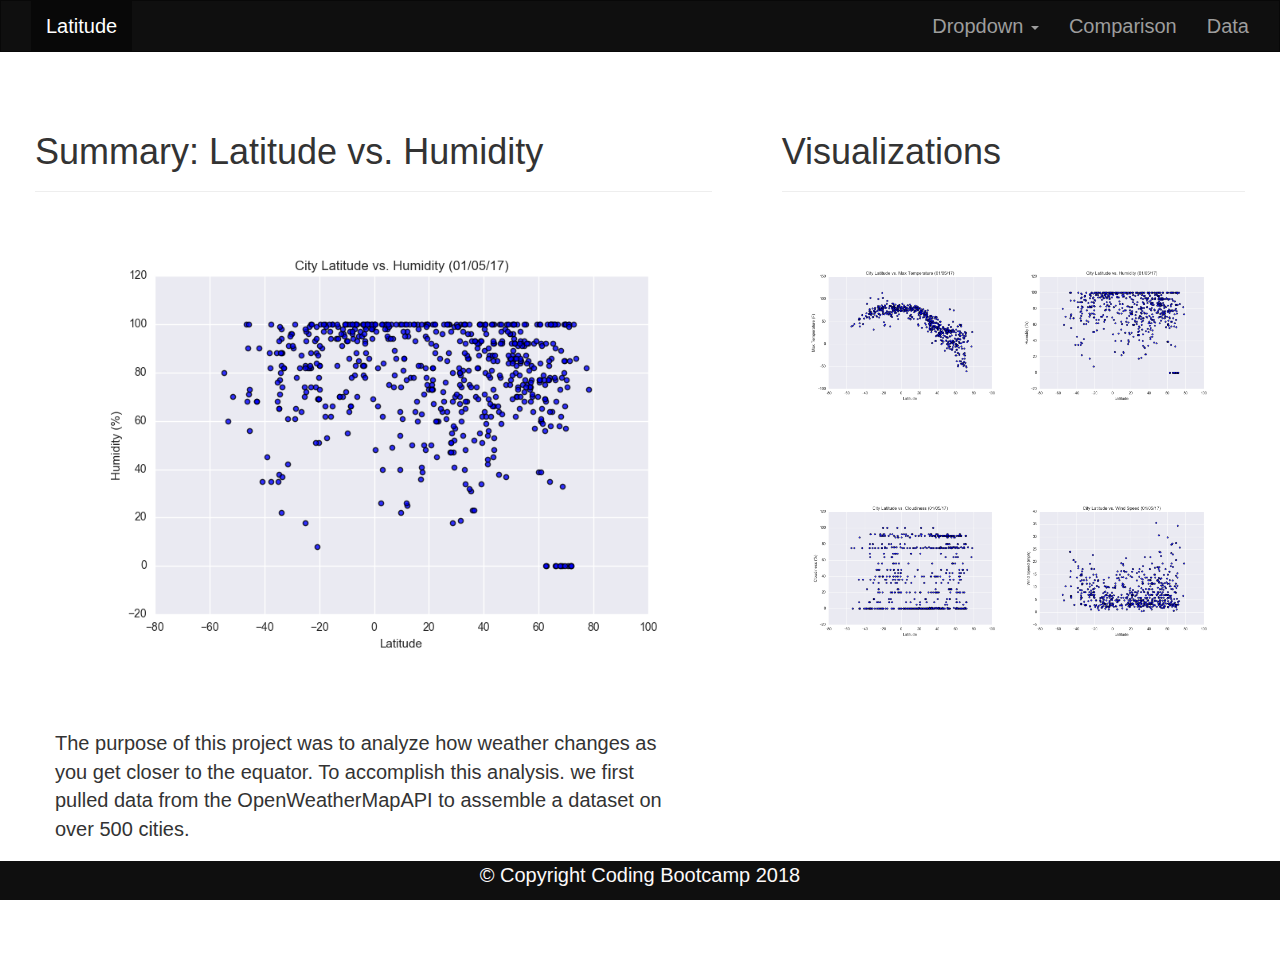
<file: HW11_Web/Humidity.html>
<!DOCTYPE html>
<html lang="en">

<head>
  <meta charset="UTF-8">
  <title>Humidity</title>
  <link rel="stylesheet" href="https://maxcdn.bootstrapcdn.com/bootstrap/3.3.7/css/bootstrap.min.css" integrity="sha384-BVYiiSIFeK1dGmJRAkycuHAHRg32OmUcww7on3RYdg4Va+PmSTsz/K68vbdEjh4u" crossorigin="anonymous">
  <link rel="stylesheet" href="style.css">
</head>

<body>
    <nav class="navbar navbar-inverse">
        <div class="container-fluid">
            <!-- Brand and toggle get grouped for better mobile display -->
            <div class="navbar-header">
            <button type="button" class="navbar-toggle collapsed" data-toggle="collapse" data-target="#bs-example-navbar-collapse-1" aria-expanded="false">
            <span class="sr-only">Toggle navigation</span>
            <span class="icon-bar"></span>
            <span class="icon-bar"></span>
            <span class="icon-bar"></span>
            </button>
            <a class="navbar-brand" href="#"></a>
            </div>
    
            <!-- Collect the nav links, forms, and other content for toggling -->
            <div class="collapse navbar-collapse" id="bs-example-navbar-collapse-1">
            <ul class="nav navbar-nav">
                <li class="active"><a href="index.html">Latitude <span class="sr-only">(current)</span></a></li>
            </ul>
            <!-- /.dropdown -->
            <ul class="nav navbar-nav navbar-right">
                <li class="dropdown">
                <a href="#" class="dropdown-toggle" data-toggle="dropdown" role="button" aria-haspopup="true" aria-expanded="false">Dropdown <span class="caret"></span></a>
                <ul class="dropdown-menu">
                        <li><a href="Temperature.html">Max Temperature</a></li>
                        <li><a href="Humidity.html">Humidity</a></li>
                        <li><a href="Cloudiness.html">Cloudiness</a></li>
                        <!-- <li role="separator" class="divider"></li> -->
                        <li><a href="WindSpeed.html">Wind Speed</a></li>
                    
                    </ul>
                    <li><a href="Comparison.html">Comparison</a></li>
                    <li><a href="Data.html">Data</a></li>
                </li>
            </ul>
            </div>
            <!-- /.navbar-collapse -->
        </div>
        <!-- /.container-fluid -->
    </nav>



        <div class="container-fluid">
            <div class="row">
                <div class="col-md-7">
                    
                    <div class="box">
                        <div class="page-header">
                            <h1 class="title">Summary: Latitude vs. Humidity</h1> 
                        </div>
                            <div class="box">
                                    <img src="Resources/assets/images/Fig2.png" alt="Humidity" class="compare">
                                    <!-- width="200" height="200"> -->
                                           <p> The purpose of this project was to analyze how weather changes as you get closer to the equator. 
                                            To accomplish this analysis. we first pulled data from the OpenWeatherMapAPI to assemble a dataset on over 500 cities.
                                            
                                            </p>
                            </div>
                    </div>
                    
                </div>
                <div class="col-md-5">
                    <div class="box">
                        <div class="page-header">
                            <h1 class="title">Visualizations</h1>
                        </div>
                            <div class="box">
                                
                                <a href="Temperature.html"><img src="Resources/assets/images/Fig1.png" alt="Max Temperature" class="small2"></a>
                                <a href="Humidity.html"><img src="Resources/assets/images/Fig2.png" alt="Humidity" class="small2"></a>
                                <a href="Cloudiness.html"><img src="Resources/assets/images/Fig3.png" alt="Cloudiness" class="small2"></a>
                                <a href="WindSpeed.html"><img src="Resources/assets/images/Fig4.png" alt="Wind Speed" class="small2"></a>
                                
                            </div>
                        </div>
                    </div>        
                </div>
            </div>
        </div>


     <script src="https://code.jquery.com/jquery-3.3.1.slim.min.js" integrity="sha384-q8i/X+965DzO0rT7abK41JStQIAqVgRVzpbzo5smXKp4YfRvH+8abtTE1Pi6jizo" crossorigin="anonymous"></script>
     <script src="https://cdnjs.cloudflare.com/ajax/libs/popper.js/1.14.3/umd/popper.min.js" integrity="sha384-ZMP7rVo3mIykV+2+9J3UJ46jBk0WLaUAdn689aCwoqbBJiSnjAK/l8WvCWPIPm49" crossorigin="anonymous"></script>
     <script src="https://stackpath.bootstrapcdn.com/bootstrap/4.1.3/js/bootstrap.min.js" integrity="sha384-ChfqqxuZUCnJSK3+MXmPNIyE6ZbWh2IMqE241rYiqJxyMiZ6OW/JmZQ5stwEULTy" crossorigin="anonymous"></script>


    </body>

    <div class="footer">
            <p>&copy; Copyright Coding Bootcamp 2018</p>
          </div>



</html>
</file>
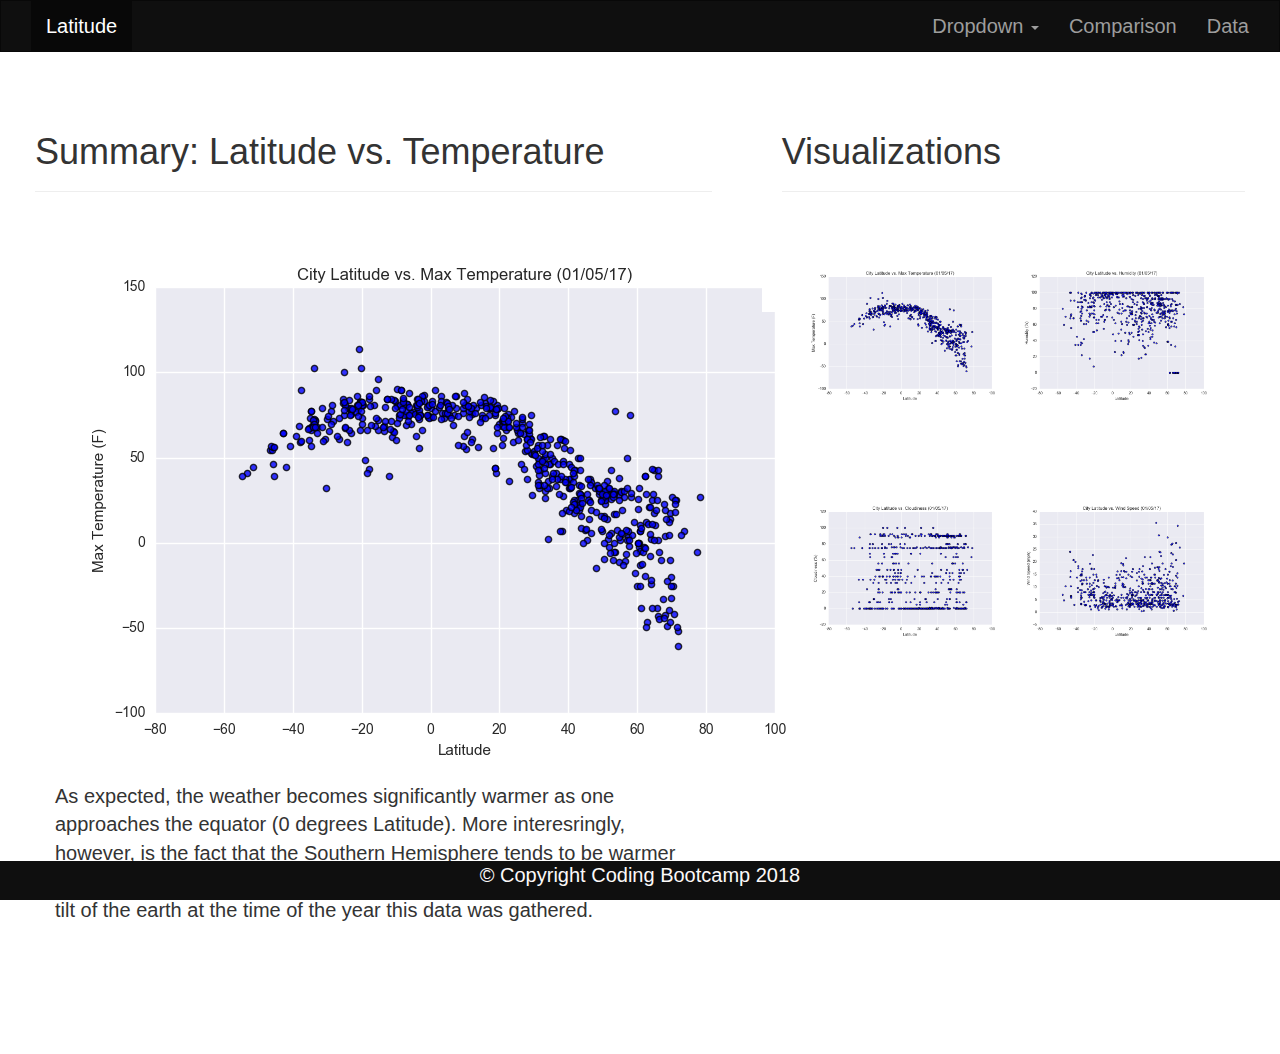
<file: HW11_Web/Temperature.html>
<!DOCTYPE html>
<html lang="en">

<head>
  <meta charset="UTF-8">
  <title>Temperature</title>
  <link rel="stylesheet" href="https://maxcdn.bootstrapcdn.com/bootstrap/3.3.7/css/bootstrap.min.css" integrity="sha384-BVYiiSIFeK1dGmJRAkycuHAHRg32OmUcww7on3RYdg4Va+PmSTsz/K68vbdEjh4u" crossorigin="anonymous">
  <link rel="stylesheet" href="style.css">
</head>

<body>
    <nav class="navbar navbar-inverse">
        <div class="container-fluid">
            <!-- Brand and toggle get grouped for better mobile display -->
            <div class="navbar-header">
            <button type="button" class="navbar-toggle collapsed" data-toggle="collapse" data-target="#bs-example-navbar-collapse-1" aria-expanded="false">
            <span class="sr-only">Toggle navigation</span>
            <span class="icon-bar"></span>
            <span class="icon-bar"></span>
            <span class="icon-bar"></span>
            </button>
            <a class="navbar-brand" href="#"></a>
            </div>
    
            <!-- Collect the nav links, forms, and other content for toggling -->
            <div class="collapse navbar-collapse" id="bs-example-navbar-collapse-1">
            <ul class="nav navbar-nav">
                <li class="active"><a href="index.html">Latitude <span class="sr-only">(current)</span></a></li>
            </ul>
            <!-- /.dropdown -->
            <ul class="nav navbar-nav navbar-right">
                <li class="dropdown">
                <a href="#" class="dropdown-toggle" data-toggle="dropdown" role="button" aria-haspopup="true" aria-expanded="false">Dropdown <span class="caret"></span></a>
                <ul class="dropdown-menu">
                        <li><a href="Temperature.html">Max Temperature</a></li>
                        <li><a href="Humidity.html">Humidity</a></li>
                        <li><a href="Cloudiness.html">Cloudiness</a></li>
                        <!-- <li role="separator" class="divider"></li> -->
                        <li><a href="WindSpeed.html">Wind Speed</a></li>
                    
                    </ul>
                    <li><a href="Comparison.html">Comparison</a></li>
                    <li><a href="Data.html">Data</a></li>
                </li>
            </ul>
            </div>
            <!-- /.navbar-collapse -->
        </div>
        <!-- /.container-fluid -->
    </nav>



        <div class="container-fluid">
            <div class="row">
                <div class="col-md-7">
                    
                    <div class="box">
                        <div class="page-header">
                            <h1 class="title">Summary: Latitude vs. Temperature</h1> 
                        </div>
                            <div class="box">
                                    <img src="Resources/assets/images/Fig1.png" alt="Weather" >
                                    <!-- width="200" height="200"> -->
                                           <p> As expected, the weather becomes significantly warmer as one approaches the equator (0 degrees Latitude).  More interesringly, however, is the fact that the Southern Hemisphere tends to be warmer this time of the year than the Northern Hemisphere.  This may due to the tilt of the earth at the time of the year this data was gathered.
                                            
                                            </p>
                            </div>
                    </div>
                    
                </div>
                <div class="col-md-5">
                    <div class="box">
                        <div class="page-header">
                            <h1 class="title">Visualizations</h1>
                        </div>
                            <div class="box">
                                
                                <a href="Temperature.html"><img src="Resources/assets/images/Fig1.png" alt="Max Temperature" class="small2"></a>
                                <a href="Humidity.html"><img src="Resources/assets/images/Fig2.png" alt="Humidity" class="small2"></a>
                                <a href="Cloudiness.html"><img src="Resources/assets/images/Fig3.png" alt="Cloudiness" class="small2"></a>
                                <a href="WindSpeed.html"><img src="Resources/assets/images/Fig4.png" alt="Wind Speed" class="small2"></a>
                                
                            </div>
                        </div>
                    </div>        
                </div>
            </div>
        </div>


     <script src="https://code.jquery.com/jquery-3.3.1.slim.min.js" integrity="sha384-q8i/X+965DzO0rT7abK41JStQIAqVgRVzpbzo5smXKp4YfRvH+8abtTE1Pi6jizo" crossorigin="anonymous"></script>
     <script src="https://cdnjs.cloudflare.com/ajax/libs/popper.js/1.14.3/umd/popper.min.js" integrity="sha384-ZMP7rVo3mIykV+2+9J3UJ46jBk0WLaUAdn689aCwoqbBJiSnjAK/l8WvCWPIPm49" crossorigin="anonymous"></script>
     <script src="https://stackpath.bootstrapcdn.com/bootstrap/4.1.3/js/bootstrap.min.js" integrity="sha384-ChfqqxuZUCnJSK3+MXmPNIyE6ZbWh2IMqE241rYiqJxyMiZ6OW/JmZQ5stwEULTy" crossorigin="anonymous"></script>


    </body>

    <div class="footer">
            <p>&copy; Copyright Coding Bootcamp 2018</p>
          </div>



</html>
</file>
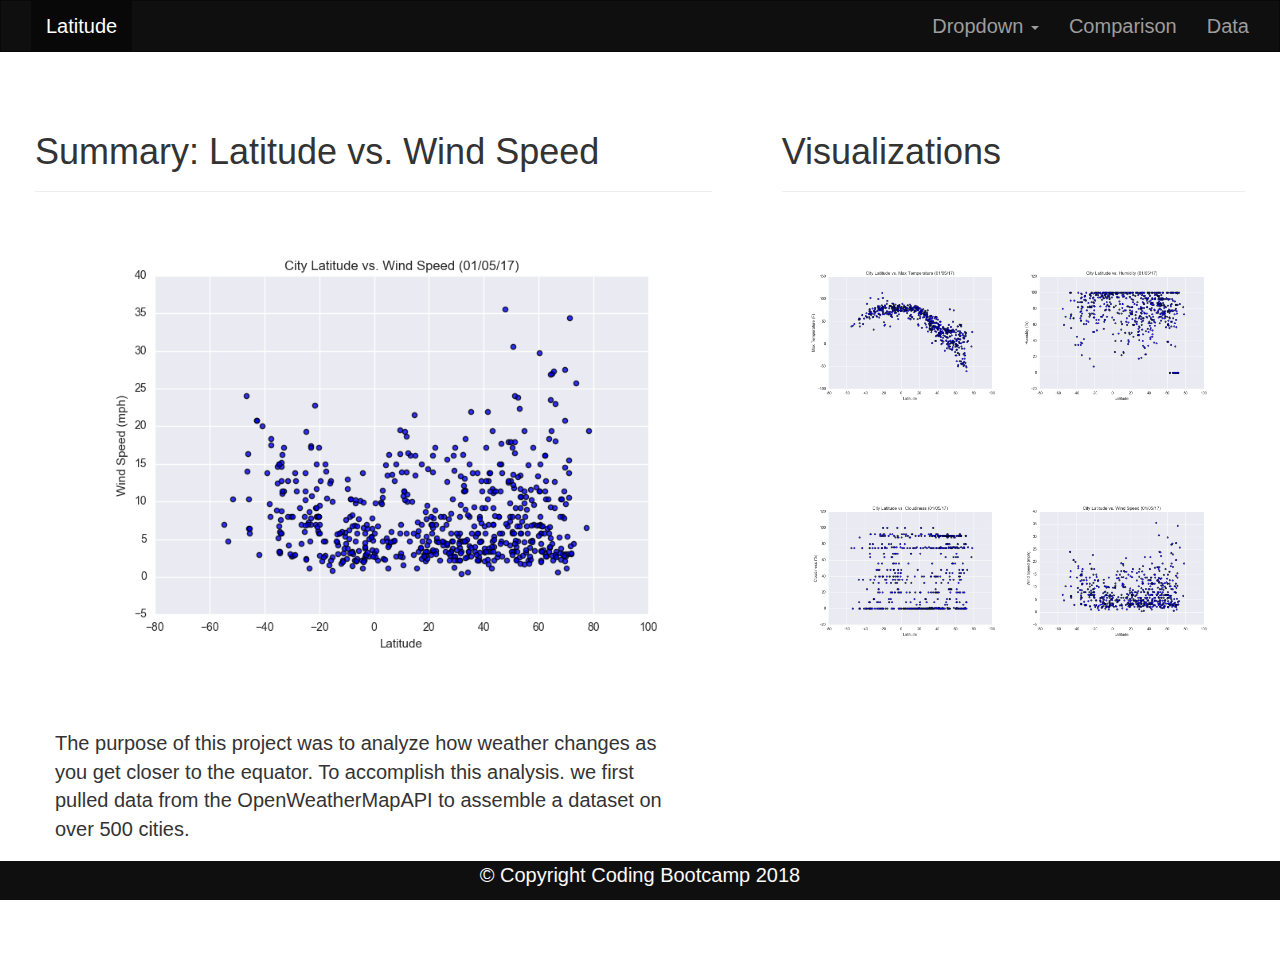
<file: HW11_Web/WindSpeed.html>
<!DOCTYPE html>
<html lang="en">

<head>
  <meta charset="UTF-8">
  <title>WindSpeed</title>
  <link rel="stylesheet" href="https://maxcdn.bootstrapcdn.com/bootstrap/3.3.7/css/bootstrap.min.css" integrity="sha384-BVYiiSIFeK1dGmJRAkycuHAHRg32OmUcww7on3RYdg4Va+PmSTsz/K68vbdEjh4u" crossorigin="anonymous">
  <link rel="stylesheet" href="style.css">
</head>

<body>
    <nav class="navbar navbar-inverse">
        <div class="container-fluid">
            <!-- Brand and toggle get grouped for better mobile display -->
            <div class="navbar-header">
            <button type="button" class="navbar-toggle collapsed" data-toggle="collapse" data-target="#bs-example-navbar-collapse-1" aria-expanded="false">
            <span class="sr-only">Toggle navigation</span>
            <span class="icon-bar"></span>
            <span class="icon-bar"></span>
            <span class="icon-bar"></span>
            </button>
            <a class="navbar-brand" href="#"></a>
            </div>
    
            <!-- Collect the nav links, forms, and other content for toggling -->
            <div class="collapse navbar-collapse" id="bs-example-navbar-collapse-1">
            <ul class="nav navbar-nav">
                <li class="active"><a href="index.html">Latitude <span class="sr-only">(current)</span></a></li>
            </ul>
            <!-- /.dropdown -->
            <ul class="nav navbar-nav navbar-right">
                <li class="dropdown">
                <a href="#" class="dropdown-toggle" data-toggle="dropdown" role="button" aria-haspopup="true" aria-expanded="false">Dropdown <span class="caret"></span></a>
                <ul class="dropdown-menu">
                    <li><a href="Temperature.html">Max Temperature</a></li>
                    <li><a href="Humidity.html">Humidity</a></li>
                    <li><a href="Cloudiness.html">Cloudiness</a></li>
                    <!-- <li role="separator" class="divider"></li> -->
                    <li><a href="WindSpeed.html">Wind Speed</a></li>
                
                </ul>
                <li><a href="Comparison.html">Comparison</a></li>
                <li><a href="Data.html">Data</a></li>
                </li>
            </ul>
            </div>
            <!-- /.navbar-collapse -->
        </div>
        <!-- /.container-fluid -->
    </nav>



        <div class="container-fluid">
            <div class="row">
                <div class="col-md-7">
                    
                    <div class="box">
                        <div class="page-header">
                            <h1 class="title">Summary: Latitude vs. Wind Speed</h1> 
                        </div>
                            <div class="box">
                                    <img src="Resources/assets/images/Fig4.png" alt="Wind Speed" class="compare" >
                                           <p> The purpose of this project was to analyze how weather changes as you get closer to the equator. 
                                            To accomplish this analysis. we first pulled data from the OpenWeatherMapAPI to assemble a dataset on over 500 cities.
                                            
                                            </p>
                            </div>
                    </div>
                    
                </div>
                <div class="col-md-5">
                    <div class="box">
                        <div class="page-header">
                            <h1 class="title">Visualizations</h1>
                        </div>
                            <div class="box">
                                
                                <a href="Temperature.html"><img src="Resources/assets/images/Fig1.png" alt="Max Temperature" class="small2"></a>
                                <a href="Humidity.html"><img src="Resources/assets/images/Fig2.png" alt="Humidity" class="small2"></a>
                                <a href="Cloudiness.html"><img src="Resources/assets/images/Fig3.png" alt="Cloudiness" class="small2"></a>
                                <a href="WindSpeed.html"><img src="Resources/assets/images/Fig4.png" alt="Wind Speed" class="small2"></a>
                                
                            </div>
                        </div>
                    </div>        
                </div>
            </div>
        </div>


     <script src="https://code.jquery.com/jquery-3.3.1.slim.min.js" integrity="sha384-q8i/X+965DzO0rT7abK41JStQIAqVgRVzpbzo5smXKp4YfRvH+8abtTE1Pi6jizo" crossorigin="anonymous"></script>
     <script src="https://cdnjs.cloudflare.com/ajax/libs/popper.js/1.14.3/umd/popper.min.js" integrity="sha384-ZMP7rVo3mIykV+2+9J3UJ46jBk0WLaUAdn689aCwoqbBJiSnjAK/l8WvCWPIPm49" crossorigin="anonymous"></script>
     <script src="https://stackpath.bootstrapcdn.com/bootstrap/4.1.3/js/bootstrap.min.js" integrity="sha384-ChfqqxuZUCnJSK3+MXmPNIyE6ZbWh2IMqE241rYiqJxyMiZ6OW/JmZQ5stwEULTy" crossorigin="anonymous"></script>


    </body>

    <div class="footer">
            <p>&copy; Copyright Coding Bootcamp 2018</p>
          </div>



</html>
</file>
<file: HW11_Web/style.css>
.navbar{
  margin-bottom:0;
  border-radius:0;
  font-size: 20px;
  background-color: rgb(15, 15, 15);
  }
  
.box{
  padding: 20px;
  background: white;
  margin-top: 20px;
  margin-left: 0px;
  margin-right: 0px;
  margin-bottom: 40px;
  align-content: left;
  position: relative;
}
p{
  font-size: 20px;
}
/* image on index page */
#mid{
  float: left;
  width: 50%;
  margin-left: 20px;
  margin-right: 20px;
  margin-bottom: 20px;
}

.footer {
  position: fixed;
  left: 0;
  bottom: 0;
  width: 100%;
  background-color: rgb(15, 15, 15);
  color: rgb(252, 249, 249);
  text-align: center;
  }
/* Compare page images */
.compare{
  float: left;
  width: 100%;
  margin-left: 20px;
  margin-right: 20px;
  margin-bottom: 60px;
}
.small2{
  float: left;
  max-width: 50%;
  max-height: 50%;
  margin-top: 30px;
  margin-left: 0px;
  margin-right: 0px;
  margin-bottom: 60px;
  position: relative;
}
.small2:hover{
  border: 3px solid rgb(17, 20, 211);
}


.table{
  padding: 20px;
  background: white;
  margin-top: 40px;
  margin-left: 20px;
  margin-right: 20px;
  margin-bottom: 40px;
}
.data-box{
  padding: 20px;
  background: white;
  margin-top: 20px;
  margin-left: 20px;
  margin-right: 200px;
  margin-bottom: 40px;
  position: relative;
}
</file>
